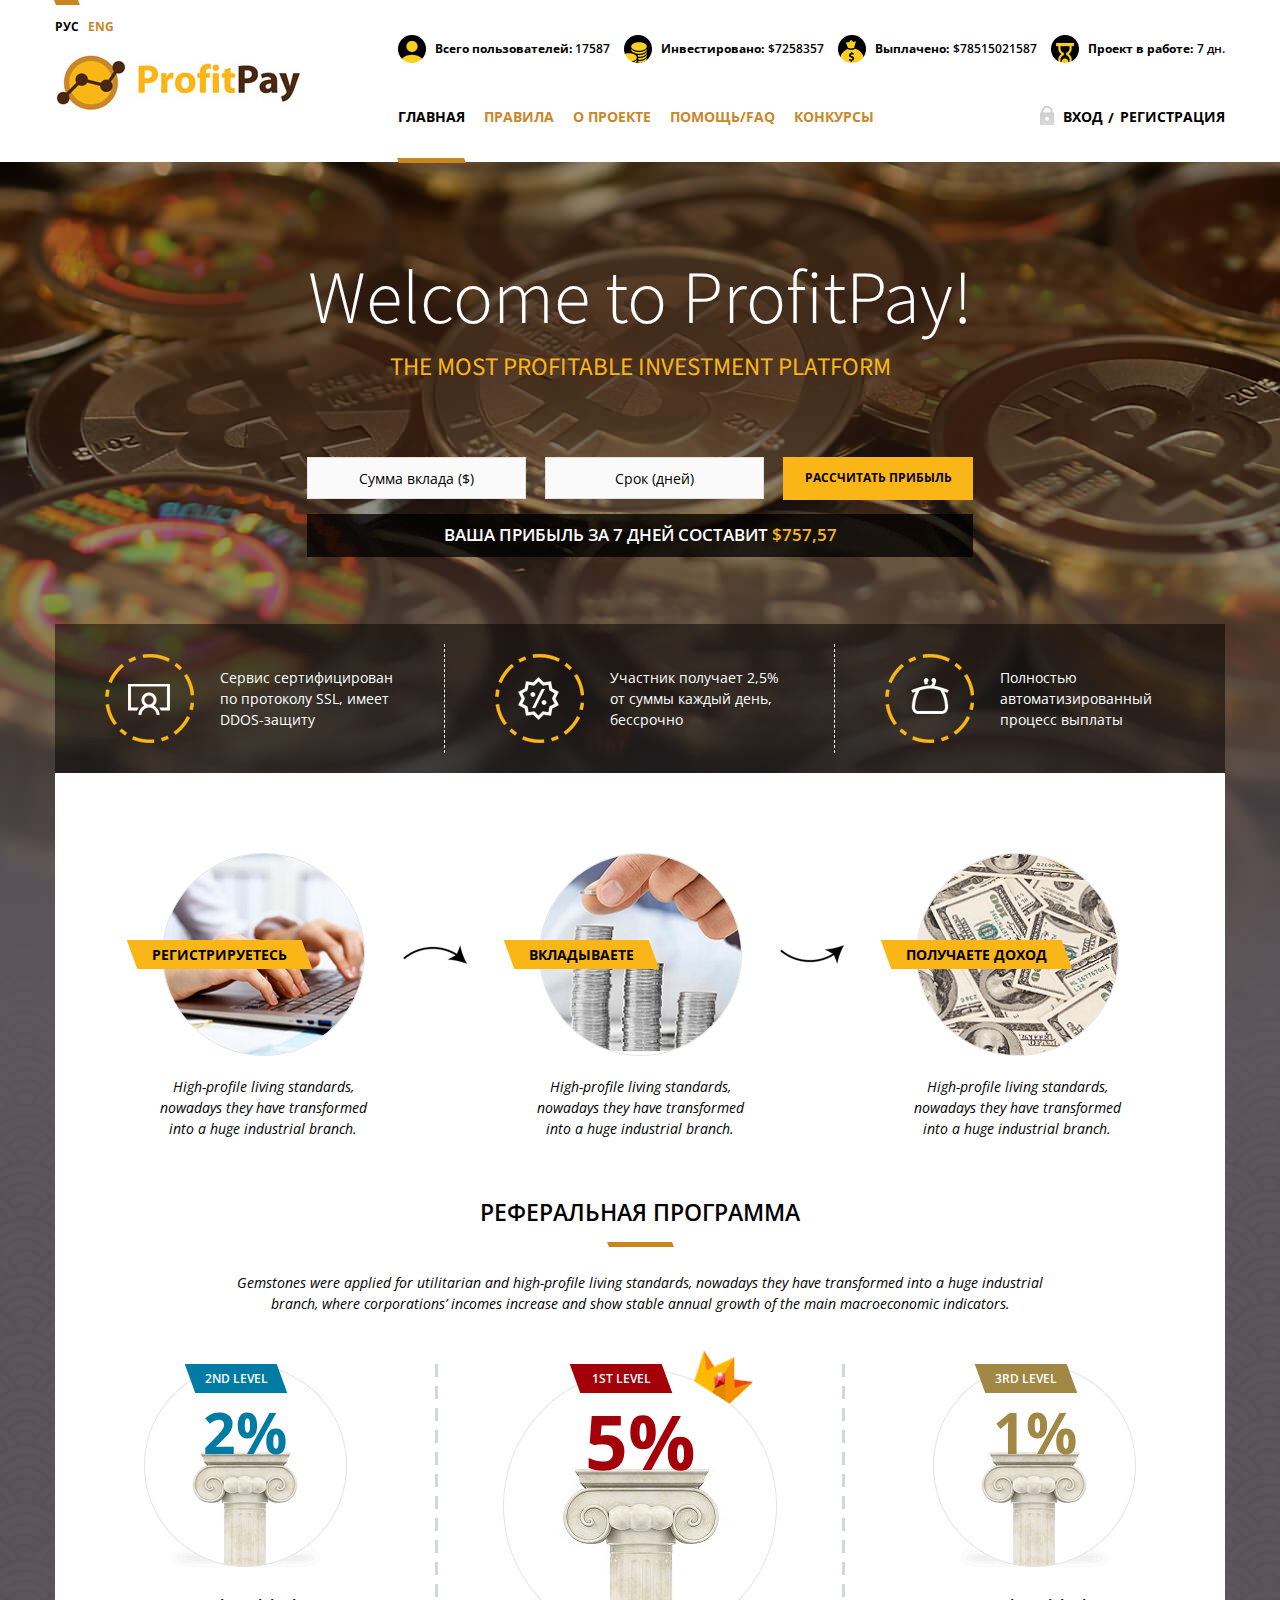
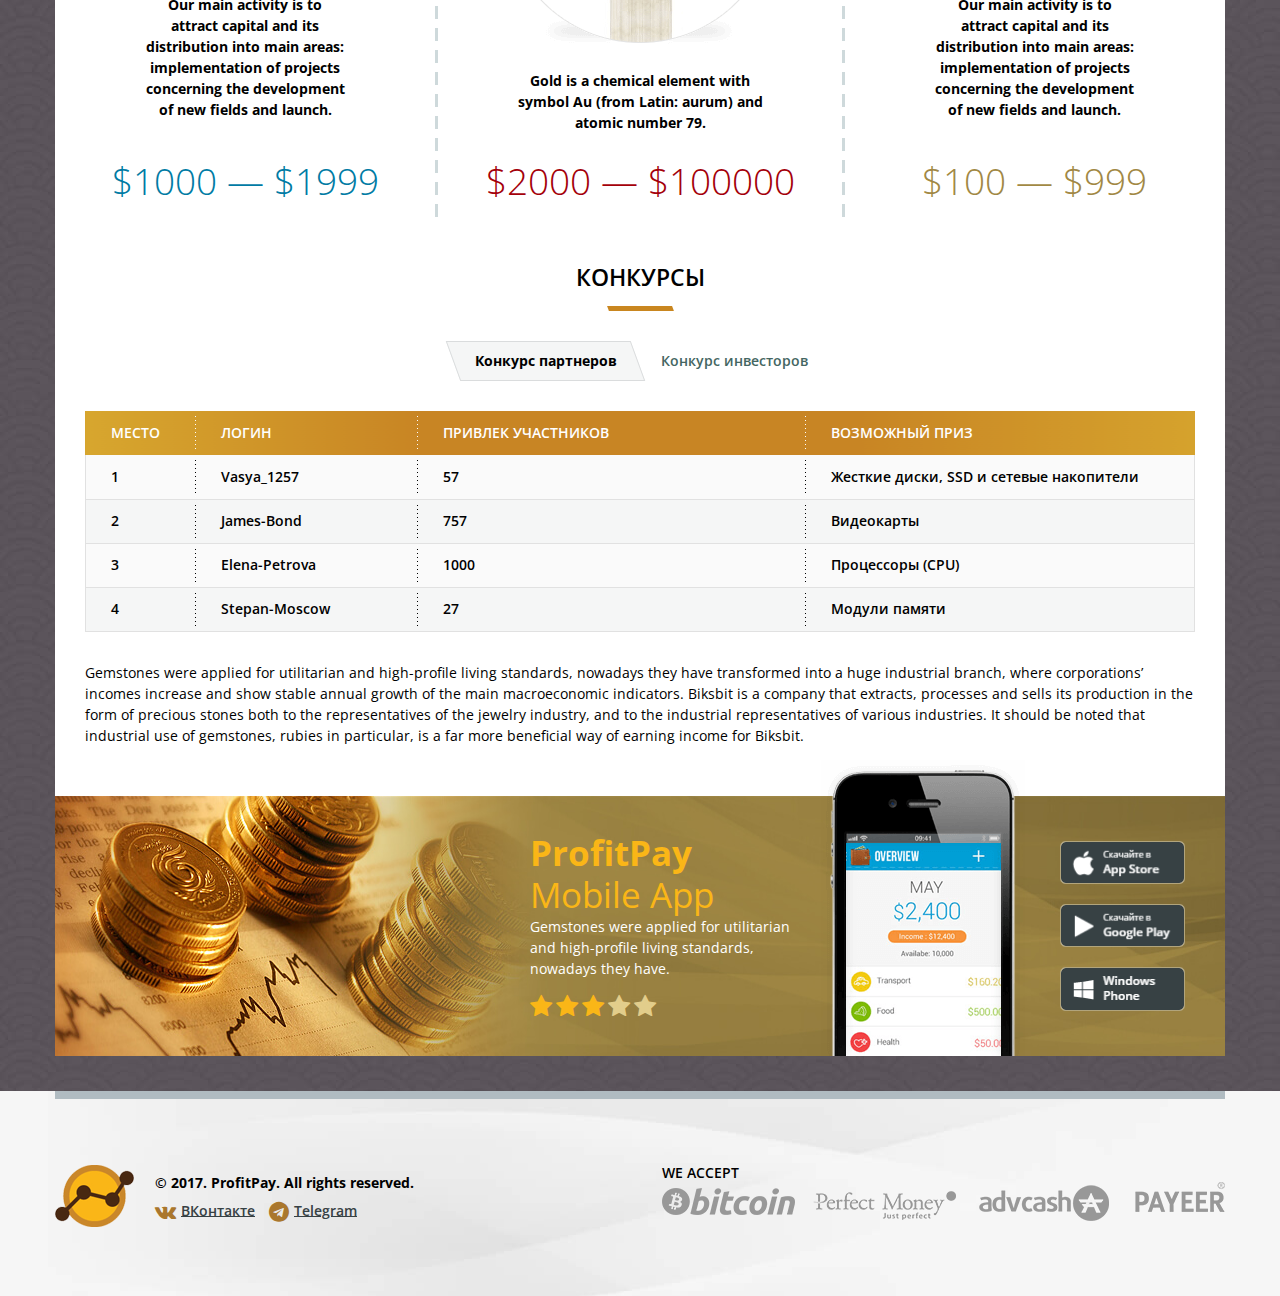
<file: index.html>
<!DOCTYPE html>
<html lang="ru">
<head>
    <meta charset="UTF-8">
    <meta name="viewport" content="width=device-width, initial-scale=1.0">
    <title>Welcome to ProfitPay! The most profitable investment platform</title>
    <link rel="stylesheet" href="css/custom-styles.css">
</head>
<body>

<div class="wrapper main-page">

    <div class="mobile-nav"></div>

    <header role="banner">

        <div class="wrapper-inner">

            <div class="local">
                <a href="#" class="active">рус</a>
                <a href="#">eng</a>
            </div>

            <a href="index.html" class="logo-header">
                <img src="source/images/logo-header.jpg" alt="logo">
            </a>

            <div class="header-info">

                <div class="header-top">
                    <div class="item">
                        <span class="title">Всего пользователей: </span>
                        <span class="value">17587</span>
                    </div>
                    <div class="item">
                        <span class="title">Инвестировано:</span>
                        <span class="value">$7258357 </span>
                    </div>
                    <div class="item">
                        <span class="title">Выплачено:</span>
                        <span class="value">$78515021587</span>
                    </div>
                    <div class="item">
                        <span class="title">Проект в работе:</span>
                        <span class="value">7 дн.</span>
                    </div>
                </div>

                <div class="header-bottom">

                    <nav>
                        <ul>
                            <li><a href="index.html" class="active">Главная</a></li>
                            <li><a href="index.html">Правила</a></li>
                            <li><a href="index.html">О проекте</a></li>
                            <li><a href="index.html">Помощь/FAQ</a></li>
                            <li><a href="index.html">Конкурсы</a></li>
                        </ul>
                    </nav>

                    <div class="sign">
                        <a href="#" class="sign-in">Вход</a>
                        <a href="#" class="sign-up">Регистрация</a>
                    </div>

                </div>

            </div>

            <div class="burger">
                <div class="burger-top"></div>
                <div class="burger-center"></div>
                <div class="burger-bottom"></div>
            </div>

        </div>

    </header>

    <div class="wrapper-inner">

        <h1>Welcome to ProfitPay!
            <span>The most profitable investment platform</span>
        </h1>

        <div class="calculate-profit">

            <form action="#" class="form-calculate-profit">
                <label><input type="text" placeholder="Сумма вклада ($)"></label>
                <label><input type="text" placeholder="Срок (дней)"></label>
                <button type="submit">Рассчитать прибыль</button>

                <div class="result-profit">

                    Ваша Прибыль за <span class="days">7</span> дней<br> составит <span class="money">$757,57</span>

                </div>

            </form>

        </div>

        <ul class="advantages">

            <li>
                <div class="image-wrap">
                    <img src="source/images/advantage-1.png" alt="advantage">
                </div>
                <span>Сервис сертифицирован по протоколу SSL, имеет DDOS-защиту</span>
            </li>

            <li>
                <div class="image-wrap">
                    <img src="source/images/advantage-2.png" alt="advantage">
                </div>
                <span>Участник получает 2,5% от суммы каждый день, бессрочно</span>
            </li>

            <li>
                <div class="image-wrap">
                    <img src="source/images/advantage-3.png" alt="advantage">
                </div>
                <span>Полностью автоматизированный процесс выплаты</span>
            </li>

        </ul>

        <ul class="steps">

            <li>
                <div class="image-wrap">
                    <img src="source/images/step-1.jpg" alt="img">
                </div>
                <div class="title">
                    <span>Регистрируетесь</span>
                </div>
                <p>
                    High-profile living standards, nowadays they have transformed into a huge industrial branch.
                </p>
            </li>

            <li>
                <div class="image-wrap">
                    <img src="source/images/step-2.jpg" alt="img">
                </div>
                <div class="title">
                    <span>Вкладываете</span>
                </div>
                <p>
                    High-profile living standards, nowadays they have transformed into a huge industrial branch.
                </p>
            </li>

            <li>
                <div class="image-wrap">
                    <img src="source/images/step-3.jpg" alt="img">
                </div>
                <div class="title">
                    <span>Получаете доход</span>
                </div>
                <p>
                    High-profile living standards, nowadays they have transformed into a huge industrial branch.
                </p>
            </li>

        </ul>

        <div class="referral">

            <h2>реферальная программа</h2>

            <p>
                Gemstones were applied for utilitarian and high-profile living standards, nowadays they have transformed into a huge industrial branch, where corporations’ incomes increase and show stable annual growth of the main macroeconomic indicators.
            </p>

            <div class="level">

                <div class="image-wrap">

                    <div class="title">
                        <span>2ND level</span>
                    </div>

                    <div class="profit">2%</div>

                    <img src="source/images/level.png" alt="img">

                </div>

                <p>
                    Our main activity is to attract capital and its distribution into main areas: implementation of projects concerning the development of new fields and launch.
                </p>

                <div class="cost">$1000 — $1999</div>

            </div>

            <div class="level">

                <div class="image-wrap">

                    <div class="title">
                        <span>1ST level</span>
                    </div>

                    <div class="profit">5%</div>

                    <img src="source/images/level-large.png" alt="img">

                </div>

                <p>
                    Gold is a chemical element with symbol Au (from Latin: aurum) and atomic number 79.
                </p>

                <div class="cost">$2000 — $100000</div>

            </div>

            <div class="level">

                <div class="image-wrap">

                    <div class="title">
                        <span>3RD level</span>
                    </div>

                    <div class="profit">1%</div>

                    <img src="source/images/level.png" alt="img">

                </div>

                <p>
                    Our main activity is to attract capital and its distribution into main areas: implementation of projects concerning the development of new fields and launch.
                </p>

                <div class="cost">$100 — $999</div>

            </div>

        </div>

        <div class="competitions">

            <h2>Конкурсы</h2>

            <div class="custom-tab">

                <div class="custom-tab-controls">
                    <div class="tab-control active"><span>Конкурс партнеров</span></div>
                    <div class="tab-control"><span>Конкурс инвесторов</span></div>
                </div>

                <div class="custom-tab-items">

                    <div class="item active">

                        <div class="custom-table">
                            <div class="custom-table-row">
                                <div class="custom-table-heading">место</div>
                                <div class="custom-table-heading">логин</div>
                                <div class="custom-table-heading">привлек участников</div>
                                <div class="custom-table-heading">возможный приз</div>
                            </div>
                            <div class="custom-table-row">
                                <div class="custom-table-cell">1</div>
                                <div class="custom-table-cell">Vasya_1257</div>
                                <div class="custom-table-cell">57</div>
                                <div class="custom-table-cell">Жесткие диски, SSD и сетевые накопители</div>
                            </div>
                            <div class="custom-table-row">
                                <div class="custom-table-cell">2</div>
                                <div class="custom-table-cell">James-Bond</div>
                                <div class="custom-table-cell">757</div>
                                <div class="custom-table-cell">Видеокарты</div>
                            </div>
                            <div class="custom-table-row">
                                <div class="custom-table-cell">3</div>
                                <div class="custom-table-cell">Elena-Petrova</div>
                                <div class="custom-table-cell">1000</div>
                                <div class="custom-table-cell">Процессоры (CPU)</div>
                            </div>
                            <div class="custom-table-row">
                                <div class="custom-table-cell">4</div>
                                <div class="custom-table-cell">Stepan-Moscow</div>
                                <div class="custom-table-cell">27</div>
                                <div class="custom-table-cell">Модули памяти</div>
                            </div>
                        </div>

                        <p>Gemstones were applied for utilitarian and high-profile living standards, nowadays they have transformed into a huge industrial branch, where corporations’ incomes increase and show stable annual growth of the main macroeconomic indicators. Biksbit is a company that extracts, processes and sells its production in the form of precious stones both to the representatives of the jewelry industry, and to the industrial representatives of various industries. It should be noted that industrial use of gemstones, rubies in particular, is a far more beneficial way of earning income for Biksbit.</p>

                    </div>

                    <div class="item">

                        <div class="custom-table">
                            <div class="custom-table-row">
                                <div class="custom-table-heading">место</div>
                                <div class="custom-table-heading">логин</div>
                                <div class="custom-table-heading">привлек участников</div>
                                <div class="custom-table-heading">возможный приз</div>
                            </div>
                            <div class="custom-table-row">
                                <div class="custom-table-cell">1</div>
                                <div class="custom-table-cell">Sasha_333</div>
                                <div class="custom-table-cell">768</div>
                                <div class="custom-table-cell">Жесткие диски</div>
                            </div>
                            <div class="custom-table-row">
                                <div class="custom-table-cell">2</div>
                                <div class="custom-table-cell">James</div>
                                <div class="custom-table-cell">1</div>
                                <div class="custom-table-cell">Видео</div>
                            </div>
                            <div class="custom-table-row">
                                <div class="custom-table-cell">3</div>
                                <div class="custom-table-cell">Petrovna</div>
                                <div class="custom-table-cell">10</div>
                                <div class="custom-table-cell">GPU</div>
                            </div>
                            <div class="custom-table-row">
                                <div class="custom-table-cell">4</div>
                                <div class="custom-table-cell">Moscow</div>
                                <div class="custom-table-cell">2</div>
                                <div class="custom-table-cell">Модули</div>
                            </div>
                        </div>

                        <p>Gemstones were applied for utilitarian and high-profile living standards, nowadays they have transformed into a huge industrial branch, where corporations’ incomes increase and show stable annual growth of the main macroeconomic indicators.</p>

                    </div>

                </div>

            </div>

        </div>

        <div class="mobile-app">

            <div class="mobile-app-info">

                <h2>ProfitPay <span>Mobile App</span></h2>

                <p>Gemstones were applied for utilitarian and high-profile living standards, nowadays they have.</p>

                <div class="rate">
                    <i class="fa fa-star"></i>
                    <i class="fa fa-star"></i>
                    <i class="fa fa-star"></i>
                    <i class="fa fa-star"></i>
                    <i class="fa fa-star"></i>
                </div>

            </div>

            <div class="mobile-app-links">
                <a href="#"><img src="source/images/link-app-store.png" alt="link"></a>
                <a href="#"><img src="source/images/link-google-play.png" alt="link"></a>
                <a href="#"><img src="source/images/link-windows-phone.png" alt="link"></a>
            </div>

        </div>

    </div>

    <footer role="contentinfo">

        <div class="wrapper-inner">

            <div class="footer-info">

                <a href="index.html" class="logo-footer">
                    <img src="source/images/logo-footer.png" alt="logo">
                </a>

                <span class="copyrights">© 2017. ProfitPay. All rights reserved.</span>

                <div class="footer-contacts">
                    <a href="#"><i class="fa fa-vk"></i>ВКонтакте</a>
                    <a href="#"><i class="fa fa-telegram"></i>Telegram</a>
                </div>

            </div>

            <div class="we-accept">
                <span>WE ACCEPT</span>
                <img src="source/images/payment.png" alt="payment">
            </div>

        </div>

    </footer>

</div>

<div class="window window-reg-1">

    <form action="#">

        <div class="close-window"><i class="fa fa-close"></i></div>

        <div class="title">Регистрация (Шаг 1)</div>

        <label><input type="text" placeholder="Логин"></label>

        <label><input type="text" placeholder="Пароль"></label>

        <label><input type="text" placeholder="Повторите пароль"></label>

        <label><input type="text" placeholder="E-mail"></label>

        <fieldset>
            <input type="checkbox" id="checkbox-reg-1">
            <label for="checkbox-reg-1">Я согласен (согласна) с <a href="#">правилами</a> сайта</label>
        </fieldset>

        <button type="submit">продолжить</button>

    </form>

</div>

<div class="window window-reg-2">

    <form action="#">

        <div class="close-window"><i class="fa fa-close"></i></div>

        <div class="title">Регистрация (Шаг 2)</div>

        <label><input type="text" placeholder="Введите код, высланный на e-mail"></label>

        <button type="submit">Завершить регистрацию</button>

    </form>

</div>

<div class="window window-login">

    <form action="#">

        <div class="close-window"><i class="fa fa-close"></i></div>

        <div class="title">Вход</div>

        <label><input type="text" placeholder="Логин"></label>

        <label><input type="text" placeholder="Пароль"></label>

        <button type="submit">Войти на сайт</button>

        <a href="#" class="forget-pass">Забыли пароль?</a>

    </form>

</div>

<script src="js/jquery-3.2.1.min.js"></script>
<script src="js/slick.js"></script>
<script src="js/custom-scripts.js"></script>
</body>
</html>
</file>
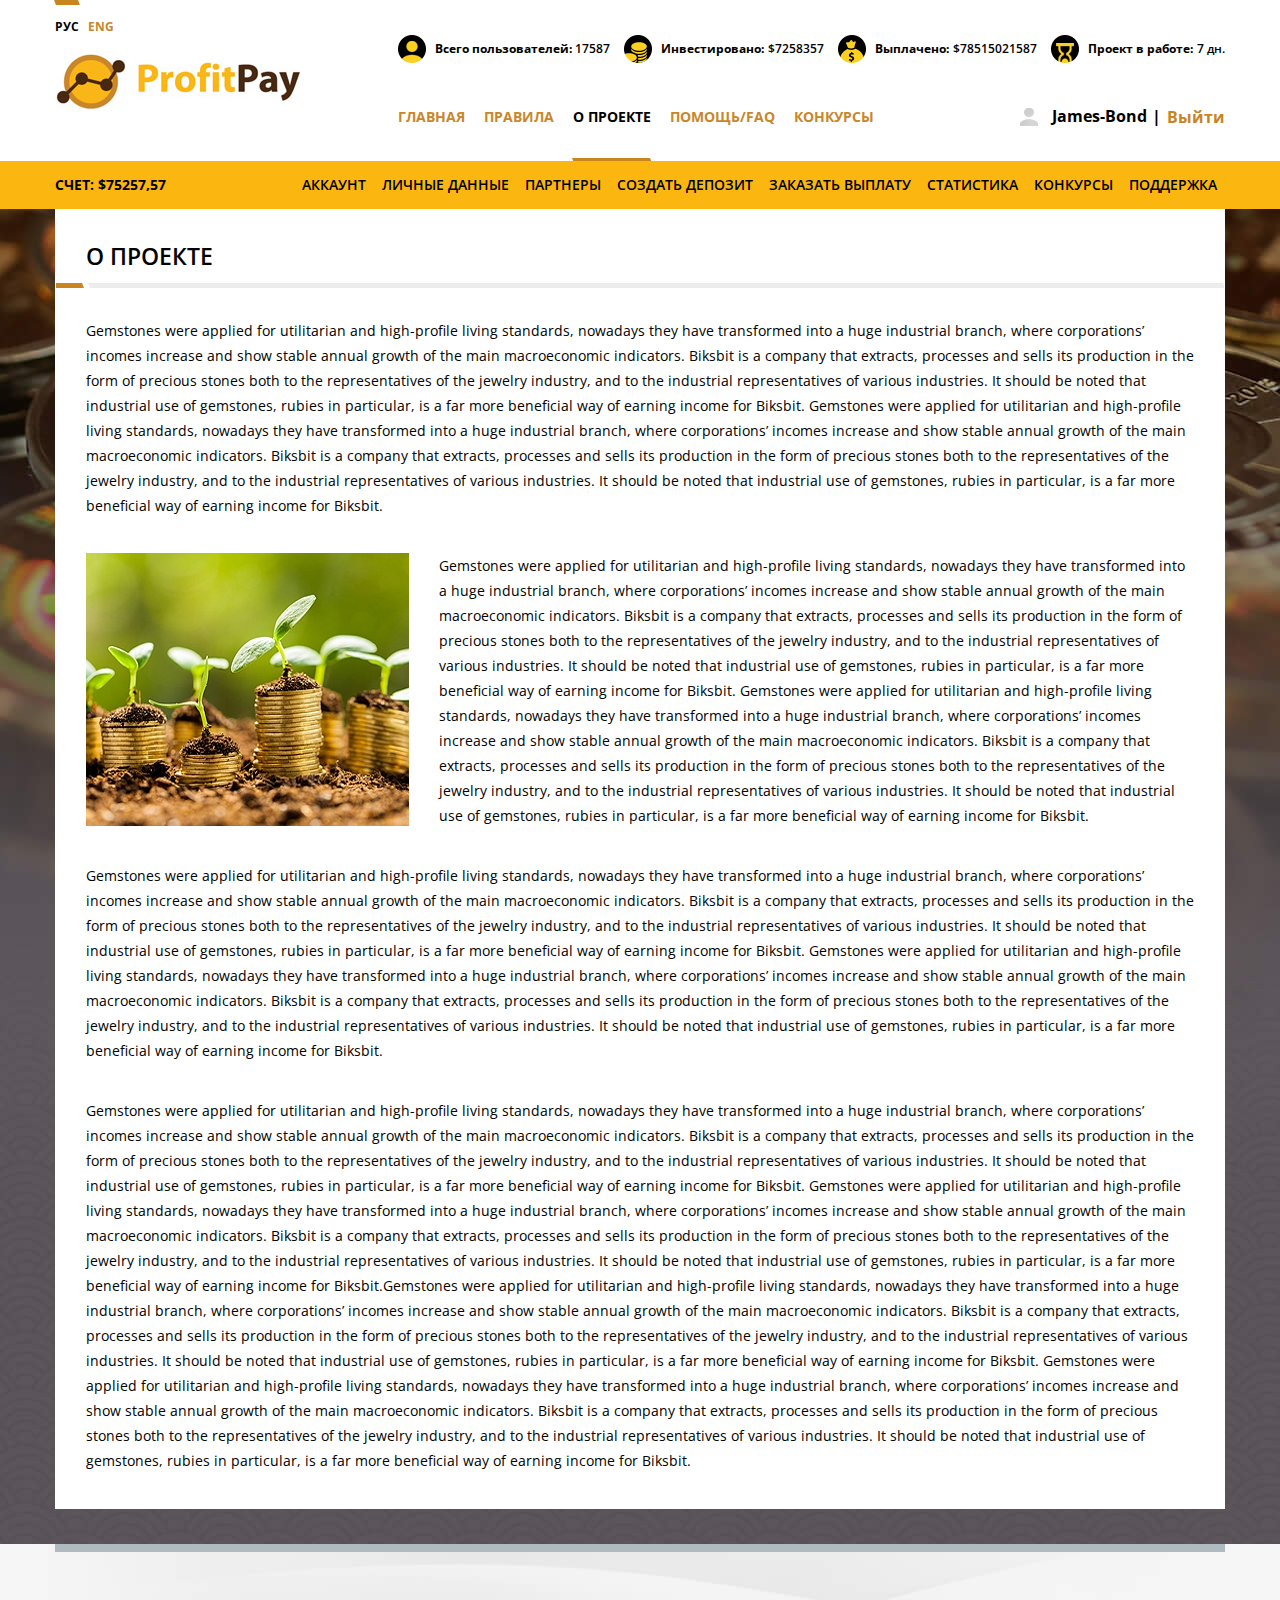
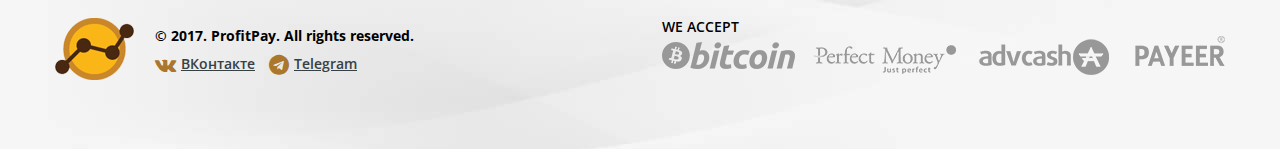
<file: about-project-logined.html>
<!DOCTYPE html>
<html lang="ru">
<head>
    <meta charset="UTF-8">
    <meta name="viewport" content="width=device-width, initial-scale=1.0">
    <title>Welcome to ProfitPay! The most profitable investment platform</title>
    <link rel="stylesheet" href="css/custom-styles.css">
</head>
<body>

<div class="wrapper inner-page">

    <div class="mobile-nav"></div>

    <header role="banner">

        <div class="wrapper-inner">

            <div class="local">
                <a href="#" class="active">рус</a>
                <a href="#">eng</a>
            </div>

            <a href="index.html" class="logo-header">
                <img src="source/images/logo-header.jpg" alt="logo">
            </a>

            <div class="header-info">

                <div class="header-top">
                    <div class="item">
                        <span class="title">Всего пользователей: </span>
                        <span class="value">17587</span>
                    </div>
                    <div class="item">
                        <span class="title">Инвестировано:</span>
                        <span class="value">$7258357 </span>
                    </div>
                    <div class="item">
                        <span class="title">Выплачено:</span>
                        <span class="value">$78515021587</span>
                    </div>
                    <div class="item">
                        <span class="title">Проект в работе:</span>
                        <span class="value">7 дн.</span>
                    </div>
                </div>

                <div class="header-bottom">

                    <nav>
                        <ul>
                            <li><a href="index.html">Главная</a></li>
                            <li><a href="#">Правила</a></li>
                            <li><a href="#" class="active">О проекте</a></li>
                            <li><a href="#">Помощь/FAQ</a></li>
                            <li><a href="#">Конкурсы</a></li>
                        </ul>
                    </nav>

                    <div class="sign-logined">
                        <a href="#" class="name">James-Bond</a>
                        <a href="#" class="logout">Выйти</a>
                    </div>

                </div>

            </div>

            <div class="burger">
                <div class="burger-top"></div>
                <div class="burger-center"></div>
                <div class="burger-bottom"></div>
            </div>

        </div>

        <div class="account-bar">

            <div class="wrapper-inner">

                <i class="fa fa-id-card-o account-burger"></i>

                <div class="account-money">Счет: $<span>75257,57</span></div>

                <ul class="account-nav">
                    <li><a href="#">Аккаунт</a></li>
                    <li><a href="#">Личные данные</a></li>
                    <li><a href="#">партнеры</a></li>
                    <li><a href="#">Создать депозит</a></li>
                    <li><a href="#">заказать выплату</a></li>
                    <li><a href="#">Статистика</a></li>
                    <li><a href="#">Конкурсы</a></li>
                    <li><a href="#">Поддержка</a></li>
                </ul>

            </div>

        </div>

    </header>

    <div class="wrapper-inner">

        <main>

            <h1>О проекте</h1>

            <p>Gemstones were applied for utilitarian and high-profile living standards, nowadays they have transformed into a huge industrial branch, where corporations’ incomes increase and show stable annual growth of the main macroeconomic indicators. Biksbit is a company that extracts, processes and sells its production in the form of precious stones both to the representatives of the jewelry industry, and to the industrial representatives of various industries. It should be noted that industrial use of gemstones, rubies in particular, is a far more beneficial way of earning income for Biksbit. Gemstones were applied for utilitarian and high-profile living standards, nowadays they have transformed into a huge industrial branch, where corporations’ incomes increase and show stable annual growth of the main macroeconomic indicators. Biksbit is a company that extracts, processes and sells its production in the form of precious stones both to the representatives of the jewelry industry, and to the industrial representatives of various industries. It should be noted that industrial use of gemstones, rubies in particular, is a far more beneficial way of earning income for Biksbit.</p>

            <img src="source/images/image-article.jpg" alt="img">

            <p>Gemstones were applied for utilitarian and high-profile living standards, nowadays they have transformed into a huge industrial branch, where corporations’ incomes increase and show stable annual growth of the main macroeconomic indicators. Biksbit is a company that extracts, processes and sells its production in the form of precious stones both to the representatives of the jewelry industry, and to the industrial representatives of various industries. It should be noted that industrial use of gemstones, rubies in particular, is a far more beneficial way of earning income for Biksbit. Gemstones were applied for utilitarian and high-profile living standards, nowadays they have transformed into a huge industrial branch, where corporations’ incomes increase and show stable annual growth of the main macroeconomic indicators. Biksbit is a company that extracts, processes and sells its production in the form of precious stones both to the representatives of the jewelry industry, and to the industrial representatives of various industries. It should be noted that industrial use of gemstones, rubies in particular, is a far more beneficial way of earning income for Biksbit.</p>

            <p>Gemstones were applied for utilitarian and high-profile living standards, nowadays they have transformed into a huge industrial branch, where corporations’ incomes increase and show stable annual growth of the main macroeconomic indicators. Biksbit is a company that extracts, processes and sells its production in the form of precious stones both to the representatives of the jewelry industry, and to the industrial representatives of various industries. It should be noted that industrial use of gemstones, rubies in particular, is a far more beneficial way of earning income for Biksbit. Gemstones were applied for utilitarian and high-profile living standards, nowadays they have transformed into a huge industrial branch, where corporations’ incomes increase and show stable annual growth of the main macroeconomic indicators. Biksbit is a company that extracts, processes and sells its production in the form of precious stones both to the representatives of the jewelry industry, and to the industrial representatives of various industries. It should be noted that industrial use of gemstones, rubies in particular, is a far more beneficial way of earning income for Biksbit.</p>

            <p>Gemstones were applied for utilitarian and high-profile living standards, nowadays they have transformed into a huge industrial branch, where corporations’ incomes increase and show stable annual growth of the main macroeconomic indicators. Biksbit is a company that extracts, processes and sells its production in the form of precious stones both to the representatives of the jewelry industry, and to the industrial representatives of various industries. It should be noted that industrial use of gemstones, rubies in particular, is a far more beneficial way of earning income for Biksbit. Gemstones were applied for utilitarian and high-profile living standards, nowadays they have transformed into a huge industrial branch, where corporations’ incomes increase and show stable annual growth of the main macroeconomic indicators. Biksbit is a company that extracts, processes and sells its production in the form of precious stones both to the representatives of the jewelry industry, and to the industrial representatives of various industries. It should be noted that industrial use of gemstones, rubies in particular, is a far more beneficial way of earning income for Biksbit.Gemstones were applied for utilitarian and high-profile living standards, nowadays they have transformed into a huge industrial branch, where corporations’ incomes increase and show stable annual growth of the main macroeconomic indicators. Biksbit is a company that extracts, processes and sells its production in the form of precious stones both to the representatives of the jewelry industry, and to the industrial representatives of various industries. It should be noted that industrial use of gemstones, rubies in particular, is a far more beneficial way of earning income for Biksbit. Gemstones were applied for utilitarian and high-profile living standards, nowadays they have transformed into a huge industrial branch, where corporations’ incomes increase and show stable annual growth of the main macroeconomic indicators. Biksbit is a company that extracts, processes and sells its production in the form of precious stones both to the representatives of the jewelry industry, and to the industrial representatives of various industries. It should be noted that industrial use of gemstones, rubies in particular, is a far more beneficial way of earning income for Biksbit.</p>

        </main>

    </div>

    <footer role="contentinfo">

        <div class="wrapper-inner">

            <div class="footer-info">

                <a href="index.html" class="logo-footer">
                    <img src="source/images/logo-footer.png" alt="logo">
                </a>

                <span class="copyrights">© 2017. ProfitPay. All rights reserved.</span>

                <div class="footer-contacts">
                    <a href="#"><i class="fa fa-vk"></i>ВКонтакте</a>
                    <a href="#"><i class="fa fa-telegram"></i>Telegram</a>
                </div>

            </div>

            <div class="we-accept">
                <span>WE ACCEPT</span>
                <img src="source/images/payment.png" alt="payment">
            </div>

        </div>

    </footer>

</div>

<script src="js/jquery-3.2.1.min.js"></script>
<script src="js/slick.js"></script>
<script src="js/custom-scripts.js"></script>
</body>
</html>
</file>
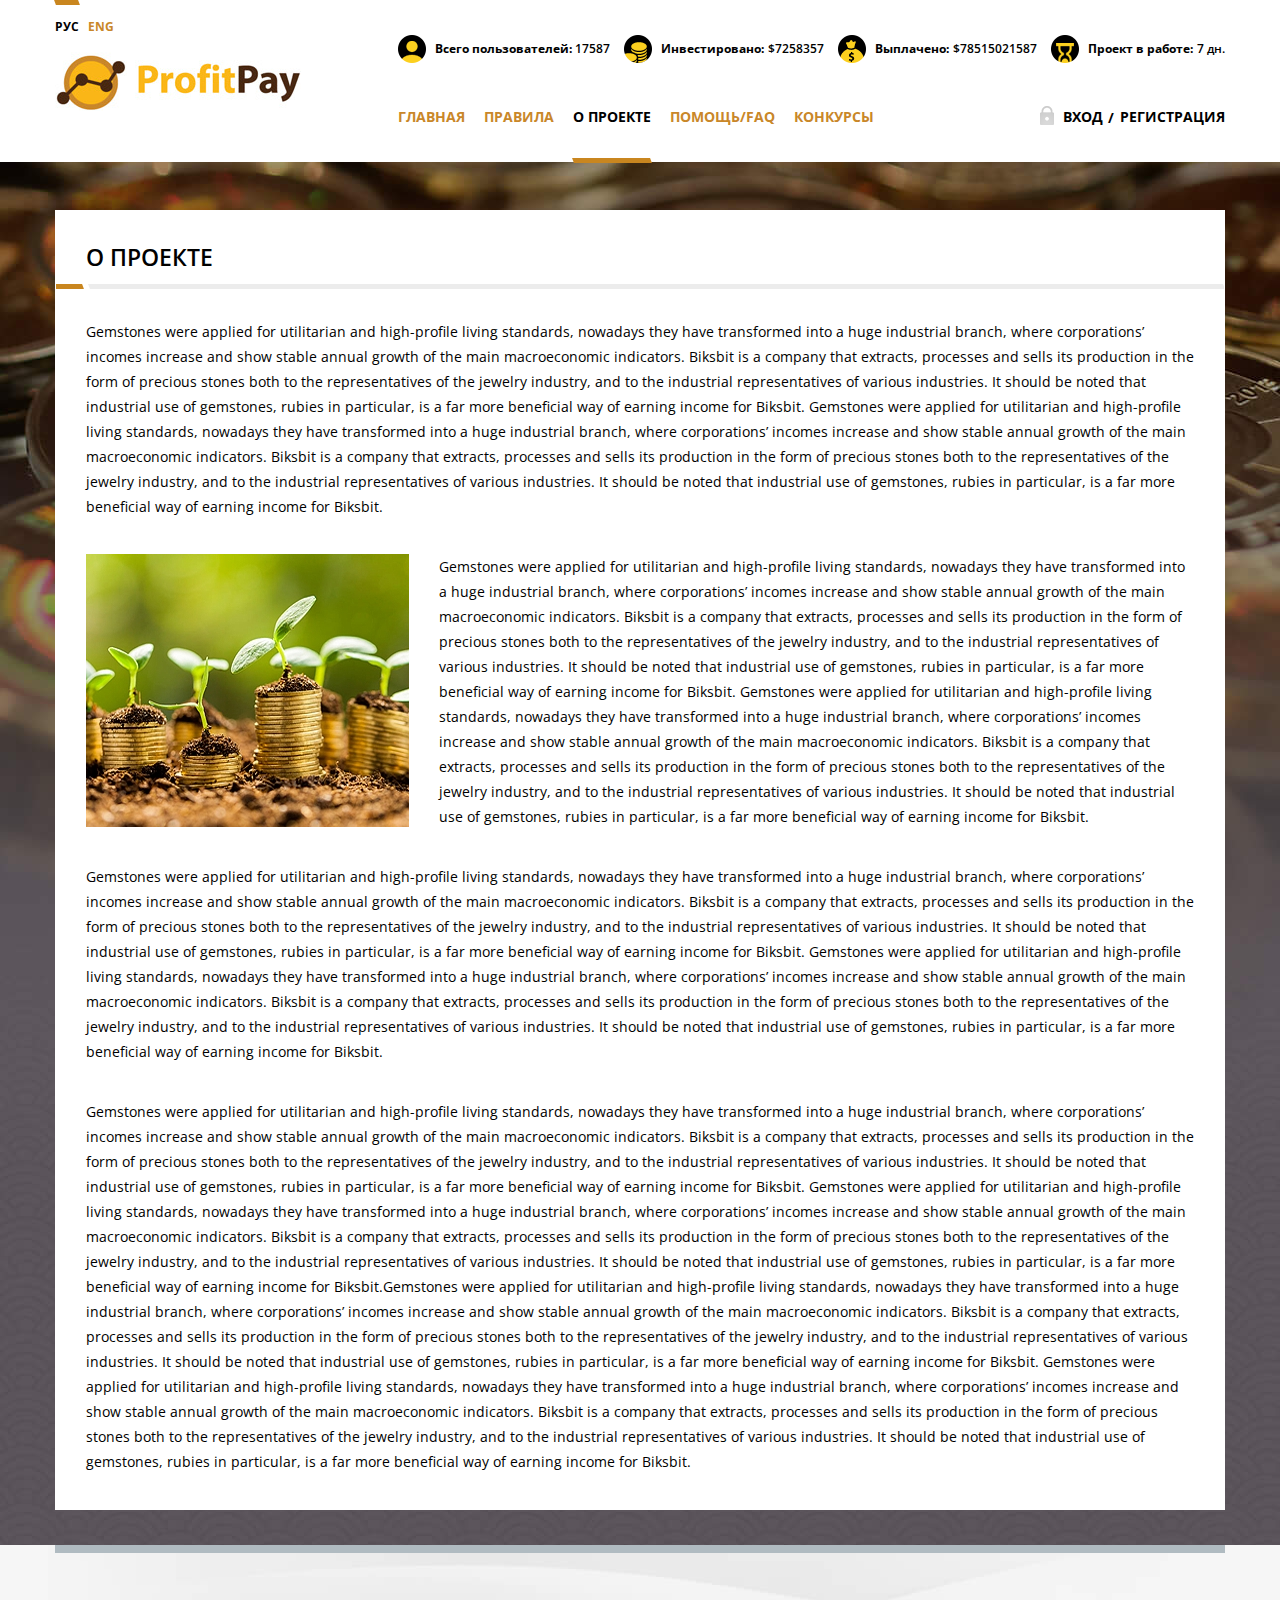
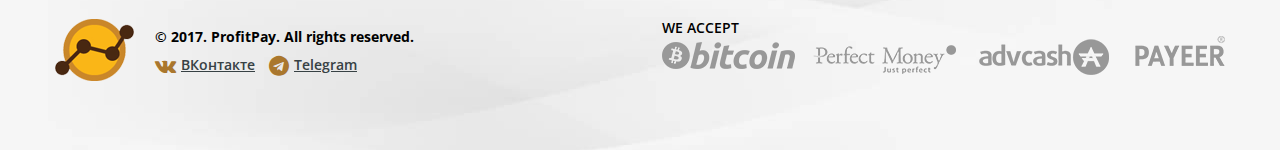
<file: about-project.html>
<!DOCTYPE html>
<html lang="ru">
<head>
    <meta charset="UTF-8">
    <meta name="viewport" content="width=device-width, initial-scale=1.0">
    <title>Welcome to ProfitPay! The most profitable investment platform</title>
    <link rel="stylesheet" href="css/custom-styles.css">
</head>
<body>

<div class="wrapper inner-page">

    <div class="mobile-nav"></div>

    <header role="banner">

        <div class="wrapper-inner">

            <div class="local">
                <a href="#" class="active">рус</a>
                <a href="#">eng</a>
            </div>

            <a href="index.html" class="logo-header">
                <img src="source/images/logo-header.jpg" alt="logo">
            </a>

            <div class="header-info">

                <div class="header-top">
                    <div class="item">
                        <span class="title">Всего пользователей: </span>
                        <span class="value">17587</span>
                    </div>
                    <div class="item">
                        <span class="title">Инвестировано:</span>
                        <span class="value">$7258357 </span>
                    </div>
                    <div class="item">
                        <span class="title">Выплачено:</span>
                        <span class="value">$78515021587</span>
                    </div>
                    <div class="item">
                        <span class="title">Проект в работе:</span>
                        <span class="value">7 дн.</span>
                    </div>
                </div>

                <div class="header-bottom">

                    <nav>
                        <ul>
                            <li><a href="index.html">Главная</a></li>
                            <li><a href="#">Правила</a></li>
                            <li><a href="#" class="active">О проекте</a></li>
                            <li><a href="#">Помощь/FAQ</a></li>
                            <li><a href="#">Конкурсы</a></li>
                        </ul>
                    </nav>

                    <div class="sign">
                        <a href="#" class="sign-in">Вход</a>
                        <a href="#" class="sign-up">Регистрация</a>
                    </div>

                </div>

            </div>

            <div class="burger">
                <div class="burger-top"></div>
                <div class="burger-center"></div>
                <div class="burger-bottom"></div>
            </div>

        </div>

    </header>

    <div class="wrapper-inner">

        <main>

            <h1>О проекте</h1>

            <p>Gemstones were applied for utilitarian and high-profile living standards, nowadays they have transformed into a huge industrial branch, where corporations’ incomes increase and show stable annual growth of the main macroeconomic indicators. Biksbit is a company that extracts, processes and sells its production in the form of precious stones both to the representatives of the jewelry industry, and to the industrial representatives of various industries. It should be noted that industrial use of gemstones, rubies in particular, is a far more beneficial way of earning income for Biksbit. Gemstones were applied for utilitarian and high-profile living standards, nowadays they have transformed into a huge industrial branch, where corporations’ incomes increase and show stable annual growth of the main macroeconomic indicators. Biksbit is a company that extracts, processes and sells its production in the form of precious stones both to the representatives of the jewelry industry, and to the industrial representatives of various industries. It should be noted that industrial use of gemstones, rubies in particular, is a far more beneficial way of earning income for Biksbit.</p>

            <img src="source/images/image-article.jpg" alt="img">

            <p>Gemstones were applied for utilitarian and high-profile living standards, nowadays they have transformed into a huge industrial branch, where corporations’ incomes increase and show stable annual growth of the main macroeconomic indicators. Biksbit is a company that extracts, processes and sells its production in the form of precious stones both to the representatives of the jewelry industry, and to the industrial representatives of various industries. It should be noted that industrial use of gemstones, rubies in particular, is a far more beneficial way of earning income for Biksbit. Gemstones were applied for utilitarian and high-profile living standards, nowadays they have transformed into a huge industrial branch, where corporations’ incomes increase and show stable annual growth of the main macroeconomic indicators. Biksbit is a company that extracts, processes and sells its production in the form of precious stones both to the representatives of the jewelry industry, and to the industrial representatives of various industries. It should be noted that industrial use of gemstones, rubies in particular, is a far more beneficial way of earning income for Biksbit.</p>

            <p>Gemstones were applied for utilitarian and high-profile living standards, nowadays they have transformed into a huge industrial branch, where corporations’ incomes increase and show stable annual growth of the main macroeconomic indicators. Biksbit is a company that extracts, processes and sells its production in the form of precious stones both to the representatives of the jewelry industry, and to the industrial representatives of various industries. It should be noted that industrial use of gemstones, rubies in particular, is a far more beneficial way of earning income for Biksbit. Gemstones were applied for utilitarian and high-profile living standards, nowadays they have transformed into a huge industrial branch, where corporations’ incomes increase and show stable annual growth of the main macroeconomic indicators. Biksbit is a company that extracts, processes and sells its production in the form of precious stones both to the representatives of the jewelry industry, and to the industrial representatives of various industries. It should be noted that industrial use of gemstones, rubies in particular, is a far more beneficial way of earning income for Biksbit.</p>

            <p>Gemstones were applied for utilitarian and high-profile living standards, nowadays they have transformed into a huge industrial branch, where corporations’ incomes increase and show stable annual growth of the main macroeconomic indicators. Biksbit is a company that extracts, processes and sells its production in the form of precious stones both to the representatives of the jewelry industry, and to the industrial representatives of various industries. It should be noted that industrial use of gemstones, rubies in particular, is a far more beneficial way of earning income for Biksbit. Gemstones were applied for utilitarian and high-profile living standards, nowadays they have transformed into a huge industrial branch, where corporations’ incomes increase and show stable annual growth of the main macroeconomic indicators. Biksbit is a company that extracts, processes and sells its production in the form of precious stones both to the representatives of the jewelry industry, and to the industrial representatives of various industries. It should be noted that industrial use of gemstones, rubies in particular, is a far more beneficial way of earning income for Biksbit.Gemstones were applied for utilitarian and high-profile living standards, nowadays they have transformed into a huge industrial branch, where corporations’ incomes increase and show stable annual growth of the main macroeconomic indicators. Biksbit is a company that extracts, processes and sells its production in the form of precious stones both to the representatives of the jewelry industry, and to the industrial representatives of various industries. It should be noted that industrial use of gemstones, rubies in particular, is a far more beneficial way of earning income for Biksbit. Gemstones were applied for utilitarian and high-profile living standards, nowadays they have transformed into a huge industrial branch, where corporations’ incomes increase and show stable annual growth of the main macroeconomic indicators. Biksbit is a company that extracts, processes and sells its production in the form of precious stones both to the representatives of the jewelry industry, and to the industrial representatives of various industries. It should be noted that industrial use of gemstones, rubies in particular, is a far more beneficial way of earning income for Biksbit.</p>

        </main>

    </div>

    <footer role="contentinfo">

        <div class="wrapper-inner">

            <div class="footer-info">

                <a href="index.html" class="logo-footer">
                    <img src="source/images/logo-footer.png" alt="logo">
                </a>

                <span class="copyrights">© 2017. ProfitPay. All rights reserved.</span>

                <div class="footer-contacts">
                    <a href="#"><i class="fa fa-vk"></i>ВКонтакте</a>
                    <a href="#"><i class="fa fa-telegram"></i>Telegram</a>
                </div>

            </div>

            <div class="we-accept">
                <span>WE ACCEPT</span>
                <img src="source/images/payment.png" alt="payment">
            </div>

        </div>

    </footer>

</div>

<div class="window window-reg-1">

    <form action="#">

        <div class="close-window"><i class="fa fa-close"></i></div>

        <div class="title">Регистрация (Шаг 1)</div>

        <label><input type="text" placeholder="Логин"></label>

        <label><input type="text" placeholder="Пароль"></label>

        <label><input type="text" placeholder="Повторите пароль"></label>

        <label><input type="text" placeholder="E-mail"></label>

        <fieldset>
            <input type="checkbox" id="checkbox-reg-1">
            <label for="checkbox-reg-1">Я согласен (согласна) с <a href="#">правилами</a> сайта</label>
        </fieldset>

        <button type="submit">продолжить</button>

    </form>

</div>

<div class="window window-reg-2">

    <form action="#">

        <div class="close-window"><i class="fa fa-close"></i></div>

        <div class="title">Регистрация (Шаг 2)</div>

        <label><input type="text" placeholder="Введите код, высланный на e-mail"></label>

        <button type="submit">Завершить регистрацию</button>

    </form>

</div>

<div class="window window-login">

    <form action="#">

        <div class="close-window"><i class="fa fa-close"></i></div>

        <div class="title">Вход</div>

        <label><input type="text" placeholder="Логин"></label>

        <label><input type="text" placeholder="Пароль"></label>

        <button type="submit">Войти на сайт</button>

        <a href="#" class="forget-pass">Забыли пароль?</a>

    </form>

</div>

<script src="js/jquery-3.2.1.min.js"></script>
<script src="js/slick.js"></script>
<script src="js/custom-scripts.js"></script>
</body>
</html>
</file>
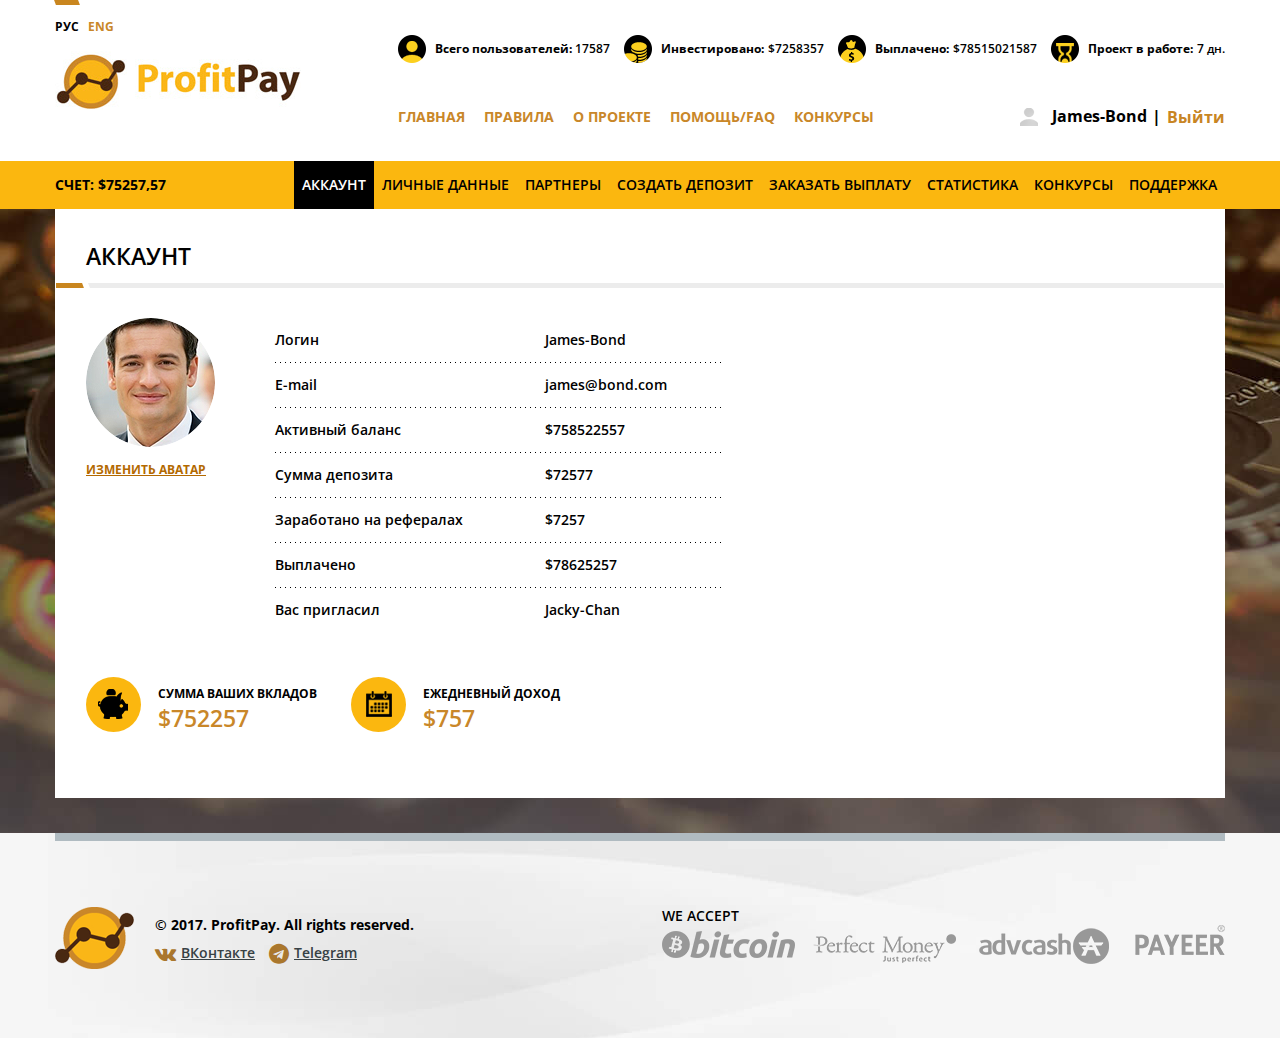
<file: account.html>
<!DOCTYPE html>
<html lang="ru">
<head>
    <meta charset="UTF-8">
    <meta name="viewport" content="width=device-width, initial-scale=1.0">
    <title>Welcome to ProfitPay! The most profitable investment platform</title>
    <link rel="stylesheet" href="css/custom-styles.css">
</head>
<body>

<div class="wrapper inner-page">

    <div class="mobile-nav"></div>

    <header role="banner">

        <div class="wrapper-inner">

            <div class="local">
                <a href="#" class="active">рус</a>
                <a href="#">eng</a>
            </div>

            <a href="index.html" class="logo-header">
                <img src="source/images/logo-header.jpg" alt="logo">
            </a>

            <div class="header-info">

                <div class="header-top">
                    <div class="item">
                        <span class="title">Всего пользователей: </span>
                        <span class="value">17587</span>
                    </div>
                    <div class="item">
                        <span class="title">Инвестировано:</span>
                        <span class="value">$7258357 </span>
                    </div>
                    <div class="item">
                        <span class="title">Выплачено:</span>
                        <span class="value">$78515021587</span>
                    </div>
                    <div class="item">
                        <span class="title">Проект в работе:</span>
                        <span class="value">7 дн.</span>
                    </div>
                </div>

                <div class="header-bottom">

                    <nav>
                        <ul>
                            <li><a href="index.html">Главная</a></li>
                            <li><a href="#">Правила</a></li>
                            <li><a href="#">О проекте</a></li>
                            <li><a href="#">Помощь/FAQ</a></li>
                            <li><a href="#">Конкурсы</a></li>
                        </ul>
                    </nav>

                    <div class="sign-logined">
                        <a href="#" class="name">James-Bond</a>
                        <a href="#" class="logout">Выйти</a>
                    </div>

                </div>

            </div>

            <div class="burger">
                <div class="burger-top"></div>
                <div class="burger-center"></div>
                <div class="burger-bottom"></div>
            </div>

        </div>

        <div class="account-bar">

            <div class="wrapper-inner">

                <i class="fa fa-id-card-o account-burger"></i>

                <div class="account-money">Счет: $<span>75257,57</span></div>

                <ul class="account-nav">
                    <li><a href="#" class="active">Аккаунт</a></li>
                    <li><a href="#">Личные данные</a></li>
                    <li><a href="#">партнеры</a></li>
                    <li><a href="#">Создать депозит</a></li>
                    <li><a href="#">заказать выплату</a></li>
                    <li><a href="#">Статистика</a></li>
                    <li><a href="#">Конкурсы</a></li>
                    <li><a href="#">Поддержка</a></li>
                </ul>

            </div>

        </div>

    </header>

    <div class="wrapper-inner">

        <main>

            <div class="account-data">

                <h1>Аккаунт</h1>

                <div class="account-image">

                    <div class="image-wrap">
                        <img src="source/images/image-avatar.png" alt="avatar">
                    </div>

                    <a href="#" class="change-avatar">Изменить аватар</a>

                </div>

                <ul class="account-info">

                    <li>
                        <div class="title">Логин</div>
                        <div class="value">James-Bond</div>
                    </li>

                    <li>
                        <div class="title">E-mail</div>
                        <div class="value">james@bond.com</div>
                    </li>

                    <li>
                        <div class="title">Активный баланс</div>
                        <div class="value">$758522557</div>
                    </li>

                    <li>
                        <div class="title">Сумма депозита</div>
                        <div class="value">$72577</div>
                    </li>

                    <li>
                        <div class="title">Заработано на рефералах</div>
                        <div class="value">$7257</div>
                    </li>

                    <li>
                        <div class="title">Выплачено</div>
                        <div class="value">$78625257</div>
                    </li>

                    <li>
                        <div class="title">Вас пригласил</div>
                        <div class="value">Jacky-Chan</div>
                    </li>

                </ul>

                <ul class="account-info-money">

                    <li>сумма ваших вкладов<span>$752257</span></li>

                    <li>ежедневный доход<span>$757</span></li>

                </ul>

            </div>

        </main>

    </div>

    <footer role="contentinfo">

        <div class="wrapper-inner">

            <div class="footer-info">

                <a href="index.html" class="logo-footer">
                    <img src="source/images/logo-footer.png" alt="logo">
                </a>

                <span class="copyrights">© 2017. ProfitPay. All rights reserved.</span>

                <div class="footer-contacts">
                    <a href="#"><i class="fa fa-vk"></i>ВКонтакте</a>
                    <a href="#"><i class="fa fa-telegram"></i>Telegram</a>
                </div>

            </div>

            <div class="we-accept">
                <span>WE ACCEPT</span>
                <img src="source/images/payment.png" alt="payment">
            </div>

        </div>

    </footer>

</div>

<script src="js/jquery-3.2.1.min.js"></script>
<script src="js/slick.js"></script>
<script src="js/custom-scripts.js"></script>
</body>
</html>
</file>
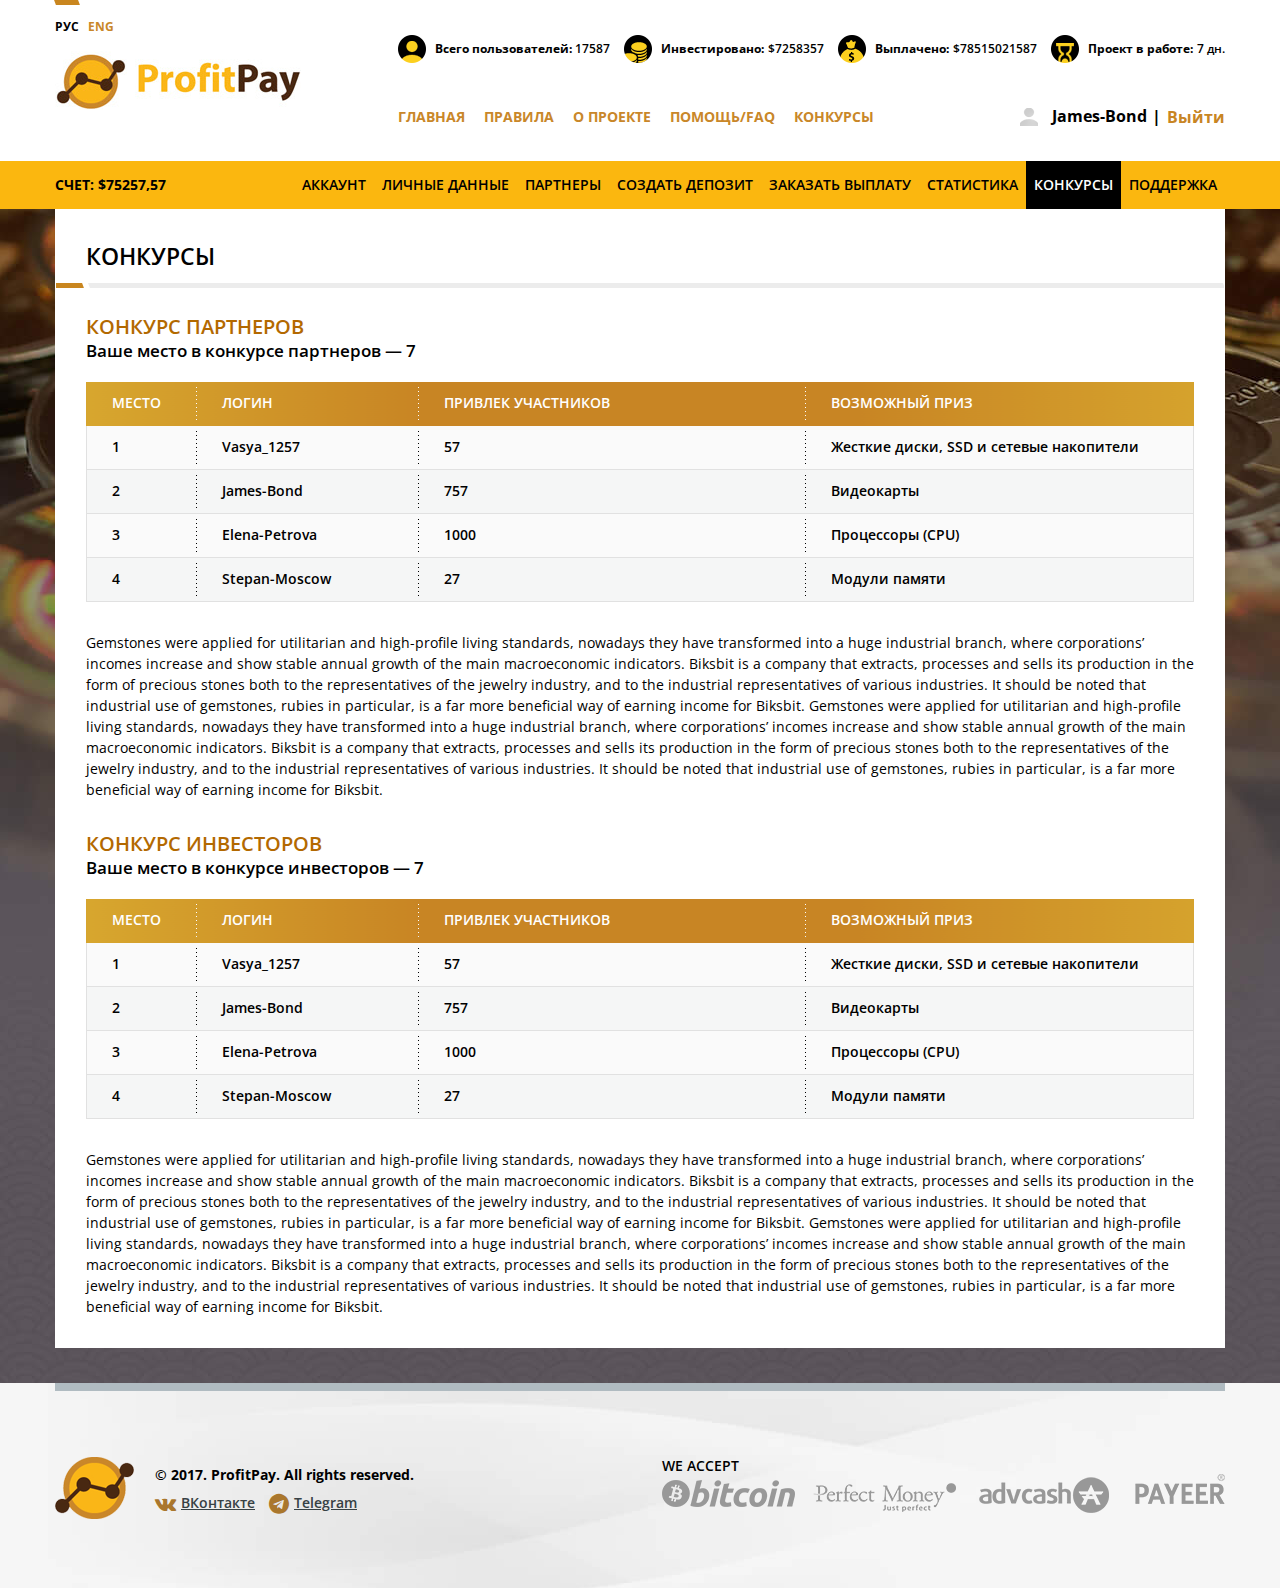
<file: competitions-logined.html>
<!DOCTYPE html>
<html lang="ru">
<head>
    <meta charset="UTF-8">
    <meta name="viewport" content="width=device-width, initial-scale=1.0">
    <title>Welcome to ProfitPay! The most profitable investment platform</title>
    <link rel="stylesheet" href="css/custom-styles.css">
</head>
<body>

<div class="wrapper inner-page">

    <div class="mobile-nav"></div>

    <header role="banner">

        <div class="wrapper-inner">

            <div class="local">
                <a href="#" class="active">рус</a>
                <a href="#">eng</a>
            </div>

            <a href="index.html" class="logo-header">
                <img src="source/images/logo-header.jpg" alt="logo">
            </a>

            <div class="header-info">

                <div class="header-top">
                    <div class="item">
                        <span class="title">Всего пользователей: </span>
                        <span class="value">17587</span>
                    </div>
                    <div class="item">
                        <span class="title">Инвестировано:</span>
                        <span class="value">$7258357 </span>
                    </div>
                    <div class="item">
                        <span class="title">Выплачено:</span>
                        <span class="value">$78515021587</span>
                    </div>
                    <div class="item">
                        <span class="title">Проект в работе:</span>
                        <span class="value">7 дн.</span>
                    </div>
                </div>

                <div class="header-bottom">

                    <nav>
                        <ul>
                            <li><a href="index.html">Главная</a></li>
                            <li><a href="#">Правила</a></li>
                            <li><a href="#">О проекте</a></li>
                            <li><a href="#">Помощь/FAQ</a></li>
                            <li><a href="#">Конкурсы</a></li>
                        </ul>
                    </nav>

                    <div class="sign-logined">
                        <a href="#" class="name">James-Bond</a>
                        <a href="#" class="logout">Выйти</a>
                    </div>

                </div>

            </div>

            <div class="burger">
                <div class="burger-top"></div>
                <div class="burger-center"></div>
                <div class="burger-bottom"></div>
            </div>

        </div>

        <div class="account-bar">

            <div class="wrapper-inner">

                <i class="fa fa-id-card-o account-burger"></i>

                <div class="account-money">Счет: $<span>75257,57</span></div>

                <ul class="account-nav">
                    <li><a href="#">Аккаунт</a></li>
                    <li><a href="#">Личные данные</a></li>
                    <li><a href="#">партнеры</a></li>
                    <li><a href="#">Создать депозит</a></li>
                    <li><a href="#">заказать выплату</a></li>
                    <li><a href="#">Статистика</a></li>
                    <li><a href="#" class="active">Конкурсы</a></li>
                    <li><a href="#">Поддержка</a></li>
                </ul>

            </div>

        </div>

    </header>

    <div class="wrapper-inner">

        <main>

            <div class="competitions">

                <h1>Конкурсы</h1>

                <h2>Конкурс партнеров</h2>

                <div class="your-rate">Ваше место в конкурсе партнеров — <span>7</span></div>

                <div class="custom-table">
                    <div class="custom-table-row">
                        <div class="custom-table-heading">место</div>
                        <div class="custom-table-heading">логин</div>
                        <div class="custom-table-heading">привлек участников</div>
                        <div class="custom-table-heading">возможный приз</div>
                    </div>
                    <div class="custom-table-row">
                        <div class="custom-table-cell">1</div>
                        <div class="custom-table-cell">Vasya_1257</div>
                        <div class="custom-table-cell">57</div>
                        <div class="custom-table-cell">Жесткие диски, SSD и сетевые накопители</div>
                    </div>
                    <div class="custom-table-row">
                        <div class="custom-table-cell">2</div>
                        <div class="custom-table-cell">James-Bond</div>
                        <div class="custom-table-cell">757</div>
                        <div class="custom-table-cell">Видеокарты</div>
                    </div>
                    <div class="custom-table-row">
                        <div class="custom-table-cell">3</div>
                        <div class="custom-table-cell">Elena-Petrova</div>
                        <div class="custom-table-cell">1000</div>
                        <div class="custom-table-cell">Процессоры (CPU)</div>
                    </div>
                    <div class="custom-table-row">
                        <div class="custom-table-cell">4</div>
                        <div class="custom-table-cell">Stepan-Moscow</div>
                        <div class="custom-table-cell">27</div>
                        <div class="custom-table-cell">Модули памяти</div>
                    </div>
                </div>

                <p>Gemstones were applied for utilitarian and high-profile living standards, nowadays they have transformed into a huge industrial branch, where corporations’ incomes increase and show stable annual growth of the main macroeconomic indicators. Biksbit is a company that extracts, processes and sells its production in the form of precious stones both to the representatives of the jewelry industry, and to the industrial representatives of various industries. It should be noted that industrial use of gemstones, rubies in particular, is a far more beneficial way of earning income for Biksbit. Gemstones were applied for utilitarian and high-profile living standards, nowadays they have transformed into a huge industrial branch, where corporations’ incomes increase and show stable annual growth of the main macroeconomic indicators. Biksbit is a company that extracts, processes and sells its production in the form of precious stones both to the representatives of the jewelry industry, and to the industrial representatives of various industries. It should be noted that industrial use of gemstones, rubies in particular, is a far more beneficial way of earning income for Biksbit.</p>

                <h2>Конкурс инвесторов</h2>

                <div class="your-rate">Ваше место в конкурсе инвесторов — <span>7</span></div>

                <div class="custom-table">
                    <div class="custom-table-row">
                        <div class="custom-table-heading">место</div>
                        <div class="custom-table-heading">логин</div>
                        <div class="custom-table-heading">привлек участников</div>
                        <div class="custom-table-heading">возможный приз</div>
                    </div>
                    <div class="custom-table-row">
                        <div class="custom-table-cell">1</div>
                        <div class="custom-table-cell">Vasya_1257</div>
                        <div class="custom-table-cell">57</div>
                        <div class="custom-table-cell">Жесткие диски, SSD и сетевые накопители</div>
                    </div>
                    <div class="custom-table-row">
                        <div class="custom-table-cell">2</div>
                        <div class="custom-table-cell">James-Bond</div>
                        <div class="custom-table-cell">757</div>
                        <div class="custom-table-cell">Видеокарты</div>
                    </div>
                    <div class="custom-table-row">
                        <div class="custom-table-cell">3</div>
                        <div class="custom-table-cell">Elena-Petrova</div>
                        <div class="custom-table-cell">1000</div>
                        <div class="custom-table-cell">Процессоры (CPU)</div>
                    </div>
                    <div class="custom-table-row">
                        <div class="custom-table-cell">4</div>
                        <div class="custom-table-cell">Stepan-Moscow</div>
                        <div class="custom-table-cell">27</div>
                        <div class="custom-table-cell">Модули памяти</div>
                    </div>
                </div>

                <p>Gemstones were applied for utilitarian and high-profile living standards, nowadays they have transformed into a huge industrial branch, where corporations’ incomes increase and show stable annual growth of the main macroeconomic indicators. Biksbit is a company that extracts, processes and sells its production in the form of precious stones both to the representatives of the jewelry industry, and to the industrial representatives of various industries. It should be noted that industrial use of gemstones, rubies in particular, is a far more beneficial way of earning income for Biksbit. Gemstones were applied for utilitarian and high-profile living standards, nowadays they have transformed into a huge industrial branch, where corporations’ incomes increase and show stable annual growth of the main macroeconomic indicators. Biksbit is a company that extracts, processes and sells its production in the form of precious stones both to the representatives of the jewelry industry, and to the industrial representatives of various industries. It should be noted that industrial use of gemstones, rubies in particular, is a far more beneficial way of earning income for Biksbit.</p>

            </div>

        </main>

    </div>

    <footer role="contentinfo">

        <div class="wrapper-inner">

            <div class="footer-info">

                <a href="index.html" class="logo-footer">
                    <img src="source/images/logo-footer.png" alt="logo">
                </a>

                <span class="copyrights">© 2017. ProfitPay. All rights reserved.</span>

                <div class="footer-contacts">
                    <a href="#"><i class="fa fa-vk"></i>ВКонтакте</a>
                    <a href="#"><i class="fa fa-telegram"></i>Telegram</a>
                </div>

            </div>

            <div class="we-accept">
                <span>WE ACCEPT</span>
                <img src="source/images/payment.png" alt="payment">
            </div>

        </div>

    </footer>

</div>

<script src="js/jquery-3.2.1.min.js"></script>
<script src="js/slick.js"></script>
<script src="js/custom-scripts.js"></script>
</body>
</html>
</file>
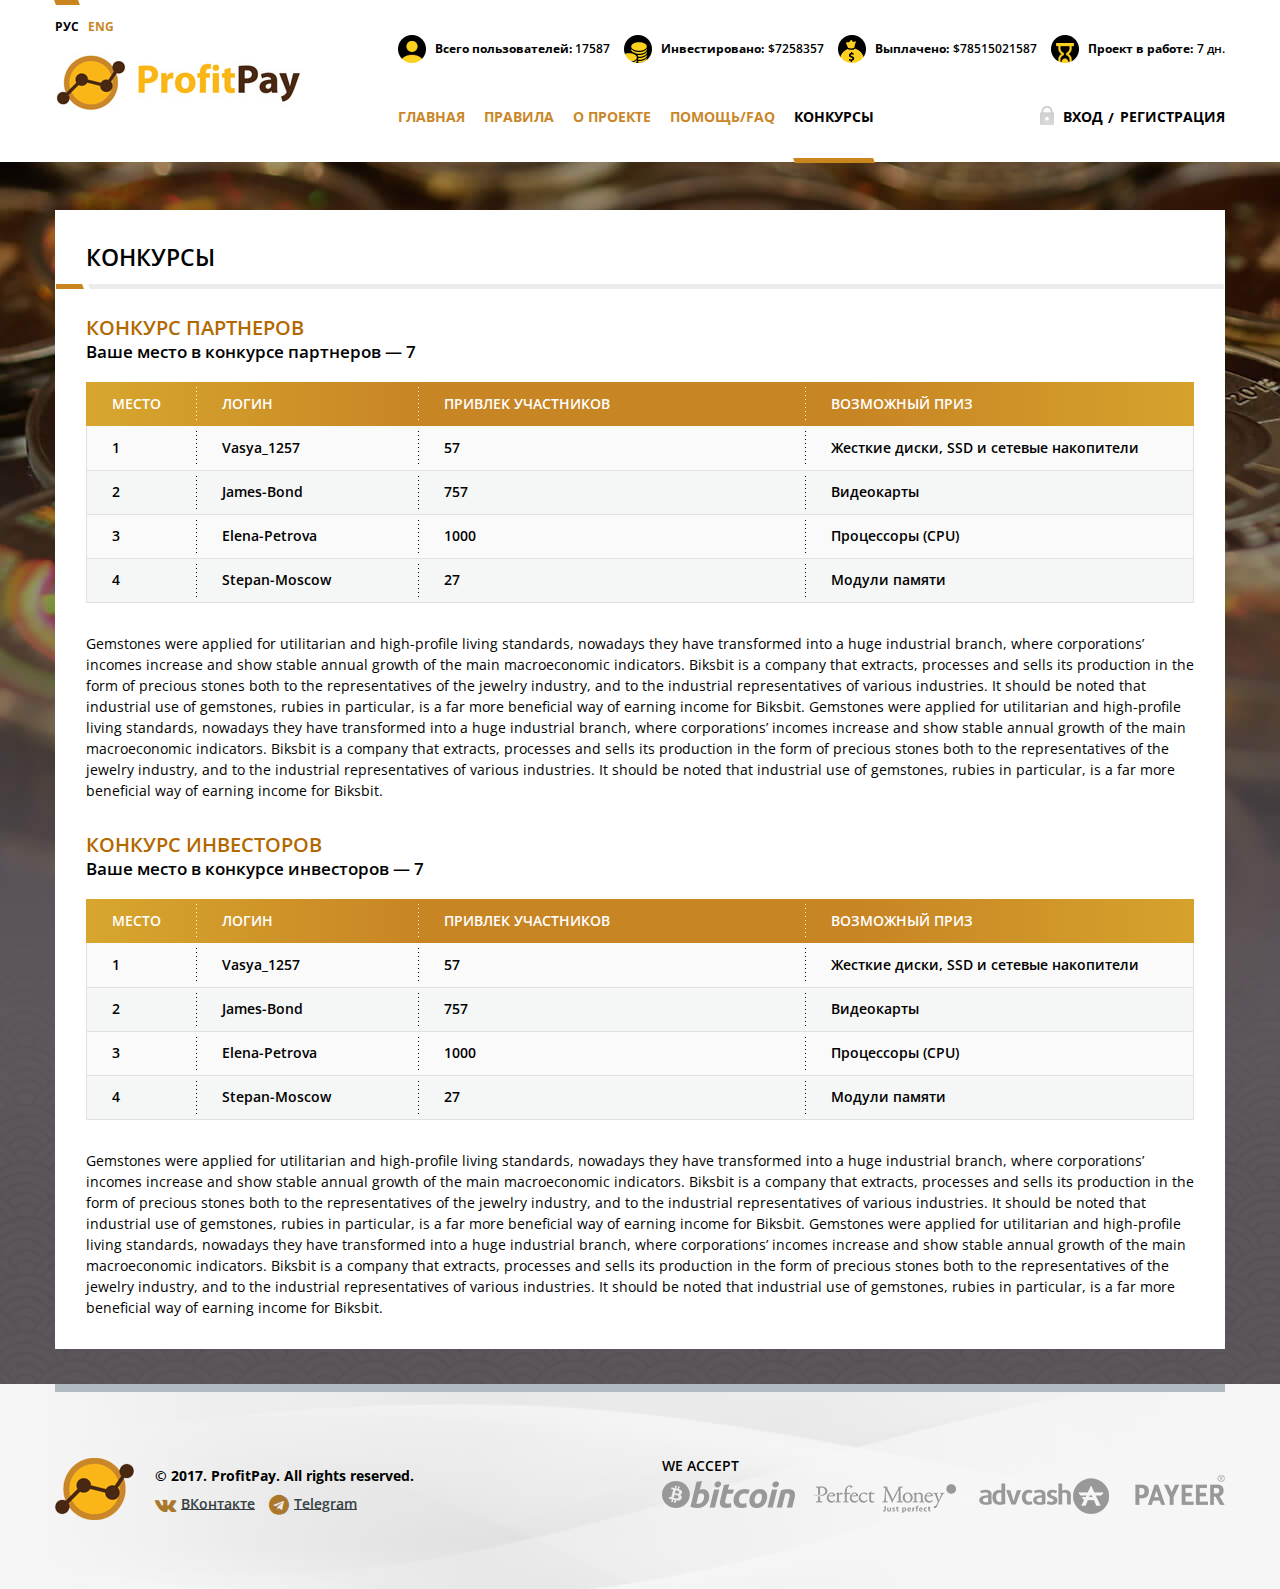
<file: competitions.html>
<!DOCTYPE html>
<html lang="ru">
<head>
    <meta charset="UTF-8">
    <meta name="viewport" content="width=device-width, initial-scale=1.0">
    <title>Welcome to ProfitPay! The most profitable investment platform</title>
    <link rel="stylesheet" href="css/custom-styles.css">
</head>
<body>

<div class="wrapper inner-page">

    <div class="mobile-nav"></div>

    <header role="banner">

        <div class="wrapper-inner">

            <div class="local">
                <a href="#" class="active">рус</a>
                <a href="#">eng</a>
            </div>

            <a href="index.html" class="logo-header">
                <img src="source/images/logo-header.jpg" alt="logo">
            </a>

            <div class="header-info">

                <div class="header-top">
                    <div class="item">
                        <span class="title">Всего пользователей: </span>
                        <span class="value">17587</span>
                    </div>
                    <div class="item">
                        <span class="title">Инвестировано:</span>
                        <span class="value">$7258357 </span>
                    </div>
                    <div class="item">
                        <span class="title">Выплачено:</span>
                        <span class="value">$78515021587</span>
                    </div>
                    <div class="item">
                        <span class="title">Проект в работе:</span>
                        <span class="value">7 дн.</span>
                    </div>
                </div>

                <div class="header-bottom">

                    <nav>
                        <ul>
                            <li><a href="index.html">Главная</a></li>
                            <li><a href="index.html">Правила</a></li>
                            <li><a href="index.html">О проекте</a></li>
                            <li><a href="index.html">Помощь/FAQ</a></li>
                            <li><a href="index.html" class="active">Конкурсы</a></li>
                        </ul>
                    </nav>

                    <div class="sign">
                        <a href="#" class="sign-in">Вход</a>
                        <a href="#" class="sign-up">Регистрация</a>
                    </div>

                </div>

            </div>

            <div class="burger">
                <div class="burger-top"></div>
                <div class="burger-center"></div>
                <div class="burger-bottom"></div>
            </div>

        </div>

    </header>

    <div class="wrapper-inner">

        <main>

            <div class="competitions">

                <h1>Конкурсы</h1>

                <h2>Конкурс партнеров</h2>

                <div class="your-rate">Ваше место в конкурсе партнеров — <span>7</span></div>

                <div class="custom-table">
                    <div class="custom-table-row">
                        <div class="custom-table-heading">место</div>
                        <div class="custom-table-heading">логин</div>
                        <div class="custom-table-heading">привлек участников</div>
                        <div class="custom-table-heading">возможный приз</div>
                    </div>
                    <div class="custom-table-row">
                        <div class="custom-table-cell">1</div>
                        <div class="custom-table-cell">Vasya_1257</div>
                        <div class="custom-table-cell">57</div>
                        <div class="custom-table-cell">Жесткие диски, SSD и сетевые накопители</div>
                    </div>
                    <div class="custom-table-row">
                        <div class="custom-table-cell">2</div>
                        <div class="custom-table-cell">James-Bond</div>
                        <div class="custom-table-cell">757</div>
                        <div class="custom-table-cell">Видеокарты</div>
                    </div>
                    <div class="custom-table-row">
                        <div class="custom-table-cell">3</div>
                        <div class="custom-table-cell">Elena-Petrova</div>
                        <div class="custom-table-cell">1000</div>
                        <div class="custom-table-cell">Процессоры (CPU)</div>
                    </div>
                    <div class="custom-table-row">
                        <div class="custom-table-cell">4</div>
                        <div class="custom-table-cell">Stepan-Moscow</div>
                        <div class="custom-table-cell">27</div>
                        <div class="custom-table-cell">Модули памяти</div>
                    </div>
                </div>

                <p>Gemstones were applied for utilitarian and high-profile living standards, nowadays they have transformed into a huge industrial branch, where corporations’ incomes increase and show stable annual growth of the main macroeconomic indicators. Biksbit is a company that extracts, processes and sells its production in the form of precious stones both to the representatives of the jewelry industry, and to the industrial representatives of various industries. It should be noted that industrial use of gemstones, rubies in particular, is a far more beneficial way of earning income for Biksbit. Gemstones were applied for utilitarian and high-profile living standards, nowadays they have transformed into a huge industrial branch, where corporations’ incomes increase and show stable annual growth of the main macroeconomic indicators. Biksbit is a company that extracts, processes and sells its production in the form of precious stones both to the representatives of the jewelry industry, and to the industrial representatives of various industries. It should be noted that industrial use of gemstones, rubies in particular, is a far more beneficial way of earning income for Biksbit.</p>

                <h2>Конкурс инвесторов</h2>

                <div class="your-rate">Ваше место в конкурсе инвесторов — <span>7</span></div>

                <div class="custom-table">
                    <div class="custom-table-row">
                        <div class="custom-table-heading">место</div>
                        <div class="custom-table-heading">логин</div>
                        <div class="custom-table-heading">привлек участников</div>
                        <div class="custom-table-heading">возможный приз</div>
                    </div>
                    <div class="custom-table-row">
                        <div class="custom-table-cell">1</div>
                        <div class="custom-table-cell">Vasya_1257</div>
                        <div class="custom-table-cell">57</div>
                        <div class="custom-table-cell">Жесткие диски, SSD и сетевые накопители</div>
                    </div>
                    <div class="custom-table-row">
                        <div class="custom-table-cell">2</div>
                        <div class="custom-table-cell">James-Bond</div>
                        <div class="custom-table-cell">757</div>
                        <div class="custom-table-cell">Видеокарты</div>
                    </div>
                    <div class="custom-table-row">
                        <div class="custom-table-cell">3</div>
                        <div class="custom-table-cell">Elena-Petrova</div>
                        <div class="custom-table-cell">1000</div>
                        <div class="custom-table-cell">Процессоры (CPU)</div>
                    </div>
                    <div class="custom-table-row">
                        <div class="custom-table-cell">4</div>
                        <div class="custom-table-cell">Stepan-Moscow</div>
                        <div class="custom-table-cell">27</div>
                        <div class="custom-table-cell">Модули памяти</div>
                    </div>
                </div>

                <p>Gemstones were applied for utilitarian and high-profile living standards, nowadays they have transformed into a huge industrial branch, where corporations’ incomes increase and show stable annual growth of the main macroeconomic indicators. Biksbit is a company that extracts, processes and sells its production in the form of precious stones both to the representatives of the jewelry industry, and to the industrial representatives of various industries. It should be noted that industrial use of gemstones, rubies in particular, is a far more beneficial way of earning income for Biksbit. Gemstones were applied for utilitarian and high-profile living standards, nowadays they have transformed into a huge industrial branch, where corporations’ incomes increase and show stable annual growth of the main macroeconomic indicators. Biksbit is a company that extracts, processes and sells its production in the form of precious stones both to the representatives of the jewelry industry, and to the industrial representatives of various industries. It should be noted that industrial use of gemstones, rubies in particular, is a far more beneficial way of earning income for Biksbit.</p>

            </div>

        </main>

    </div>

    <footer role="contentinfo">

        <div class="wrapper-inner">

            <div class="footer-info">

                <a href="index.html" class="logo-footer">
                    <img src="source/images/logo-footer.png" alt="logo">
                </a>

                <span class="copyrights">© 2017. ProfitPay. All rights reserved.</span>

                <div class="footer-contacts">
                    <a href="#"><i class="fa fa-vk"></i>ВКонтакте</a>
                    <a href="#"><i class="fa fa-telegram"></i>Telegram</a>
                </div>

            </div>

            <div class="we-accept">
                <span>WE ACCEPT</span>
                <img src="source/images/payment.png" alt="payment">
            </div>

        </div>

    </footer>

</div>

<div class="window window-reg-1">

    <form action="#">

        <div class="close-window"><i class="fa fa-close"></i></div>

        <div class="title">Регистрация (Шаг 1)</div>

        <label><input type="text" placeholder="Логин"></label>

        <label><input type="text" placeholder="Пароль"></label>

        <label><input type="text" placeholder="Повторите пароль"></label>

        <label><input type="text" placeholder="E-mail"></label>

        <fieldset>
            <input type="checkbox" id="checkbox-reg-1">
            <label for="checkbox-reg-1">Я согласен (согласна) с <a href="#">правилами</a> сайта</label>
        </fieldset>

        <button type="submit">продолжить</button>

    </form>

</div>

<div class="window window-reg-2">

    <form action="#">

        <div class="close-window"><i class="fa fa-close"></i></div>

        <div class="title">Регистрация (Шаг 2)</div>

        <label><input type="text" placeholder="Введите код, высланный на e-mail"></label>

        <button type="submit">Завершить регистрацию</button>

    </form>

</div>

<div class="window window-login">

    <form action="#">

        <div class="close-window"><i class="fa fa-close"></i></div>

        <div class="title">Вход</div>

        <label><input type="text" placeholder="Логин"></label>

        <label><input type="text" placeholder="Пароль"></label>

        <button type="submit">Войти на сайт</button>

        <a href="#" class="forget-pass">Забыли пароль?</a>

    </form>

</div>

<script src="js/jquery-3.2.1.min.js"></script>
<script src="js/slick.js"></script>
<script src="js/custom-scripts.js"></script>
</body>
</html>
</file>
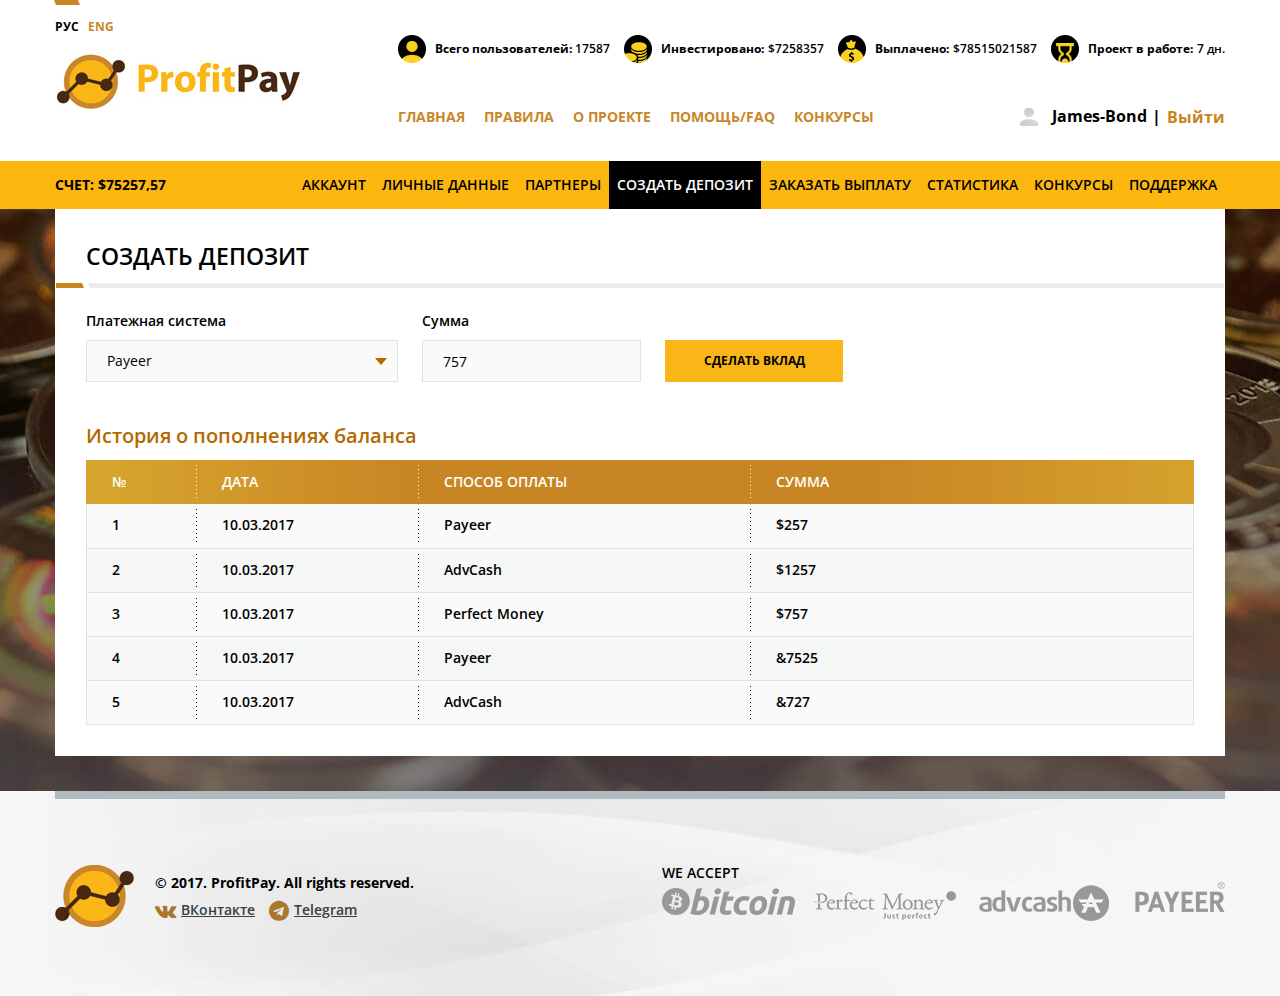
<file: deposit.html>
<!DOCTYPE html>
<html lang="ru">
<head>
    <meta charset="UTF-8">
    <meta name="viewport" content="width=device-width, initial-scale=1.0">
    <title>Welcome to ProfitPay! The most profitable investment platform</title>
    <link rel="stylesheet" href="css/custom-styles.css">
</head>
<body>

<div class="wrapper inner-page">

    <div class="mobile-nav"></div>

    <header role="banner">

        <div class="wrapper-inner">

            <div class="local">
                <a href="#" class="active">рус</a>
                <a href="#">eng</a>
            </div>

            <a href="index.html" class="logo-header">
                <img src="source/images/logo-header.jpg" alt="logo">
            </a>

            <div class="header-info">

                <div class="header-top">
                    <div class="item">
                        <span class="title">Всего пользователей: </span>
                        <span class="value">17587</span>
                    </div>
                    <div class="item">
                        <span class="title">Инвестировано:</span>
                        <span class="value">$7258357 </span>
                    </div>
                    <div class="item">
                        <span class="title">Выплачено:</span>
                        <span class="value">$78515021587</span>
                    </div>
                    <div class="item">
                        <span class="title">Проект в работе:</span>
                        <span class="value">7 дн.</span>
                    </div>
                </div>

                <div class="header-bottom">

                    <nav>
                        <ul>
                            <li><a href="index.html">Главная</a></li>
                            <li><a href="#">Правила</a></li>
                            <li><a href="#">О проекте</a></li>
                            <li><a href="#">Помощь/FAQ</a></li>
                            <li><a href="#">Конкурсы</a></li>
                        </ul>
                    </nav>

                    <div class="sign-logined">
                        <a href="#" class="name">James-Bond</a>
                        <a href="#" class="logout">Выйти</a>
                    </div>

                </div>

            </div>

            <div class="burger">
                <div class="burger-top"></div>
                <div class="burger-center"></div>
                <div class="burger-bottom"></div>
            </div>

        </div>

        <div class="account-bar">

            <div class="wrapper-inner">

                <i class="fa fa-id-card-o account-burger"></i>

                <div class="account-money">Счет: $<span>75257,57</span></div>

                <ul class="account-nav">
                    <li><a href="#">Аккаунт</a></li>
                    <li><a href="#">Личные данные</a></li>
                    <li><a href="#">партнеры</a></li>
                    <li><a href="#" class="active">Создать депозит</a></li>
                    <li><a href="#">заказать выплату</a></li>
                    <li><a href="#">Статистика</a></li>
                    <li><a href="#">Конкурсы</a></li>
                    <li><a href="#">Поддержка</a></li>
                </ul>

            </div>

        </div>

    </header>

    <div class="wrapper-inner">

        <main>

            <div class="deposit">

                <h1>Создать депозит</h1>

                <form action="#" class="form-make-deposit">

                    <fieldset>

                        <div class="custom-select-label">Платежная система</div>

                        <div class="custom-select">

                            <div class="current-value">Payeer</div>
                            
                            <ul>
                                <li>AdvCash</li>
                                <li>Perfect Money</li>
                            </ul>

                            <label><input type="text"></label>

                        </div>

                    </fieldset>

                    <fieldset>

                        <label for="deposit-summa">Сумма</label>
                        <input type="text" id="deposit-summa" placeholder="757">

                    </fieldset>

                    <button type="submit">сделать вклад</button>

                </form>

                <div class="custom-table-caption">История о пополнениях баланса</div>
                <div class="custom-table">

                    <div class="custom-table-row">
                        <div class="custom-table-heading">№</div>
                        <div class="custom-table-heading">Дата</div>
                        <div class="custom-table-heading">Способ оплаты</div>
                        <div class="custom-table-heading">Сумма</div>
                    </div>
                    <div class="custom-table-row">
                        <div class="custom-table-cell">1</div>
                        <div class="custom-table-cell">10.03.2017</div>
                        <div class="custom-table-cell">Payeer</div>
                        <div class="custom-table-cell">$257</div>
                    </div>
                    <div class="custom-table-row">
                        <div class="custom-table-cell">2</div>
                        <div class="custom-table-cell">10.03.2017</div>
                        <div class="custom-table-cell">AdvCash</div>
                        <div class="custom-table-cell">$1257</div>
                    </div>
                    <div class="custom-table-row">
                        <div class="custom-table-cell">3</div>
                        <div class="custom-table-cell">10.03.2017</div>
                        <div class="custom-table-cell">Perfect Money</div>
                        <div class="custom-table-cell">$757</div>
                    </div>
                    <div class="custom-table-row">
                        <div class="custom-table-cell">4</div>
                        <div class="custom-table-cell">10.03.2017</div>
                        <div class="custom-table-cell">Payeer</div>
                        <div class="custom-table-cell">&7525</div>
                    </div>
                    <div class="custom-table-row">
                        <div class="custom-table-cell">5</div>
                        <div class="custom-table-cell">10.03.2017</div>
                        <div class="custom-table-cell">AdvCash</div>
                        <div class="custom-table-cell">&727</div>
                    </div>
                </div>

            </div>

        </main>

    </div>

    <footer role="contentinfo">

        <div class="wrapper-inner">

            <div class="footer-info">

                <a href="index.html" class="logo-footer">
                    <img src="source/images/logo-footer.png" alt="logo">
                </a>

                <span class="copyrights">© 2017. ProfitPay. All rights reserved.</span>

                <div class="footer-contacts">
                    <a href="#"><i class="fa fa-vk"></i>ВКонтакте</a>
                    <a href="#"><i class="fa fa-telegram"></i>Telegram</a>
                </div>

            </div>

            <div class="we-accept">
                <span>WE ACCEPT</span>
                <img src="source/images/payment.png" alt="payment">
            </div>

        </div>

    </footer>

</div>

<script src="js/jquery-3.2.1.min.js"></script>
<script src="js/slick.js"></script>
<script src="js/custom-scripts.js"></script>
</body>
</html>
</file>
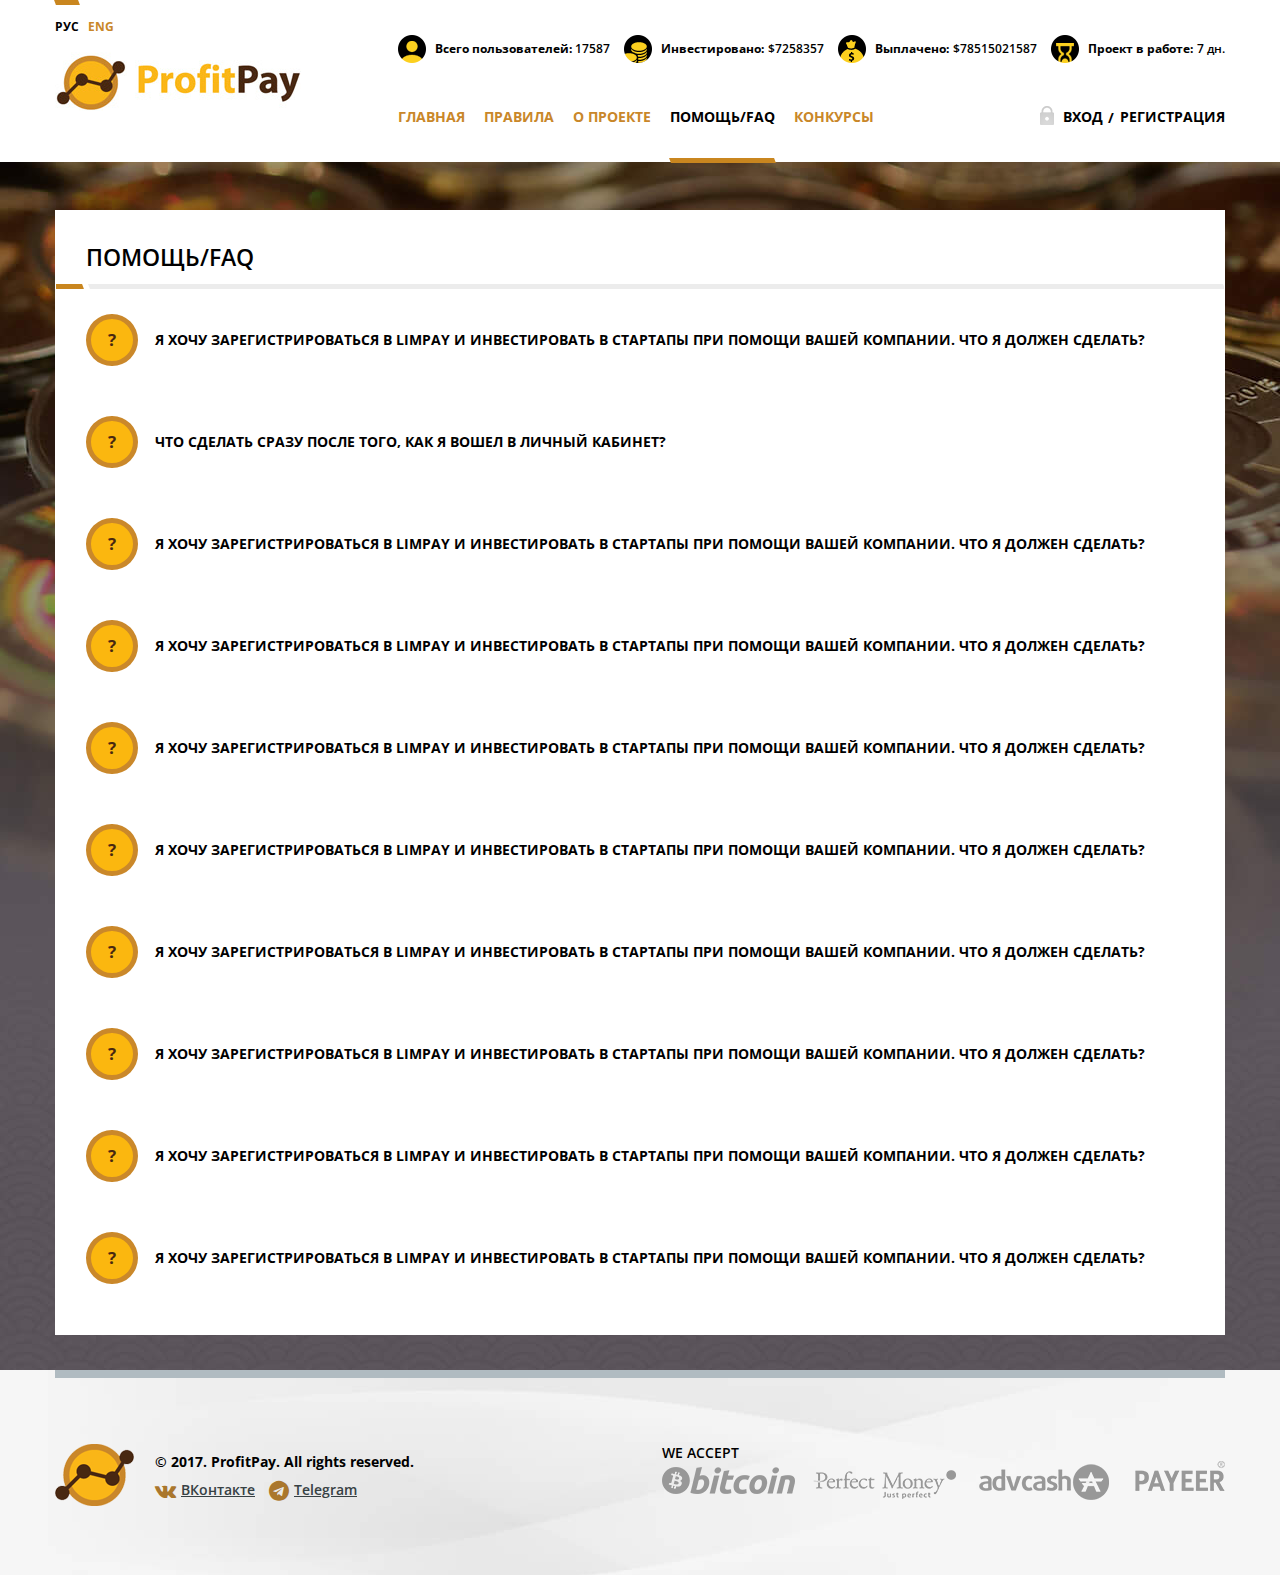
<file: faq.html>
<!DOCTYPE html>
<html lang="ru">
<head>
    <meta charset="UTF-8">
    <meta name="viewport" content="width=device-width, initial-scale=1.0">
    <title>Welcome to ProfitPay! The most profitable investment platform</title>
    <link rel="stylesheet" href="css/custom-styles.css">
</head>
<body>

<div class="wrapper inner-page">

    <div class="mobile-nav"></div>

    <header role="banner">

        <div class="wrapper-inner">

            <div class="local">
                <a href="#" class="active">рус</a>
                <a href="#">eng</a>
            </div>

            <a href="index.html" class="logo-header">
                <img src="source/images/logo-header.jpg" alt="logo">
            </a>

            <div class="header-info">

                <div class="header-top">
                    <div class="item">
                        <span class="title">Всего пользователей: </span>
                        <span class="value">17587</span>
                    </div>
                    <div class="item">
                        <span class="title">Инвестировано:</span>
                        <span class="value">$7258357 </span>
                    </div>
                    <div class="item">
                        <span class="title">Выплачено:</span>
                        <span class="value">$78515021587</span>
                    </div>
                    <div class="item">
                        <span class="title">Проект в работе:</span>
                        <span class="value">7 дн.</span>
                    </div>
                </div>

                <div class="header-bottom">

                    <nav>
                        <ul>
                            <li><a href="index.html">Главная</a></li>
                            <li><a href="#">Правила</a></li>
                            <li><a href="#">О проекте</a></li>
                            <li><a href="#" class="active">Помощь/FAQ</a></li>
                            <li><a href="#">Конкурсы</a></li>
                        </ul>
                    </nav>

                    <div class="sign">
                        <a href="#" class="sign-in">Вход</a>
                        <a href="#" class="sign-up">Регистрация</a>
                    </div>

                </div>

            </div>

            <div class="burger">
                <div class="burger-top"></div>
                <div class="burger-center"></div>
                <div class="burger-bottom"></div>
            </div>

        </div>

    </header>

    <div class="wrapper-inner">

        <main>

            <div class="faq">

                <h1>Помощь/FAQ</h1>

                <div class="faq-item">

                    <div class="faq-item-header"><span>Я ХОЧУ ЗАРЕГИСТРИРОВАТЬСЯ В LIMPAY И ИНВЕСТИРОВАТЬ В СТАРТАПЫ ПРИ ПОМОЩИ ВАШЕЙ КОМПАНИИ. ЧТО Я ДОЛЖЕН СДЕЛАТЬ?</span></div>

                    <div class="faq-item-data">
                        Для участия в системе инвестирования стартапов limpay вам необходимо пройти простую процедуру регистрации на сайте. Регистрация в системе бесплатная и займет всего несколько минут. После этого вы станете официальным участником и сможете совершать предусмотренные правилами операции. Для участия в системе инвестирования стартапов limpay вам необходимо пройти простую процедуру регистрации на сайте. Регистрация в системе бесплатная и займет всего несколько минут
                    </div>

                </div>

                <div class="faq-item">

                    <div class="faq-item-header"><span>ЧТО СДЕЛАТЬ СРАЗУ ПОСЛЕ ТОГО, КАК Я ВОШЕЛ В ЛИЧНЫЙ КАБИНЕТ?</span></div>

                    <div class="faq-item-data">Для участия в системе инвестирования стартапов limpay вам необходимо пройти простую процедуру регистрации на сайте. Регистрация в системе бесплатная и займет всего несколько минут. После этого вы станете официальным участником и сможете совершать предусмотренные правилами операции. Для участия в системе инвестирования стартапов limpay вам необходимо пройти простую процедуру регистрации на сайте. Регистрация в системе бесплатная и займет всего несколько минут.</div>

                </div>

                <div class="faq-item">

                    <div class="faq-item-header"><span>Я ХОЧУ ЗАРЕГИСТРИРОВАТЬСЯ В LIMPAY И ИНВЕСТИРОВАТЬ В СТАРТАПЫ ПРИ ПОМОЩИ ВАШЕЙ КОМПАНИИ. ЧТО Я ДОЛЖЕН СДЕЛАТЬ?</span></div>

                    <div class="faq-item-data">
                        Для участия в системе инвестирования стартапов limpay вам необходимо пройти простую процедуру регистрации на сайте. Регистрация в системе бесплатная и займет всего несколько минут. После этого вы станете официальным участником и сможете совершать предусмотренные правилами операции. Для участия в системе инвестирования стартапов limpay вам необходимо пройти простую процедуру регистрации на сайте. Регистрация в системе бесплатная и займет всего несколько минут
                    </div>

                </div>

                <div class="faq-item">

                    <div class="faq-item-header"><span>Я ХОЧУ ЗАРЕГИСТРИРОВАТЬСЯ В LIMPAY И ИНВЕСТИРОВАТЬ В СТАРТАПЫ ПРИ ПОМОЩИ ВАШЕЙ КОМПАНИИ. ЧТО Я ДОЛЖЕН СДЕЛАТЬ?</span></div>

                    <div class="faq-item-data">
                        Для участия в системе инвестирования стартапов limpay вам необходимо пройти простую процедуру регистрации на сайте. Регистрация в системе бесплатная и займет всего несколько минут. После этого вы станете официальным участником и сможете совершать предусмотренные правилами операции. Для участия в системе инвестирования стартапов limpay вам необходимо пройти простую процедуру регистрации на сайте. Регистрация в системе бесплатная и займет всего несколько минут
                    </div>

                </div>

                <div class="faq-item">

                    <div class="faq-item-header"><span>Я ХОЧУ ЗАРЕГИСТРИРОВАТЬСЯ В LIMPAY И ИНВЕСТИРОВАТЬ В СТАРТАПЫ ПРИ ПОМОЩИ ВАШЕЙ КОМПАНИИ. ЧТО Я ДОЛЖЕН СДЕЛАТЬ?</span></div>

                    <div class="faq-item-data">
                        Для участия в системе инвестирования стартапов limpay вам необходимо пройти простую процедуру регистрации на сайте. Регистрация в системе бесплатная и займет всего несколько минут. После этого вы станете официальным участником и сможете совершать предусмотренные правилами операции. Для участия в системе инвестирования стартапов limpay вам необходимо пройти простую процедуру регистрации на сайте. Регистрация в системе бесплатная и займет всего несколько минут
                    </div>

                </div>

                <div class="faq-item">

                    <div class="faq-item-header"><span>Я ХОЧУ ЗАРЕГИСТРИРОВАТЬСЯ В LIMPAY И ИНВЕСТИРОВАТЬ В СТАРТАПЫ ПРИ ПОМОЩИ ВАШЕЙ КОМПАНИИ. ЧТО Я ДОЛЖЕН СДЕЛАТЬ?</span></div>

                    <div class="faq-item-data">
                        Для участия в системе инвестирования стартапов limpay вам необходимо пройти простую процедуру регистрации на сайте. Регистрация в системе бесплатная и займет всего несколько минут. После этого вы станете официальным участником и сможете совершать предусмотренные правилами операции. Для участия в системе инвестирования стартапов limpay вам необходимо пройти простую процедуру регистрации на сайте. Регистрация в системе бесплатная и займет всего несколько минут
                    </div>

                </div>

                <div class="faq-item">

                    <div class="faq-item-header"><span>Я ХОЧУ ЗАРЕГИСТРИРОВАТЬСЯ В LIMPAY И ИНВЕСТИРОВАТЬ В СТАРТАПЫ ПРИ ПОМОЩИ ВАШЕЙ КОМПАНИИ. ЧТО Я ДОЛЖЕН СДЕЛАТЬ?</span></div>

                    <div class="faq-item-data">
                        Для участия в системе инвестирования стартапов limpay вам необходимо пройти простую процедуру регистрации на сайте. Регистрация в системе бесплатная и займет всего несколько минут. После этого вы станете официальным участником и сможете совершать предусмотренные правилами операции. Для участия в системе инвестирования стартапов limpay вам необходимо пройти простую процедуру регистрации на сайте. Регистрация в системе бесплатная и займет всего несколько минут
                    </div>

                </div>

                <div class="faq-item">

                    <div class="faq-item-header"><span>Я ХОЧУ ЗАРЕГИСТРИРОВАТЬСЯ В LIMPAY И ИНВЕСТИРОВАТЬ В СТАРТАПЫ ПРИ ПОМОЩИ ВАШЕЙ КОМПАНИИ. ЧТО Я ДОЛЖЕН СДЕЛАТЬ?</span></div>

                    <div class="faq-item-data">
                        Для участия в системе инвестирования стартапов limpay вам необходимо пройти простую процедуру регистрации на сайте. Регистрация в системе бесплатная и займет всего несколько минут. После этого вы станете официальным участником и сможете совершать предусмотренные правилами операции. Для участия в системе инвестирования стартапов limpay вам необходимо пройти простую процедуру регистрации на сайте. Регистрация в системе бесплатная и займет всего несколько минут
                    </div>

                </div>

                <div class="faq-item">

                    <div class="faq-item-header"><span>Я ХОЧУ ЗАРЕГИСТРИРОВАТЬСЯ В LIMPAY И ИНВЕСТИРОВАТЬ В СТАРТАПЫ ПРИ ПОМОЩИ ВАШЕЙ КОМПАНИИ. ЧТО Я ДОЛЖЕН СДЕЛАТЬ?</span></div>

                    <div class="faq-item-data">
                        Для участия в системе инвестирования стартапов limpay вам необходимо пройти простую процедуру регистрации на сайте. Регистрация в системе бесплатная и займет всего несколько минут. После этого вы станете официальным участником и сможете совершать предусмотренные правилами операции. Для участия в системе инвестирования стартапов limpay вам необходимо пройти простую процедуру регистрации на сайте. Регистрация в системе бесплатная и займет всего несколько минут
                    </div>

                </div>

                <div class="faq-item">

                    <div class="faq-item-header"><span>Я ХОЧУ ЗАРЕГИСТРИРОВАТЬСЯ В LIMPAY И ИНВЕСТИРОВАТЬ В СТАРТАПЫ ПРИ ПОМОЩИ ВАШЕЙ КОМПАНИИ. ЧТО Я ДОЛЖЕН СДЕЛАТЬ?</span></div>

                    <div class="faq-item-data">
                        Для участия в системе инвестирования стартапов limpay вам необходимо пройти простую процедуру регистрации на сайте. Регистрация в системе бесплатная и займет всего несколько минут. После этого вы станете официальным участником и сможете совершать предусмотренные правилами операции. Для участия в системе инвестирования стартапов limpay вам необходимо пройти простую процедуру регистрации на сайте. Регистрация в системе бесплатная и займет всего несколько минут
                    </div>

                </div>

            </div>

        </main>

    </div>

    <footer role="contentinfo">

        <div class="wrapper-inner">

            <div class="footer-info">

                <a href="index.html" class="logo-footer">
                    <img src="source/images/logo-footer.png" alt="logo">
                </a>

                <span class="copyrights">© 2017. ProfitPay. All rights reserved.</span>

                <div class="footer-contacts">
                    <a href="#"><i class="fa fa-vk"></i>ВКонтакте</a>
                    <a href="#"><i class="fa fa-telegram"></i>Telegram</a>
                </div>

            </div>

            <div class="we-accept">
                <span>WE ACCEPT</span>
                <img src="source/images/payment.png" alt="payment">
            </div>

        </div>

    </footer>

</div>

<div class="window window-reg-1">

    <form action="#">

        <div class="close-window"><i class="fa fa-close"></i></div>

        <div class="title">Регистрация (Шаг 1)</div>

        <label><input type="text" placeholder="Логин"></label>

        <label><input type="text" placeholder="Пароль"></label>

        <label><input type="text" placeholder="Повторите пароль"></label>

        <label><input type="text" placeholder="E-mail"></label>

        <fieldset>
            <input type="checkbox" id="checkbox-reg-1">
            <label for="checkbox-reg-1">Я согласен (согласна) с <a href="#">правилами</a> сайта</label>
        </fieldset>

        <button type="submit">продолжить</button>

    </form>

</div>

<div class="window window-reg-2">

    <form action="#">

        <div class="close-window"><i class="fa fa-close"></i></div>

        <div class="title">Регистрация (Шаг 2)</div>

        <label><input type="text" placeholder="Введите код, высланный на e-mail"></label>

        <button type="submit">Завершить регистрацию</button>

    </form>

</div>

<div class="window window-login">

    <form action="#">

        <div class="close-window"><i class="fa fa-close"></i></div>

        <div class="title">Вход</div>

        <label><input type="text" placeholder="Логин"></label>

        <label><input type="text" placeholder="Пароль"></label>

        <button type="submit">Войти на сайт</button>

        <a href="#" class="forget-pass">Забыли пароль?</a>

    </form>

</div>

<script src="js/jquery-3.2.1.min.js"></script>
<script src="js/slick.js"></script>
<script src="js/custom-scripts.js"></script>
</body>
</html>
</file>
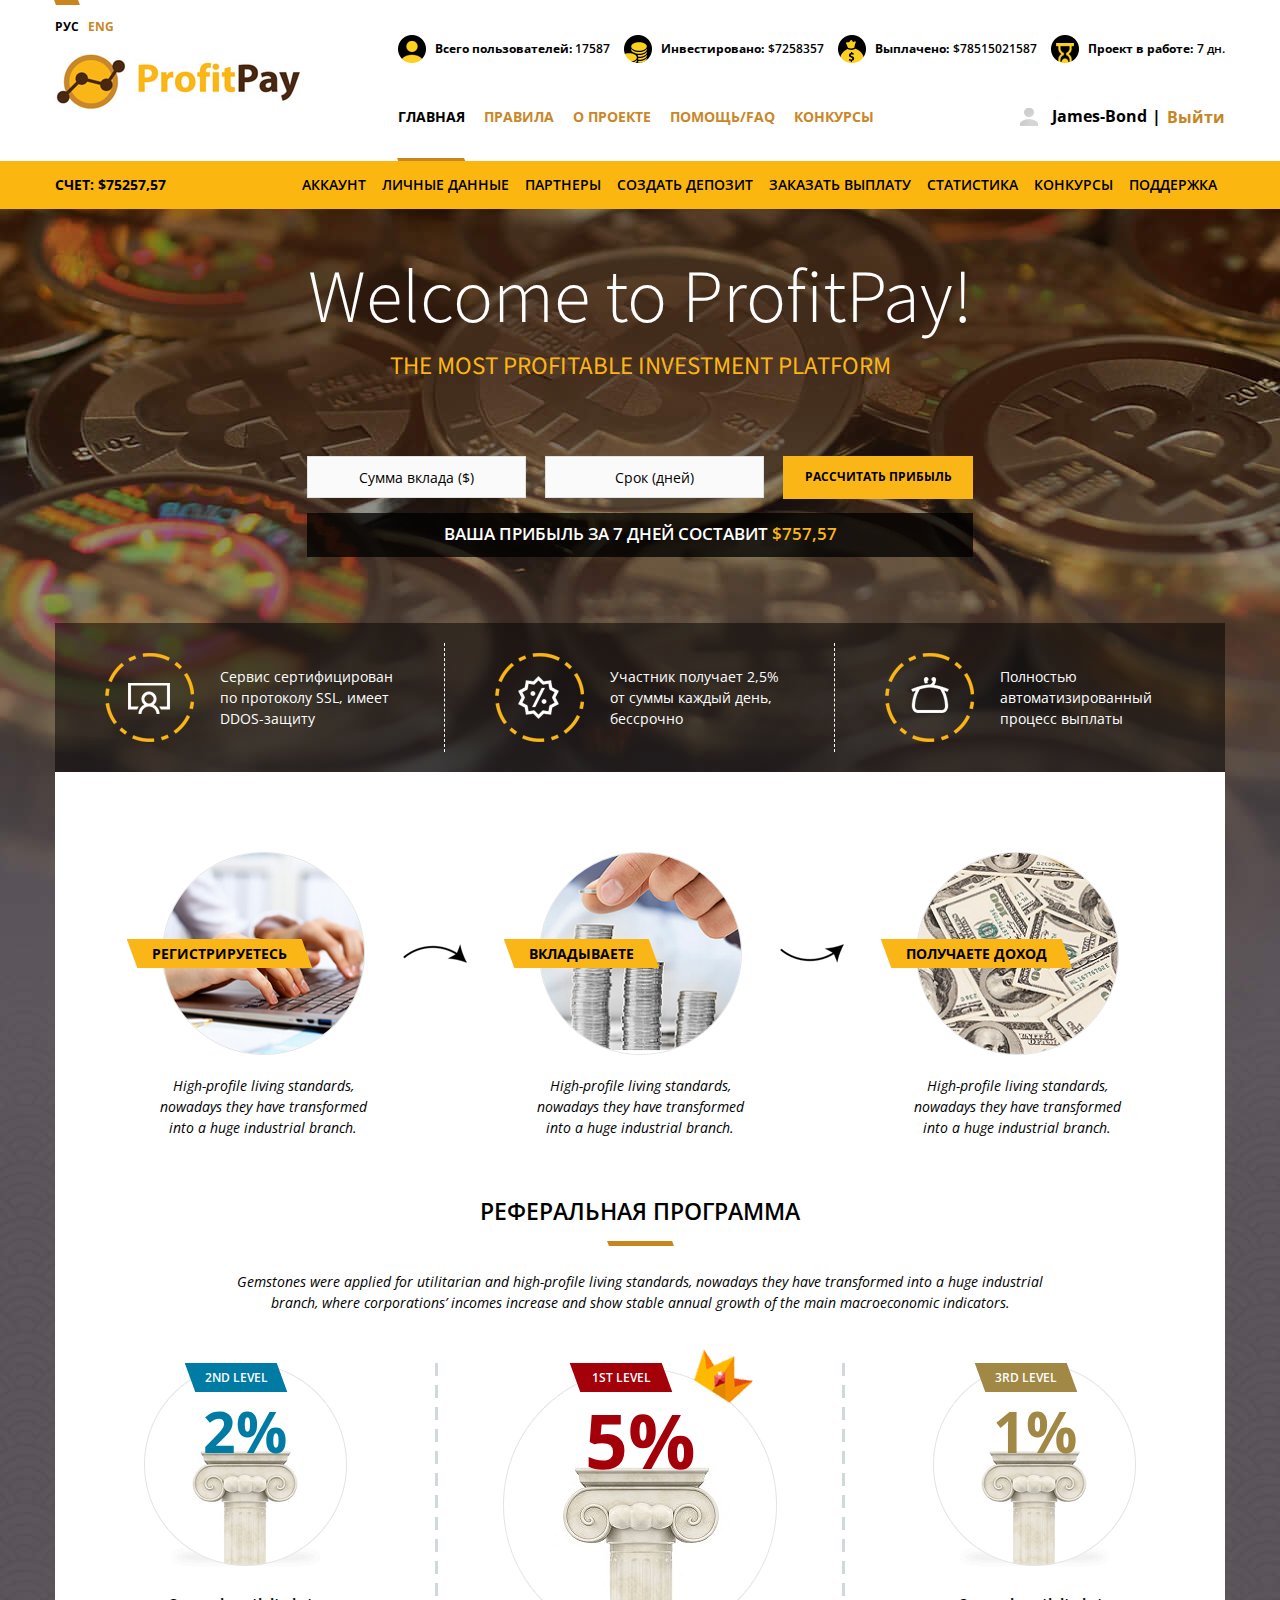
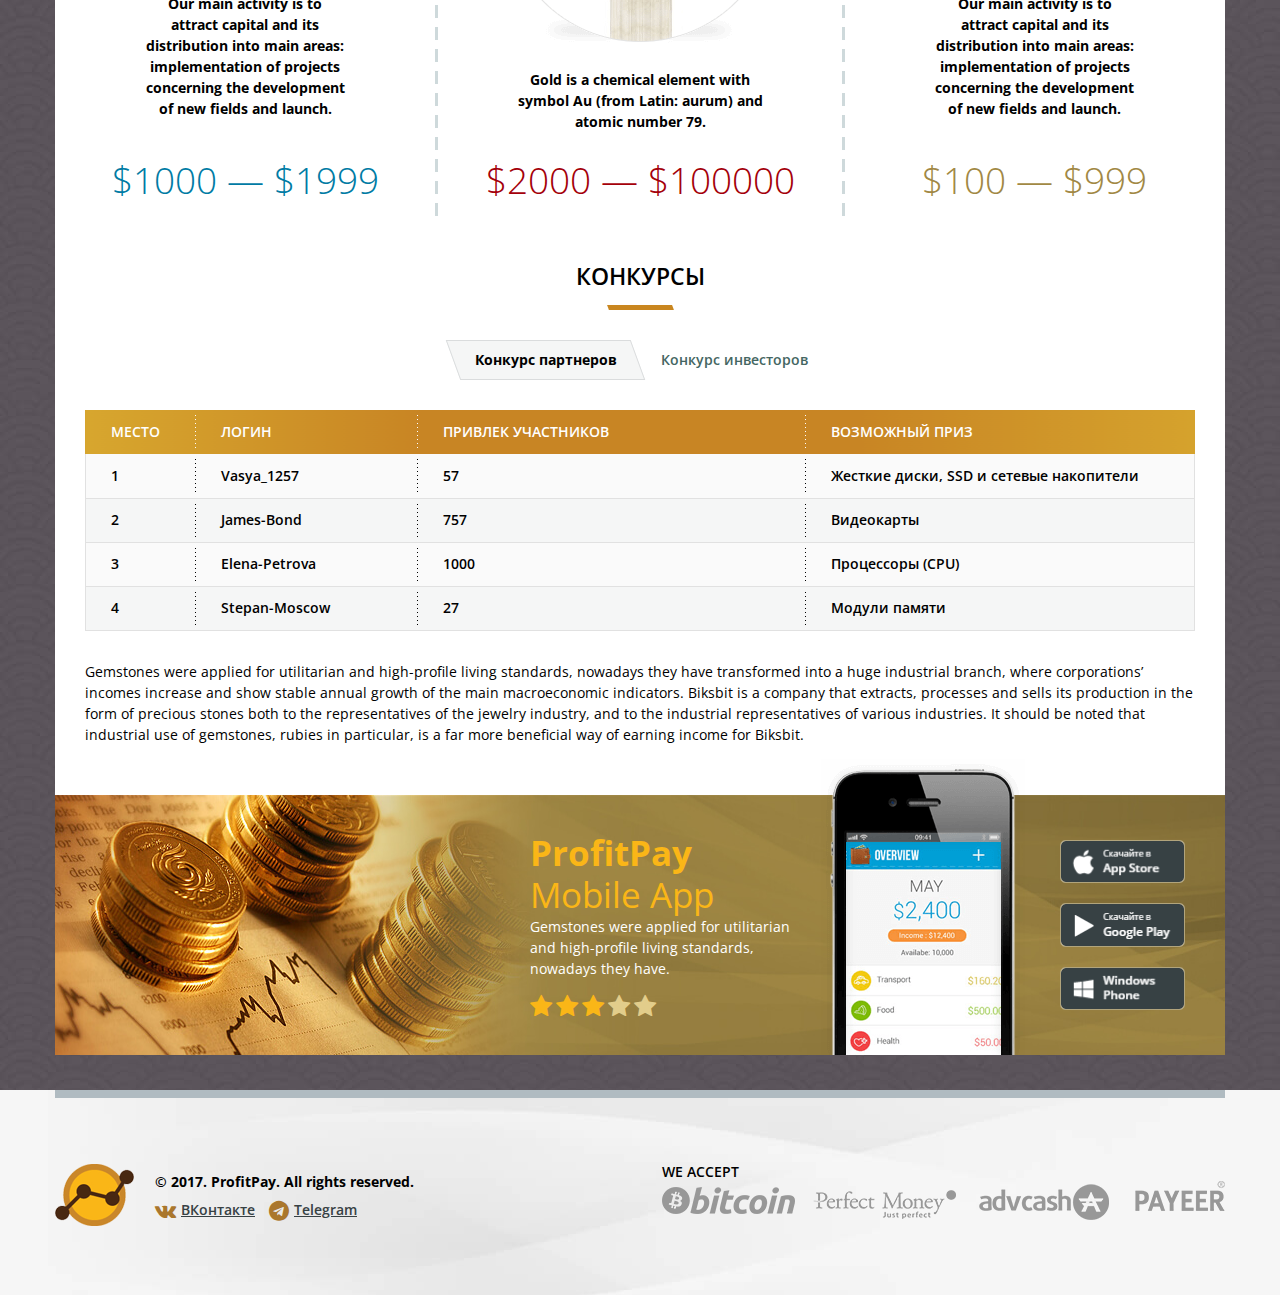
<file: index-logined.html>
<!DOCTYPE html>
<html lang="ru">
<head>
    <meta charset="UTF-8">
    <meta name="viewport" content="width=device-width, initial-scale=1.0">
    <title>Welcome to ProfitPay! The most profitable investment platform</title>
    <link rel="stylesheet" href="css/custom-styles.css">
</head>
<body>

<div class="wrapper main-page">

    <div class="mobile-nav"></div>

    <header role="banner">

        <div class="wrapper-inner">

            <div class="local">
                <a href="#" class="active">рус</a>
                <a href="#">eng</a>
            </div>

            <a href="index.html" class="logo-header">
                <img src="source/images/logo-header.jpg" alt="logo">
            </a>

            <div class="header-info">

                <div class="header-top">
                    <div class="item">
                        <span class="title">Всего пользователей: </span>
                        <span class="value">17587</span>
                    </div>
                    <div class="item">
                        <span class="title">Инвестировано:</span>
                        <span class="value">$7258357 </span>
                    </div>
                    <div class="item">
                        <span class="title">Выплачено:</span>
                        <span class="value">$78515021587</span>
                    </div>
                    <div class="item">
                        <span class="title">Проект в работе:</span>
                        <span class="value">7 дн.</span>
                    </div>
                </div>

                <div class="header-bottom">

                    <nav>
                        <ul>
                            <li><a href="index.html" class="active">Главная</a></li>
                            <li><a href="index.html">Правила</a></li>
                            <li><a href="index.html">О проекте</a></li>
                            <li><a href="index.html">Помощь/FAQ</a></li>
                            <li><a href="index.html">Конкурсы</a></li>
                        </ul>
                    </nav>

                    <div class="sign-logined">
                        <a href="#" class="name">James-Bond</a>
                        <a href="#" class="logout">Выйти</a>
                    </div>

                </div>

            </div>

            <div class="burger">
                <div class="burger-top"></div>
                <div class="burger-center"></div>
                <div class="burger-bottom"></div>
            </div>

        </div>

        <div class="account-bar">

            <div class="wrapper-inner">

                <i class="fa fa-id-card-o account-burger"></i>

                <div class="account-money">Счет: $<span>75257,57</span></div>

                <ul class="account-nav">
                    <li><a href="#">Аккаунт</a></li>
                    <li><a href="#">Личные данные</a></li>
                    <li><a href="#">партнеры</a></li>
                    <li><a href="#">Создать депозит</a></li>
                    <li><a href="#">заказать выплату</a></li>
                    <li><a href="#">Статистика</a></li>
                    <li><a href="#">Конкурсы</a></li>
                    <li><a href="#">Поддержка</a></li>
                </ul>

            </div>

        </div>

    </header>

    <div class="wrapper-inner">

        <h1>Welcome to ProfitPay!
            <span>The most profitable investment platform</span>
        </h1>

        <div class="calculate-profit">

            <form action="#" class="form-calculate-profit">
                <label><input type="text" placeholder="Сумма вклада ($)"></label>
                <label><input type="text" placeholder="Срок (дней)"></label>
                <button type="submit">Рассчитать прибыль</button>

                <div class="result-profit">

                    Ваша Прибыль за <span class="days">7</span> дней<br> составит <span class="money">$757,57</span>

                </div>

            </form>

        </div>

        <ul class="advantages">

            <li>
                <div class="image-wrap">
                    <img src="source/images/advantage-1.png" alt="advantage">
                </div>
                <span>Сервис сертифицирован по протоколу SSL, имеет DDOS-защиту</span>
            </li>

            <li>
                <div class="image-wrap">
                    <img src="source/images/advantage-2.png" alt="advantage">
                </div>
                <span>Участник получает 2,5% от суммы каждый день, бессрочно</span>
            </li>

            <li>
                <div class="image-wrap">
                    <img src="source/images/advantage-3.png" alt="advantage">
                </div>
                <span>Полностью автоматизированный процесс выплаты</span>
            </li>

        </ul>

        <ul class="steps">

            <li>
                <div class="image-wrap">
                    <img src="source/images/step-1.jpg" alt="img">
                </div>
                <div class="title">
                    <span>Регистрируетесь</span>
                </div>
                <p>
                    High-profile living standards, nowadays they have transformed into a huge industrial branch.
                </p>
            </li>

            <li>
                <div class="image-wrap">
                    <img src="source/images/step-2.jpg" alt="img">
                </div>
                <div class="title">
                    <span>Вкладываете</span>
                </div>
                <p>
                    High-profile living standards, nowadays they have transformed into a huge industrial branch.
                </p>
            </li>

            <li>
                <div class="image-wrap">
                    <img src="source/images/step-3.jpg" alt="img">
                </div>
                <div class="title">
                    <span>Получаете доход</span>
                </div>
                <p>
                    High-profile living standards, nowadays they have transformed into a huge industrial branch.
                </p>
            </li>

        </ul>

        <div class="referral">

            <h2>реферальная программа</h2>

            <p>
                Gemstones were applied for utilitarian and high-profile living standards, nowadays they have transformed into a huge industrial branch, where corporations’ incomes increase and show stable annual growth of the main macroeconomic indicators.
            </p>

            <div class="level">

                <div class="image-wrap">

                    <div class="title">
                        <span>2ND level</span>
                    </div>

                    <div class="profit">2%</div>

                    <img src="source/images/level.png" alt="img">

                </div>

                <p>
                    Our main activity is to attract capital and its distribution into main areas: implementation of projects concerning the development of new fields and launch.
                </p>

                <div class="cost">$1000 — $1999</div>

            </div>

            <div class="level">

                <div class="image-wrap">

                    <div class="title">
                        <span>1ST level</span>
                    </div>

                    <div class="profit">5%</div>

                    <img src="source/images/level-large.png" alt="img">

                </div>

                <p>
                    Gold is a chemical element with symbol Au (from Latin: aurum) and atomic number 79.
                </p>

                <div class="cost">$2000 — $100000</div>

            </div>

            <div class="level">

                <div class="image-wrap">

                    <div class="title">
                        <span>3RD level</span>
                    </div>

                    <div class="profit">1%</div>

                    <img src="source/images/level.png" alt="img">

                </div>

                <p>
                    Our main activity is to attract capital and its distribution into main areas: implementation of projects concerning the development of new fields and launch.
                </p>

                <div class="cost">$100 — $999</div>

            </div>

        </div>

        <div class="competitions">

            <h2>Конкурсы</h2>

            <div class="custom-tab">

                <div class="custom-tab-controls">
                    <div class="tab-control active"><span>Конкурс партнеров</span></div>
                    <div class="tab-control"><span>Конкурс инвесторов</span></div>
                </div>

                <div class="custom-tab-items">

                    <div class="item active">

                        <div class="custom-table">
                            <div class="custom-table-row">
                                <div class="custom-table-heading">место</div>
                                <div class="custom-table-heading">логин</div>
                                <div class="custom-table-heading">привлек участников</div>
                                <div class="custom-table-heading">возможный приз</div>
                            </div>
                            <div class="custom-table-row">
                                <div class="custom-table-cell">1</div>
                                <div class="custom-table-cell">Vasya_1257</div>
                                <div class="custom-table-cell">57</div>
                                <div class="custom-table-cell">Жесткие диски, SSD и сетевые накопители</div>
                            </div>
                            <div class="custom-table-row">
                                <div class="custom-table-cell">2</div>
                                <div class="custom-table-cell">James-Bond</div>
                                <div class="custom-table-cell">757</div>
                                <div class="custom-table-cell">Видеокарты</div>
                            </div>
                            <div class="custom-table-row">
                                <div class="custom-table-cell">3</div>
                                <div class="custom-table-cell">Elena-Petrova</div>
                                <div class="custom-table-cell">1000</div>
                                <div class="custom-table-cell">Процессоры (CPU)</div>
                            </div>
                            <div class="custom-table-row">
                                <div class="custom-table-cell">4</div>
                                <div class="custom-table-cell">Stepan-Moscow</div>
                                <div class="custom-table-cell">27</div>
                                <div class="custom-table-cell">Модули памяти</div>
                            </div>
                        </div>

                        <p>Gemstones were applied for utilitarian and high-profile living standards, nowadays they have transformed into a huge industrial branch, where corporations’ incomes increase and show stable annual growth of the main macroeconomic indicators. Biksbit is a company that extracts, processes and sells its production in the form of precious stones both to the representatives of the jewelry industry, and to the industrial representatives of various industries. It should be noted that industrial use of gemstones, rubies in particular, is a far more beneficial way of earning income for Biksbit.</p>

                    </div>

                    <div class="item">

                        <div class="custom-table">
                            <div class="custom-table-row">
                                <div class="custom-table-heading">место</div>
                                <div class="custom-table-heading">логин</div>
                                <div class="custom-table-heading">привлек участников</div>
                                <div class="custom-table-heading">возможный приз</div>
                            </div>
                            <div class="custom-table-row">
                                <div class="custom-table-cell">1</div>
                                <div class="custom-table-cell">Sasha_333</div>
                                <div class="custom-table-cell">768</div>
                                <div class="custom-table-cell">Жесткие диски</div>
                            </div>
                            <div class="custom-table-row">
                                <div class="custom-table-cell">2</div>
                                <div class="custom-table-cell">James</div>
                                <div class="custom-table-cell">1</div>
                                <div class="custom-table-cell">Видео</div>
                            </div>
                            <div class="custom-table-row">
                                <div class="custom-table-cell">3</div>
                                <div class="custom-table-cell">Petrovna</div>
                                <div class="custom-table-cell">10</div>
                                <div class="custom-table-cell">GPU</div>
                            </div>
                            <div class="custom-table-row">
                                <div class="custom-table-cell">4</div>
                                <div class="custom-table-cell">Moscow</div>
                                <div class="custom-table-cell">2</div>
                                <div class="custom-table-cell">Модули</div>
                            </div>
                        </div>

                        <p>Gemstones were applied for utilitarian and high-profile living standards, nowadays they have transformed into a huge industrial branch, where corporations’ incomes increase and show stable annual growth of the main macroeconomic indicators.</p>

                    </div>

                </div>

            </div>

        </div>

        <div class="mobile-app">

            <div class="mobile-app-info">

                <h2>ProfitPay <span>Mobile App</span></h2>

                <p>Gemstones were applied for utilitarian and high-profile living standards, nowadays they have.</p>

                <div class="rate">
                    <i class="fa fa-star"></i>
                    <i class="fa fa-star"></i>
                    <i class="fa fa-star"></i>
                    <i class="fa fa-star"></i>
                    <i class="fa fa-star"></i>
                </div>

            </div>

            <div class="mobile-app-links">
                <a href="#"><img src="source/images/link-app-store.png" alt="link"></a>
                <a href="#"><img src="source/images/link-google-play.png" alt="link"></a>
                <a href="#"><img src="source/images/link-windows-phone.png" alt="link"></a>
            </div>

        </div>

    </div>

    <footer role="contentinfo">

        <div class="wrapper-inner">

            <div class="footer-info">

                <a href="index.html" class="logo-footer">
                    <img src="source/images/logo-footer.png" alt="logo">
                </a>

                <span class="copyrights">© 2017. ProfitPay. All rights reserved.</span>

                <div class="footer-contacts">
                    <a href="#"><i class="fa fa-vk"></i>ВКонтакте</a>
                    <a href="#"><i class="fa fa-telegram"></i>Telegram</a>
                </div>

            </div>

            <div class="we-accept">
                <span>WE ACCEPT</span>
                <img src="source/images/payment.png" alt="payment">
            </div>

        </div>

    </footer>

</div>

<script src="js/jquery-3.2.1.min.js"></script>
<script src="js/slick.js"></script>
<script src="js/custom-scripts.js"></script>
</body>
</html>
</file>
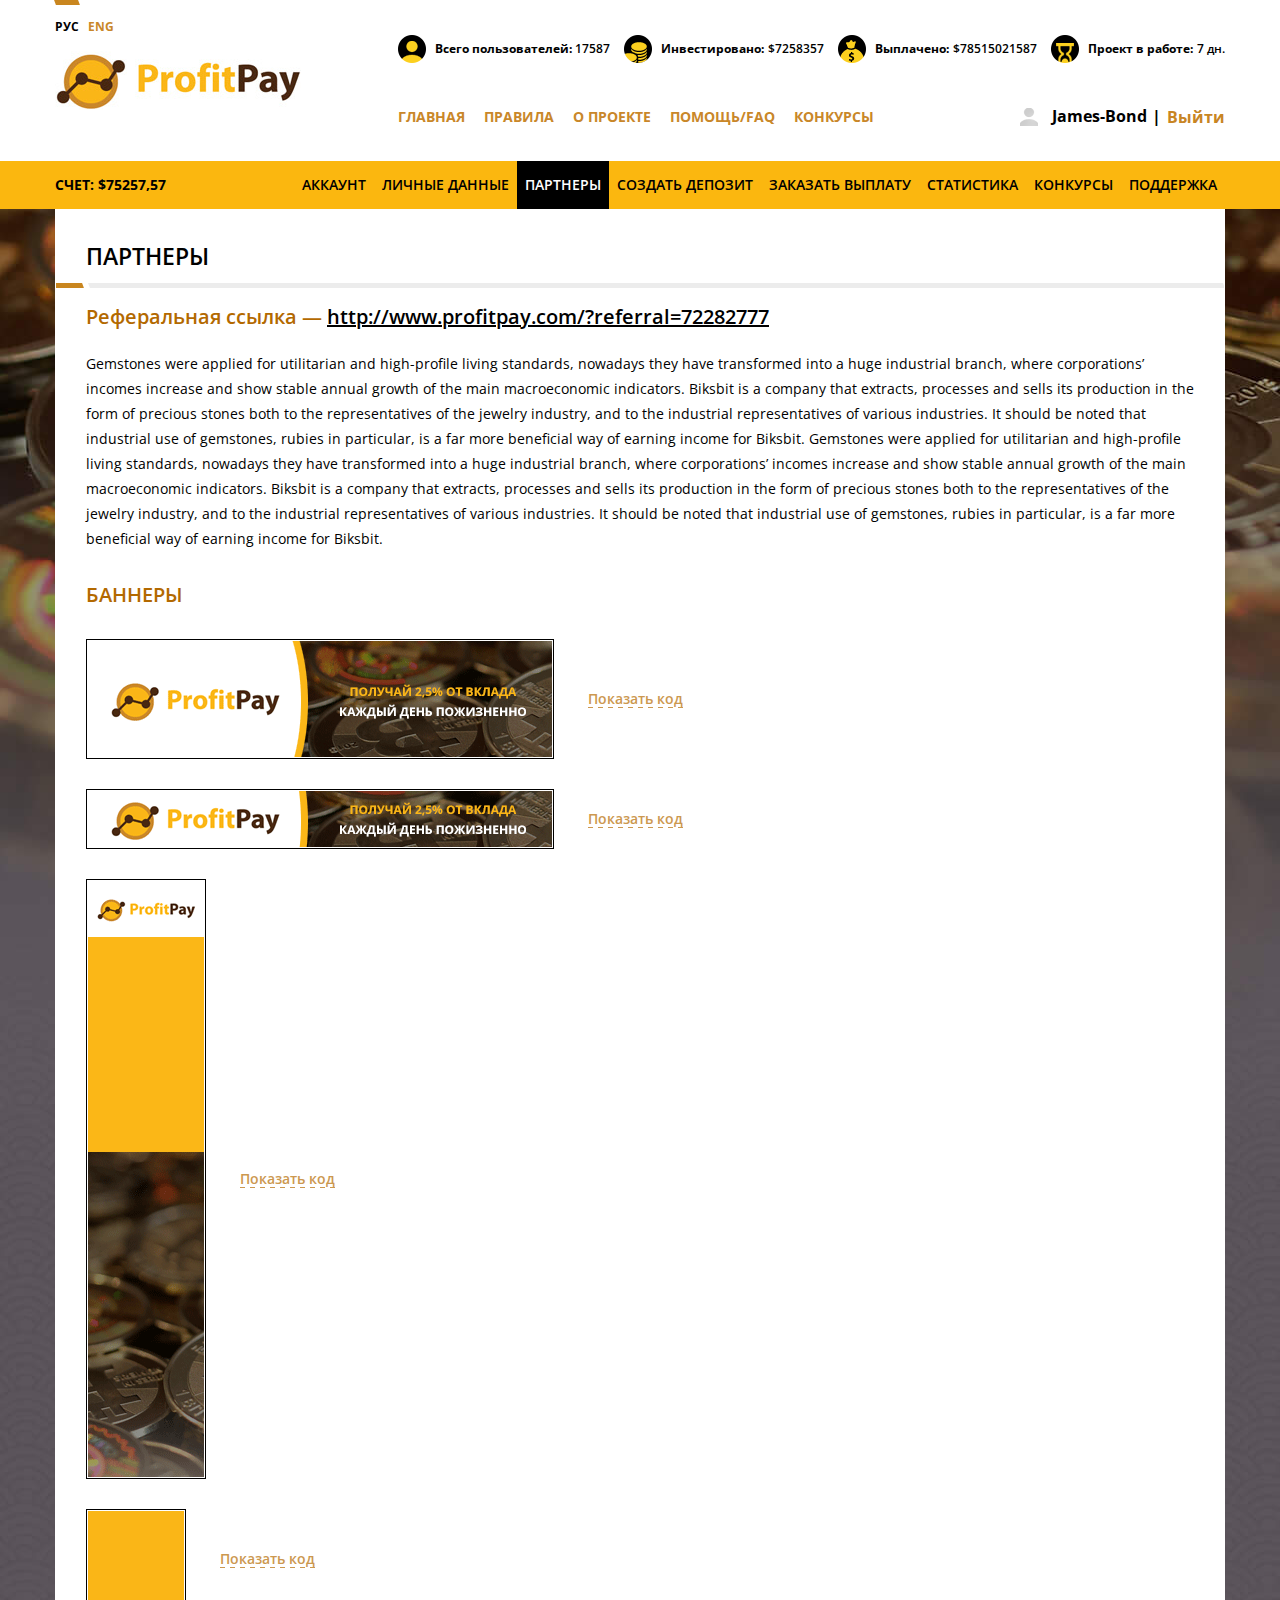
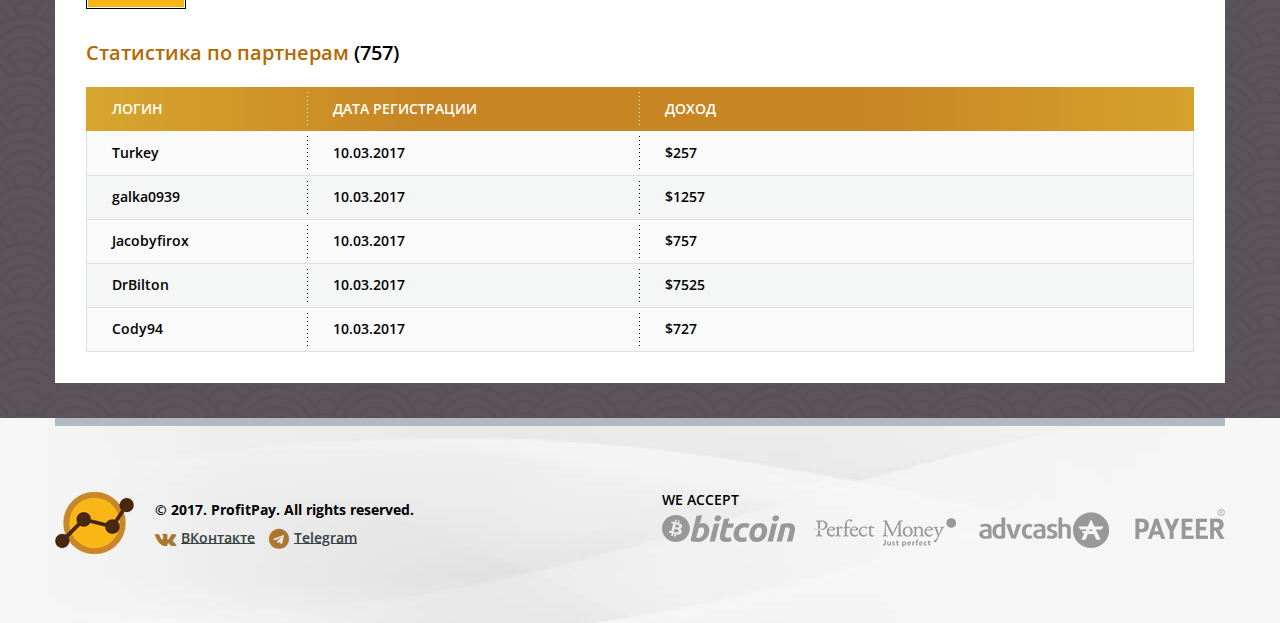
<file: partners.html>
<!DOCTYPE html>
<html lang="ru">
<head>
    <meta charset="UTF-8">
    <meta name="viewport" content="width=device-width, initial-scale=1.0">
    <title>Welcome to ProfitPay! The most profitable investment platform</title>
    <link rel="stylesheet" href="css/custom-styles.css">
</head>
<body>

<div class="wrapper inner-page">

    <div class="mobile-nav"></div>

    <header role="banner">

        <div class="wrapper-inner">

            <div class="local">
                <a href="#" class="active">рус</a>
                <a href="#">eng</a>
            </div>

            <a href="index.html" class="logo-header">
                <img src="source/images/logo-header.jpg" alt="logo">
            </a>

            <div class="header-info">

                <div class="header-top">
                    <div class="item">
                        <span class="title">Всего пользователей: </span>
                        <span class="value">17587</span>
                    </div>
                    <div class="item">
                        <span class="title">Инвестировано:</span>
                        <span class="value">$7258357 </span>
                    </div>
                    <div class="item">
                        <span class="title">Выплачено:</span>
                        <span class="value">$78515021587</span>
                    </div>
                    <div class="item">
                        <span class="title">Проект в работе:</span>
                        <span class="value">7 дн.</span>
                    </div>
                </div>

                <div class="header-bottom">

                    <nav>
                        <ul>
                            <li><a href="index.html">Главная</a></li>
                            <li><a href="#">Правила</a></li>
                            <li><a href="#">О проекте</a></li>
                            <li><a href="#">Помощь/FAQ</a></li>
                            <li><a href="#">Конкурсы</a></li>
                        </ul>
                    </nav>

                    <div class="sign-logined">
                        <a href="#" class="name">James-Bond</a>
                        <a href="#" class="logout">Выйти</a>
                    </div>

                </div>

            </div>

            <div class="burger">
                <div class="burger-top"></div>
                <div class="burger-center"></div>
                <div class="burger-bottom"></div>
            </div>

        </div>

        <div class="account-bar">

            <div class="wrapper-inner">

                <i class="fa fa-id-card-o account-burger"></i>

                <div class="account-money">Счет: $<span>75257,57</span></div>

                <ul class="account-nav">
                    <li><a href="#">Аккаунт</a></li>
                    <li><a href="#">Личные данные</a></li>
                    <li><a href="#" class="active">партнеры</a></li>
                    <li><a href="#">Создать депозит</a></li>
                    <li><a href="#">заказать выплату</a></li>
                    <li><a href="#">Статистика</a></li>
                    <li><a href="#">Конкурсы</a></li>
                    <li><a href="#">Поддержка</a></li>
                </ul>

            </div>

        </div>

    </header>

    <div class="wrapper-inner">

        <main>

            <div class="partners">

                <h1>Партнеры</h1>
                
                <div class="referral-link">Реферальная ссылка — <a href="http://www.profitpay.com/?referral=72282777">http://www.profitpay.com/?referral=72282777</a></div>

                <p>Gemstones were applied for utilitarian and high-profile living standards, nowadays they have transformed into a huge industrial branch, where corporations’ incomes increase and show stable annual growth of the main macroeconomic indicators. Biksbit is a company that extracts, processes and sells its production in the form of precious stones both to the representatives of the jewelry industry, and to the industrial representatives of various industries. It should be noted that industrial use of gemstones, rubies in particular, is a far more beneficial way of earning income for Biksbit. Gemstones were applied for utilitarian and high-profile living standards, nowadays they have transformed into a huge industrial branch, where corporations’ incomes increase and show stable annual growth of the main macroeconomic indicators. Biksbit is a company that extracts, processes and sells its production in the form of precious stones both to the representatives of the jewelry industry, and to the industrial representatives of various industries. It should be noted that industrial use of gemstones, rubies in particular, is a far more beneficial way of earning income for Biksbit.</p>

                <h2>Баннеры</h2>

                <div class="banner">

                    <img src="source/images/468x120.gif" alt="468*120">

                    <span class="show-code">Показать код</span>

                </div>

                <div class="banner">

                    <img src="source/images/468x60.gif" alt="468*60">

                    <span class="show-code">Показать код</span>

                </div>

                <div class="banner">

                    <img src="source/images/120x600.gif" alt="120*600">

                    <span class="show-code">Показать код</span>

                </div>

                <div class="banner">

                    <img src="source/images/100x100.gif" alt="100*100">

                    <span class="show-code">Показать код</span>

                </div>

                <div class="custom-table-caption">Статистика по партнерам <span>(757)</span></div>

                <div class="custom-table">
                    <div class="custom-table-row">
                        <div class="custom-table-heading">Логин</div>
                        <div class="custom-table-heading">дата регистрации</div>
                        <div class="custom-table-heading">Доход</div>
                    </div>
                    <div class="custom-table-row">
                        <div class="custom-table-cell">Turkey</div>
                        <div class="custom-table-cell">10.03.2017</div>
                        <div class="custom-table-cell">$257</div>
                    </div>
                    <div class="custom-table-row">
                        <div class="custom-table-cell">galka0939</div>
                        <div class="custom-table-cell">10.03.2017</div>
                        <div class="custom-table-cell">$1257</div>
                    </div>
                    <div class="custom-table-row">
                        <div class="custom-table-cell">Jacobyfirox</div>
                        <div class="custom-table-cell">10.03.2017</div>
                        <div class="custom-table-cell">$757</div>
                    </div>
                    <div class="custom-table-row">
                        <div class="custom-table-cell">DrBilton</div>
                        <div class="custom-table-cell">10.03.2017</div>
                        <div class="custom-table-cell">$7525</div>
                    </div>
                    <div class="custom-table-row">
                        <div class="custom-table-cell">Cody94</div>
                        <div class="custom-table-cell">10.03.2017</div>
                        <div class="custom-table-cell">$727</div>
                    </div>
                </div>

            </div>

        </main>

    </div>

    <footer role="contentinfo">

        <div class="wrapper-inner">

            <div class="footer-info">

                <a href="index.html" class="logo-footer">
                    <img src="source/images/logo-footer.png" alt="logo">
                </a>

                <span class="copyrights">© 2017. ProfitPay. All rights reserved.</span>

                <div class="footer-contacts">
                    <a href="#"><i class="fa fa-vk"></i>ВКонтакте</a>
                    <a href="#"><i class="fa fa-telegram"></i>Telegram</a>
                </div>

            </div>

            <div class="we-accept">
                <span>WE ACCEPT</span>
                <img src="source/images/payment.png" alt="payment">
            </div>

        </div>

    </footer>

</div>

<div class="window window-code">

    <div class="window-inner">

        <div class="close-window"><i class="fa fa-close"></i></div>

        <code>
            &lt;div class="banner"&gt;
            &lt;img src="source/images/120x600.gif" alt="120*600"&gt;
            &lt;a href="#"&gt;Показать код&lt;/a&gt;
            &lt;/div&gt;
        </code>

        <button>скопировать код</button>

    </div>

</div>

<script src="js/jquery-3.2.1.min.js"></script>
<script src="js/slick.js"></script>
<script src="js/custom-scripts.js"></script>
</body>
</html>
</file>
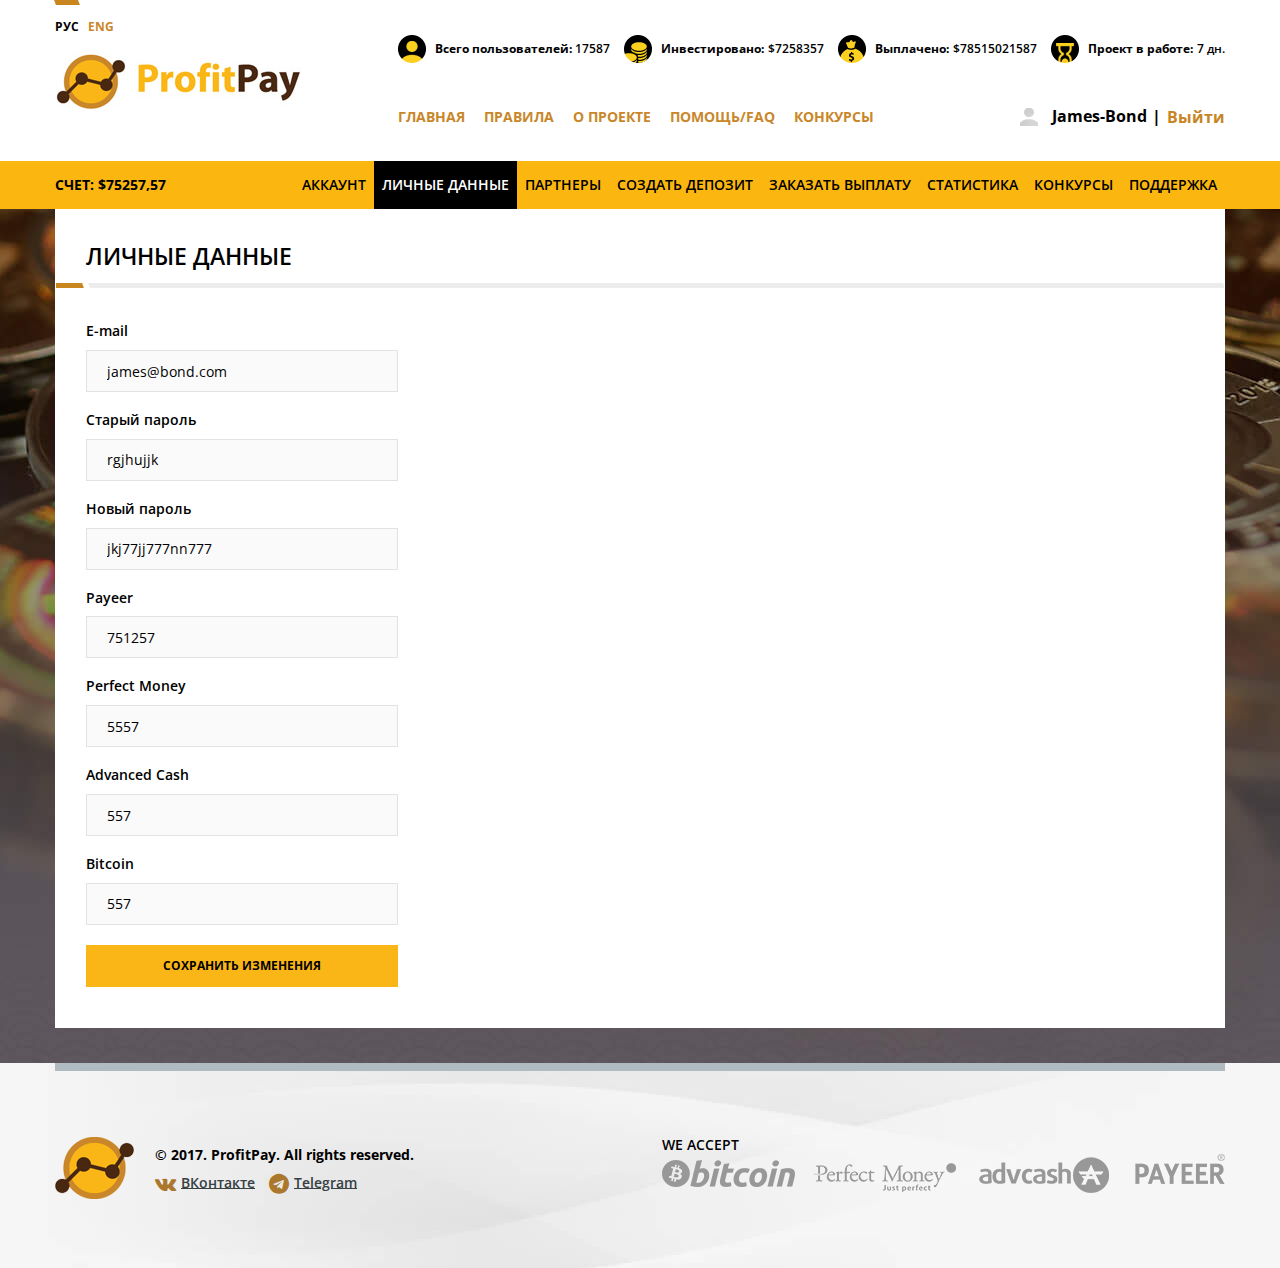
<file: personal.html>
<!DOCTYPE html>
<html lang="ru">
<head>
    <meta charset="UTF-8">
    <meta name="viewport" content="width=device-width, initial-scale=1.0">
    <title>Welcome to ProfitPay! The most profitable investment platform</title>
    <link rel="stylesheet" href="css/custom-styles.css">
</head>
<body>

<div class="wrapper inner-page">

    <div class="mobile-nav"></div>

    <header role="banner">

        <div class="wrapper-inner">

            <div class="local">
                <a href="#" class="active">рус</a>
                <a href="#">eng</a>
            </div>

            <a href="index.html" class="logo-header">
                <img src="source/images/logo-header.jpg" alt="logo">
            </a>

            <div class="header-info">

                <div class="header-top">
                    <div class="item">
                        <span class="title">Всего пользователей: </span>
                        <span class="value">17587</span>
                    </div>
                    <div class="item">
                        <span class="title">Инвестировано:</span>
                        <span class="value">$7258357 </span>
                    </div>
                    <div class="item">
                        <span class="title">Выплачено:</span>
                        <span class="value">$78515021587</span>
                    </div>
                    <div class="item">
                        <span class="title">Проект в работе:</span>
                        <span class="value">7 дн.</span>
                    </div>
                </div>

                <div class="header-bottom">

                    <nav>
                        <ul>
                            <li><a href="index.html">Главная</a></li>
                            <li><a href="#">Правила</a></li>
                            <li><a href="#">О проекте</a></li>
                            <li><a href="#">Помощь/FAQ</a></li>
                            <li><a href="#">Конкурсы</a></li>
                        </ul>
                    </nav>

                    <div class="sign-logined">
                        <a href="#" class="name">James-Bond</a>
                        <a href="#" class="logout">Выйти</a>
                    </div>

                </div>

            </div>

            <div class="burger">
                <div class="burger-top"></div>
                <div class="burger-center"></div>
                <div class="burger-bottom"></div>
            </div>

        </div>

        <div class="account-bar">

            <div class="wrapper-inner">

                <i class="fa fa-id-card-o account-burger"></i>

                <div class="account-money">Счет: $<span>75257,57</span></div>

                <ul class="account-nav">
                    <li><a href="#">Аккаунт</a></li>
                    <li><a href="#" class="active">Личные данные</a></li>
                    <li><a href="#">партнеры</a></li>
                    <li><a href="#">Создать депозит</a></li>
                    <li><a href="#">заказать выплату</a></li>
                    <li><a href="#">Статистика</a></li>
                    <li><a href="#">Конкурсы</a></li>
                    <li><a href="#">Поддержка</a></li>
                </ul>

            </div>

        </div>

    </header>

    <div class="wrapper-inner">

        <main>

            <h1>Личные данные</h1>

            <form action="#" class="form-personal">

                <fieldset>

                    <label for="personal-email">E-mail</label>
                    <input type="text" id="personal-email" placeholder="james@bond.com">

                </fieldset>

                <fieldset>

                    <label for="personal-pass-old">Старый пароль</label>
                    <input type="text" id="personal-pass-old" placeholder="rgjhujjk">

                </fieldset>

                <fieldset>

                    <label for="personal-pass-new">Новый пароль</label>
                    <input type="text" id="personal-pass-new" placeholder="jkj77jj777nn777">

                </fieldset>

                <fieldset>

                    <label for="personal-payeer">Payeer</label>
                    <input type="text" id="personal-payeer" placeholder="751257">

                </fieldset>

                <fieldset>

                    <label for="personal-pm">Perfect Money</label>
                    <input type="text" id="personal-pm" placeholder="5557">

                </fieldset>

                <fieldset>

                    <label for="personal-ac">Advanced Cash</label>
                    <input type="text" id="personal-ac" placeholder="557">

                </fieldset>

                <fieldset>

                    <label for="personal-bitcoin">Bitcoin</label>
                    <input type="text" id="personal-bitcoin" placeholder="557">

                </fieldset>

                <button type="submit">сохранить изменения</button>

            </form>

        </main>

    </div>

    <footer role="contentinfo">

        <div class="wrapper-inner">

            <div class="footer-info">

                <a href="index.html" class="logo-footer">
                    <img src="source/images/logo-footer.png" alt="logo">
                </a>

                <span class="copyrights">© 2017. ProfitPay. All rights reserved.</span>

                <div class="footer-contacts">
                    <a href="#"><i class="fa fa-vk"></i>ВКонтакте</a>
                    <a href="#"><i class="fa fa-telegram"></i>Telegram</a>
                </div>

            </div>

            <div class="we-accept">
                <span>WE ACCEPT</span>
                <img src="source/images/payment.png" alt="payment">
            </div>

        </div>

    </footer>

</div>

<script src="js/jquery-3.2.1.min.js"></script>
<script src="js/slick.js"></script>
<script src="js/custom-scripts.js"></script>
</body>
</html>
</file>
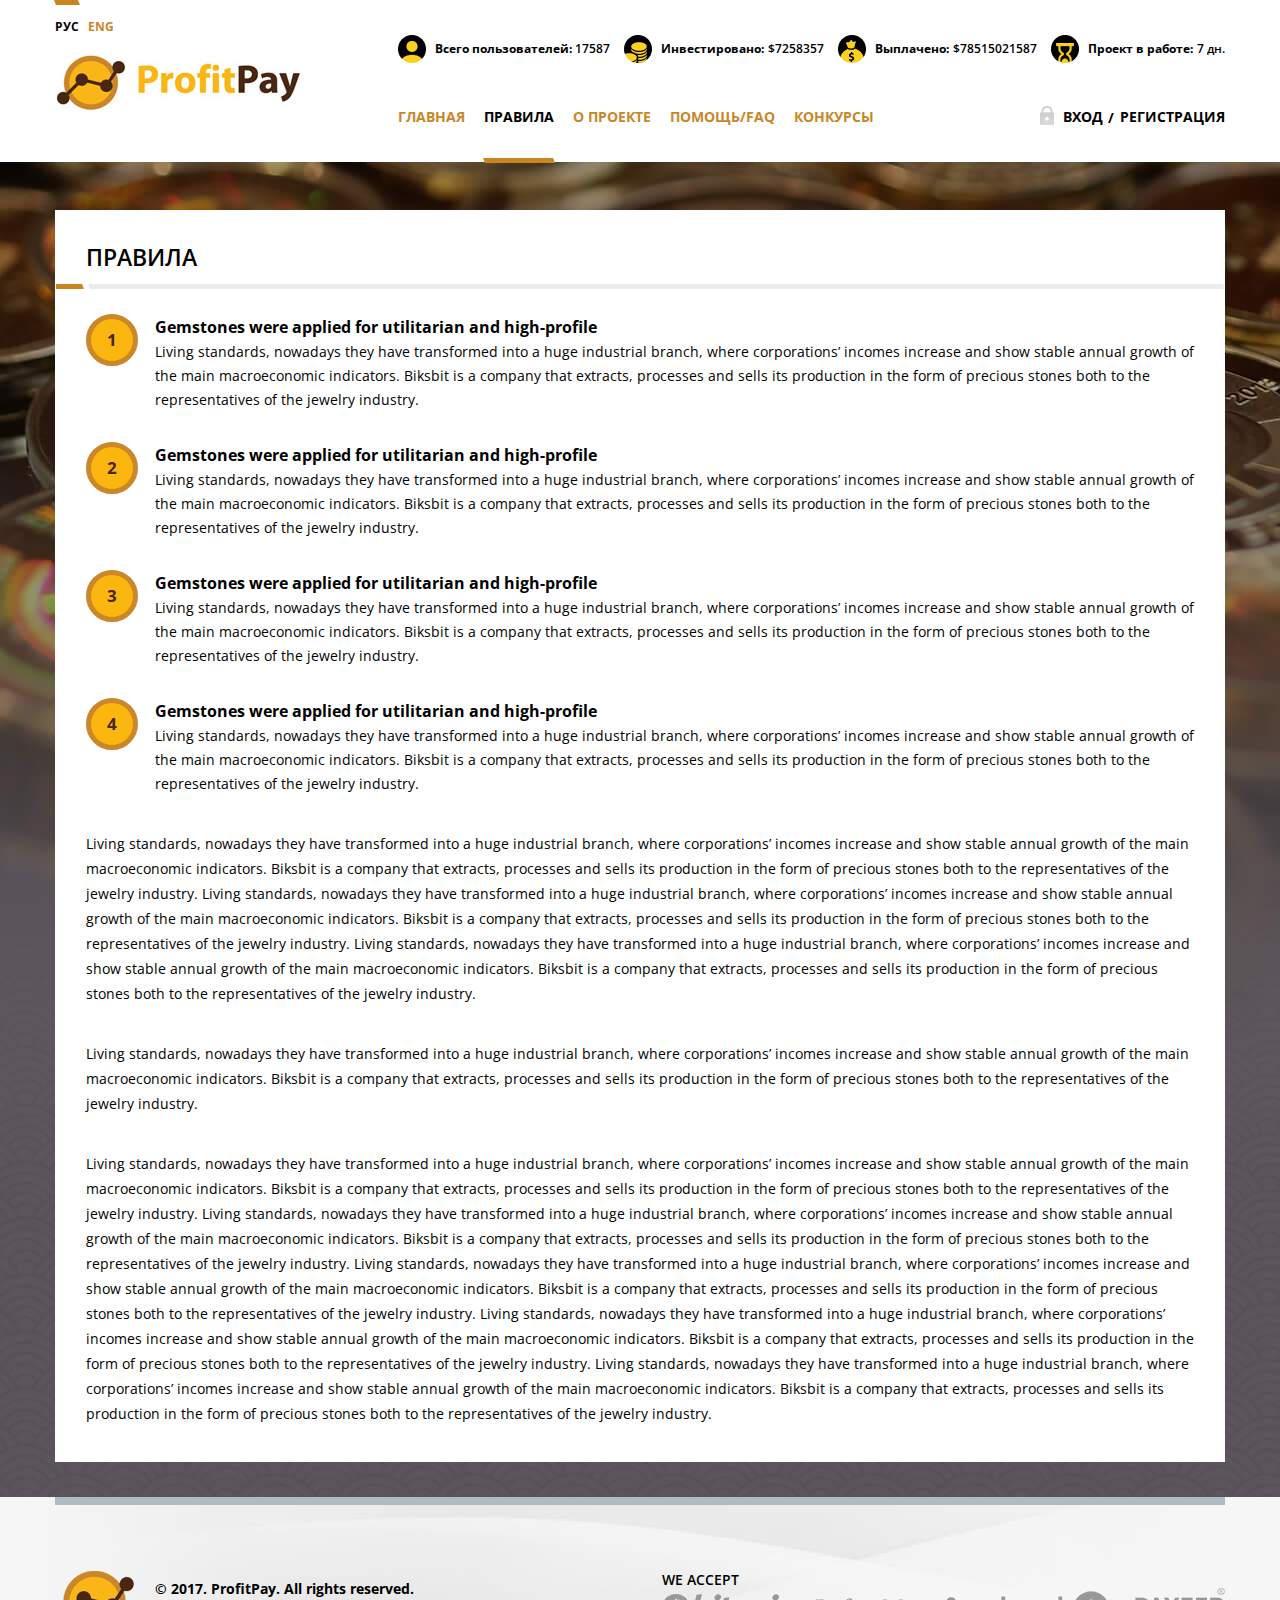
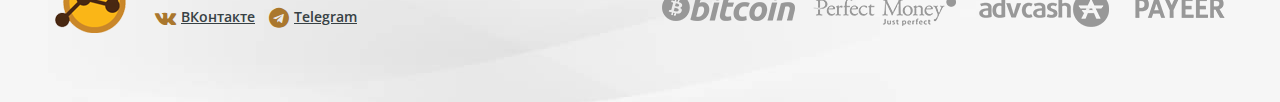
<file: rules.html>
<!DOCTYPE html>
<html lang="ru">
<head>
    <meta charset="UTF-8">
    <meta name="viewport" content="width=device-width, initial-scale=1.0">
    <title>Welcome to ProfitPay! The most profitable investment platform</title>
    <link rel="stylesheet" href="css/custom-styles.css">
</head>
<body>

<div class="wrapper inner-page">

    <div class="mobile-nav"></div>

    <header role="banner">

        <div class="wrapper-inner">

            <div class="local">
                <a href="#" class="active">рус</a>
                <a href="#">eng</a>
            </div>

            <a href="index.html" class="logo-header">
                <img src="source/images/logo-header.jpg" alt="logo">
            </a>

            <div class="header-info">

                <div class="header-top">
                    <div class="item">
                        <span class="title">Всего пользователей: </span>
                        <span class="value">17587</span>
                    </div>
                    <div class="item">
                        <span class="title">Инвестировано:</span>
                        <span class="value">$7258357 </span>
                    </div>
                    <div class="item">
                        <span class="title">Выплачено:</span>
                        <span class="value">$78515021587</span>
                    </div>
                    <div class="item">
                        <span class="title">Проект в работе:</span>
                        <span class="value">7 дн.</span>
                    </div>
                </div>

                <div class="header-bottom">

                    <nav>
                        <ul>
                            <li><a href="index.html">Главная</a></li>
                            <li><a href="#" class="active">Правила</a></li>
                            <li><a href="#">О проекте</a></li>
                            <li><a href="#">Помощь/FAQ</a></li>
                            <li><a href="#">Конкурсы</a></li>
                        </ul>
                    </nav>

                    <div class="sign">
                        <a href="#" class="sign-in">Вход</a>
                        <a href="#" class="sign-up">Регистрация</a>
                    </div>

                </div>

            </div>

            <div class="burger">
                <div class="burger-top"></div>
                <div class="burger-center"></div>
                <div class="burger-bottom"></div>
            </div>

        </div>

    </header>

    <div class="wrapper-inner">

        <main>

            <div class="rules">

                <h1>Правила</h1>

                <ol>

                    <li>
                        <div class="title">Gemstones were applied for utilitarian and high-profile</div>
                        <div class="text">Living standards, nowadays they have transformed into a huge industrial branch, where corporations’ incomes increase and show stable annual growth of the main macroeconomic indicators. Biksbit is a company that extracts, processes and sells its production in the form of precious stones both to the representatives of the jewelry industry.</div>
                    </li>

                    <li>
                        <div class="title">Gemstones were applied for utilitarian and high-profile</div>
                        <div class="text">Living standards, nowadays they have transformed into a huge industrial branch, where corporations’ incomes increase and show stable annual growth of the main macroeconomic indicators. Biksbit is a company that extracts, processes and sells its production in the form of precious stones both to the representatives of the jewelry industry.</div>
                    </li>

                    <li>
                        <div class="title">Gemstones were applied for utilitarian and high-profile</div>
                        <div class="text">Living standards, nowadays they have transformed into a huge industrial branch, where corporations’ incomes increase and show stable annual growth of the main macroeconomic indicators. Biksbit is a company that extracts, processes and sells its production in the form of precious stones both to the representatives of the jewelry industry.</div>
                    </li>

                    <li>
                        <div class="title">Gemstones were applied for utilitarian and high-profile</div>
                        <div class="text">Living standards, nowadays they have transformed into a huge industrial branch, where corporations’ incomes increase and show stable annual growth of the main macroeconomic indicators. Biksbit is a company that extracts, processes and sells its production in the form of precious stones both to the representatives of the jewelry industry.</div>
                    </li>

                </ol>

                <p>Living standards, nowadays they have transformed into a huge industrial branch, where corporations’ incomes increase and show stable annual growth of the main macroeconomic indicators. Biksbit is a company that extracts, processes and sells its production in the form of precious stones both to the representatives of the jewelry industry. Living standards, nowadays they have transformed into a huge industrial branch, where corporations’ incomes increase and show stable annual growth of the main macroeconomic indicators. Biksbit is a company that extracts, processes and sells its production in the form of precious stones both to the representatives of the jewelry industry. Living standards, nowadays they have transformed into a huge industrial branch, where corporations’ incomes increase and show stable annual growth of the main macroeconomic indicators. Biksbit is a company that extracts, processes and sells its production in the form of precious stones both to the representatives of the jewelry industry. </p>

                <p>Living standards, nowadays they have transformed into a huge industrial branch, where corporations’ incomes increase and show stable annual growth of the main macroeconomic indicators. Biksbit is a company that extracts, processes and sells its production in the form of precious stones both to the representatives of the jewelry industry. </p>

                <p>Living standards, nowadays they have transformed into a huge industrial branch, where corporations’ incomes increase and show stable annual growth of the main macroeconomic indicators. Biksbit is a company that extracts, processes and sells its production in the form of precious stones both to the representatives of the jewelry industry. Living standards, nowadays they have transformed into a huge industrial branch, where corporations’ incomes increase and show stable annual growth of the main macroeconomic indicators. Biksbit is a company that extracts, processes and sells its production in the form of precious stones both to the representatives of the jewelry industry. Living standards, nowadays they have transformed into a huge industrial branch, where corporations’ incomes increase and show stable annual growth of the main macroeconomic indicators. Biksbit is a company that extracts, processes and sells its production in the form of precious stones both to the representatives of the jewelry industry. Living standards, nowadays they have transformed into a huge industrial branch, where corporations’ incomes increase and show stable annual growth of the main macroeconomic indicators. Biksbit is a company that extracts, processes and sells its production in the form of precious stones both to the representatives of the jewelry industry. Living standards, nowadays they have transformed into a huge industrial branch, where corporations’ incomes increase and show stable annual growth of the main macroeconomic indicators. Biksbit is a company that extracts, processes and sells its production in the form of precious stones both to the representatives of the jewelry industry. </p>


            </div>

        </main>

    </div>

    <footer role="contentinfo">

        <div class="wrapper-inner">

            <div class="footer-info">

                <a href="index.html" class="logo-footer">
                    <img src="source/images/logo-footer.png" alt="logo">
                </a>

                <span class="copyrights">© 2017. ProfitPay. All rights reserved.</span>

                <div class="footer-contacts">
                    <a href="#"><i class="fa fa-vk"></i>ВКонтакте</a>
                    <a href="#"><i class="fa fa-telegram"></i>Telegram</a>
                </div>

            </div>

            <div class="we-accept">
                <span>WE ACCEPT</span>
                <img src="source/images/payment.png" alt="payment">
            </div>

        </div>

    </footer>

</div>

<div class="window window-reg-1">

    <form action="#">

        <div class="close-window"><i class="fa fa-close"></i></div>

        <div class="title">Регистрация (Шаг 1)</div>

        <label><input type="text" placeholder="Логин"></label>

        <label><input type="text" placeholder="Пароль"></label>

        <label><input type="text" placeholder="Повторите пароль"></label>

        <label><input type="text" placeholder="E-mail"></label>

        <fieldset>
            <input type="checkbox" id="checkbox-reg-1">
            <label for="checkbox-reg-1">Я согласен (согласна) с <a href="#">правилами</a> сайта</label>
        </fieldset>

        <button type="submit">продолжить</button>

    </form>

</div>

<div class="window window-reg-2">

    <form action="#">

        <div class="close-window"><i class="fa fa-close"></i></div>

        <div class="title">Регистрация (Шаг 2)</div>

        <label><input type="text" placeholder="Введите код, высланный на e-mail"></label>

        <button type="submit">Завершить регистрацию</button>

    </form>

</div>

<div class="window window-login">

    <form action="#">

        <div class="close-window"><i class="fa fa-close"></i></div>

        <div class="title">Вход</div>

        <label><input type="text" placeholder="Логин"></label>

        <label><input type="text" placeholder="Пароль"></label>

        <button type="submit">Войти на сайт</button>

        <a href="#" class="forget-pass">Забыли пароль?</a>

    </form>

</div>

<script src="js/jquery-3.2.1.min.js"></script>
<script src="js/slick.js"></script>
<script src="js/custom-scripts.js"></script>
</body>
</html>
</file>
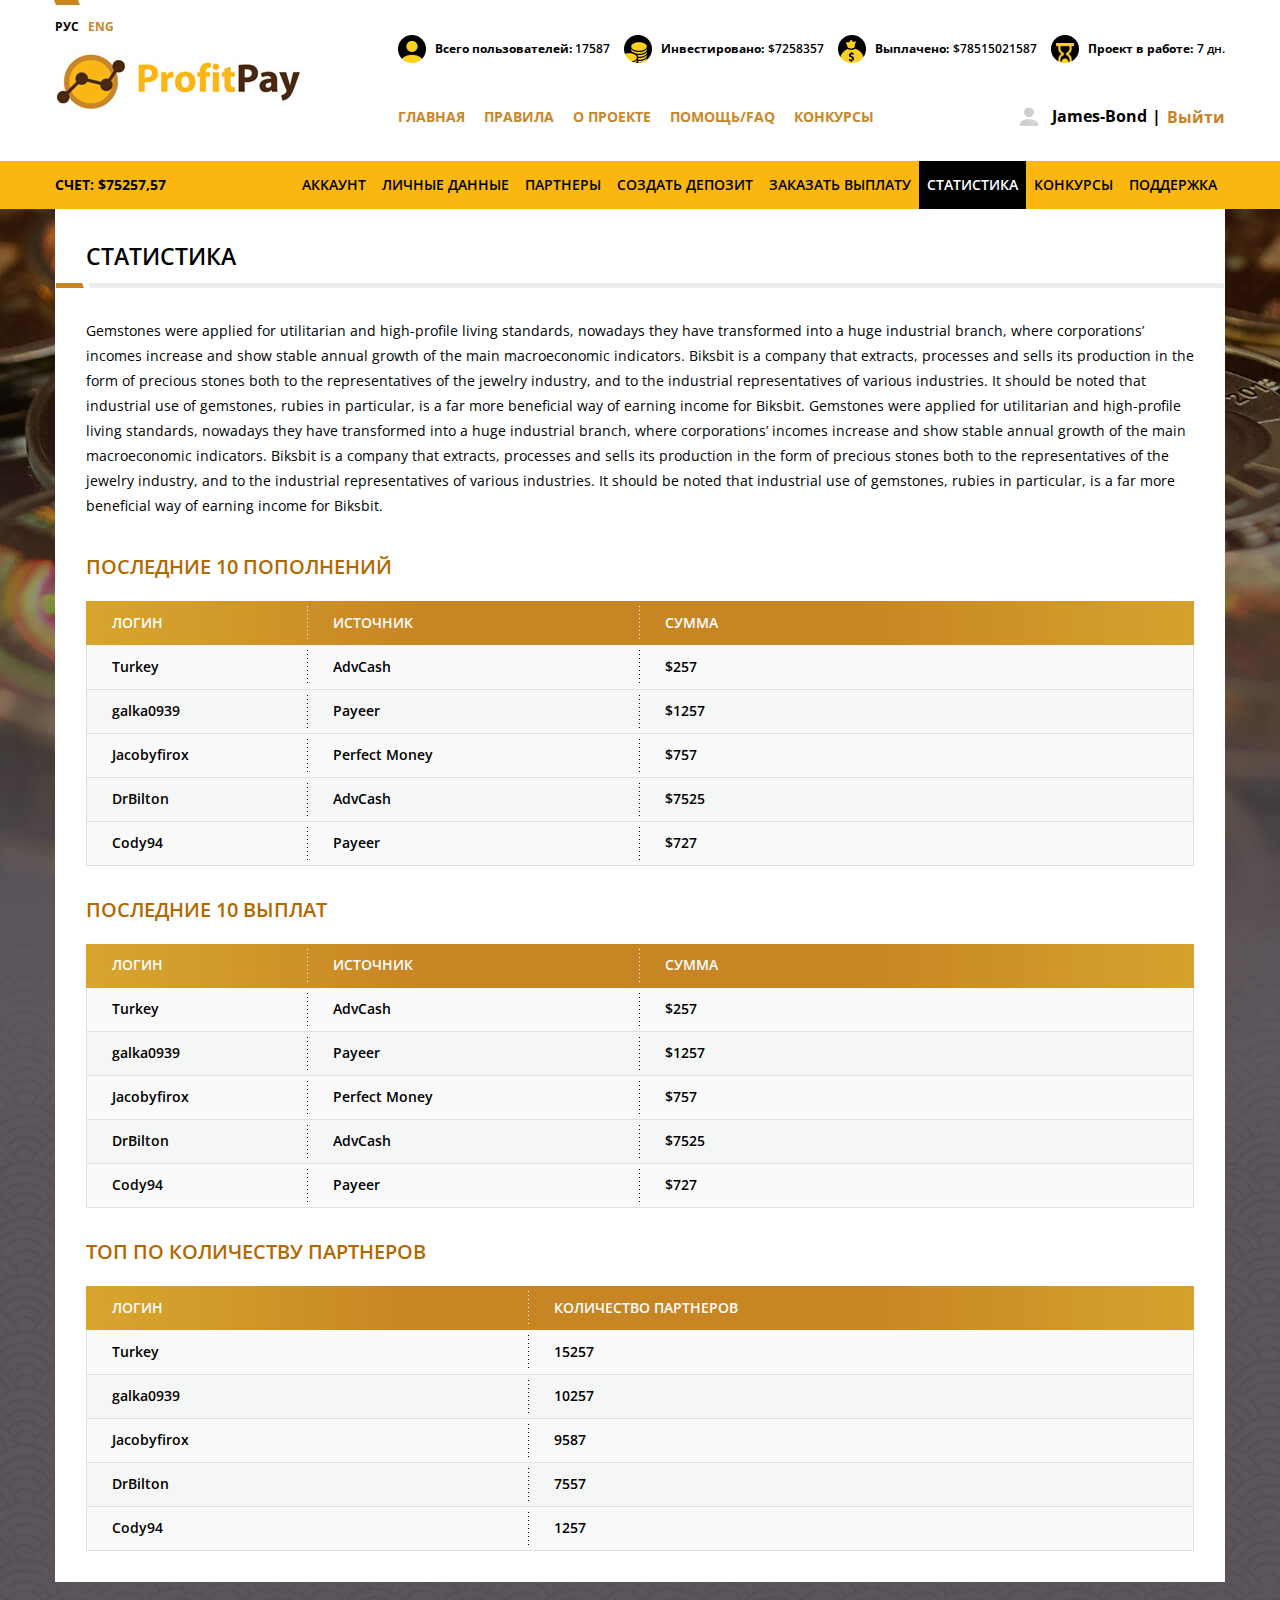
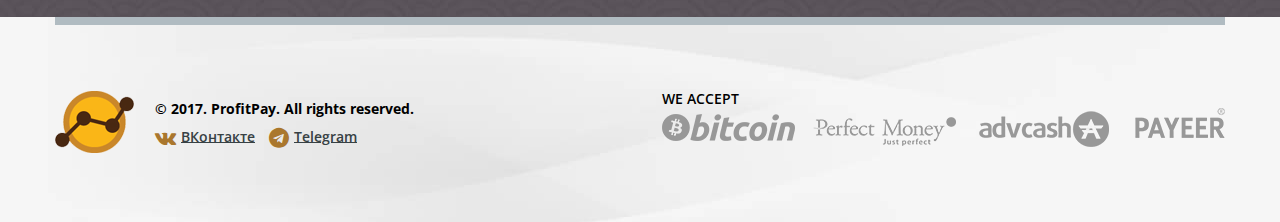
<file: stat.html>
<!DOCTYPE html>
<html lang="ru">
<head>
    <meta charset="UTF-8">
    <meta name="viewport" content="width=device-width, initial-scale=1.0">
    <title>Welcome to ProfitPay! The most profitable investment platform</title>
    <link rel="stylesheet" href="css/custom-styles.css">
</head>
<body>

<div class="wrapper inner-page">

    <div class="mobile-nav"></div>

    <header role="banner">

        <div class="wrapper-inner">

            <div class="local">
                <a href="#" class="active">рус</a>
                <a href="#">eng</a>
            </div>

            <a href="index.html" class="logo-header">
                <img src="source/images/logo-header.jpg" alt="logo">
            </a>

            <div class="header-info">

                <div class="header-top">
                    <div class="item">
                        <span class="title">Всего пользователей: </span>
                        <span class="value">17587</span>
                    </div>
                    <div class="item">
                        <span class="title">Инвестировано:</span>
                        <span class="value">$7258357 </span>
                    </div>
                    <div class="item">
                        <span class="title">Выплачено:</span>
                        <span class="value">$78515021587</span>
                    </div>
                    <div class="item">
                        <span class="title">Проект в работе:</span>
                        <span class="value">7 дн.</span>
                    </div>
                </div>

                <div class="header-bottom">

                    <nav>
                        <ul>
                            <li><a href="index.html">Главная</a></li>
                            <li><a href="#">Правила</a></li>
                            <li><a href="#">О проекте</a></li>
                            <li><a href="#">Помощь/FAQ</a></li>
                            <li><a href="#">Конкурсы</a></li>
                        </ul>
                    </nav>

                    <div class="sign-logined">
                        <a href="#" class="name">James-Bond</a>
                        <a href="#" class="logout">Выйти</a>
                    </div>

                </div>

            </div>

            <div class="burger">
                <div class="burger-top"></div>
                <div class="burger-center"></div>
                <div class="burger-bottom"></div>
            </div>

        </div>

        <div class="account-bar">

            <div class="wrapper-inner">

                <i class="fa fa-id-card-o account-burger"></i>

                <div class="account-money">Счет: $<span>75257,57</span></div>

                <ul class="account-nav">
                    <li><a href="#">Аккаунт</a></li>
                    <li><a href="#">Личные данные</a></li>
                    <li><a href="#">партнеры</a></li>
                    <li><a href="#">Создать депозит</a></li>
                    <li><a href="#">заказать выплату</a></li>
                    <li><a href="#" class="active">Статистика</a></li>
                    <li><a href="#">Конкурсы</a></li>
                    <li><a href="#">Поддержка</a></li>
                </ul>

            </div>

        </div>

    </header>

    <div class="wrapper-inner">

        <main>

            <div class="stat">

                <h1>Статистика</h1>

                <p>Gemstones were applied for utilitarian and high-profile living standards, nowadays they have transformed into a huge industrial branch, where corporations’ incomes increase and show stable annual growth of the main macroeconomic indicators. Biksbit is a company that extracts, processes and sells its production in the form of precious stones both to the representatives of the jewelry industry, and to the industrial representatives of various industries. It should be noted that industrial use of gemstones, rubies in particular, is a far more beneficial way of earning income for Biksbit. Gemstones were applied for utilitarian and high-profile living standards, nowadays they have transformed into a huge industrial branch, where corporations’ incomes increase and show stable annual growth of the main macroeconomic indicators. Biksbit is a company that extracts, processes and sells its production in the form of precious stones both to the representatives of the jewelry industry, and to the industrial representatives of various industries. It should be noted that industrial use of gemstones, rubies in particular, is a far more beneficial way of earning income for Biksbit.</p>

                <h2>Последние 10 пополнений</h2>

                <div class="custom-table">
                    <div class="custom-table-row">
                        <div class="custom-table-heading">Логин</div>
                        <div class="custom-table-heading">Источник</div>
                        <div class="custom-table-heading">Сумма</div>
                    </div>
                    <div class="custom-table-row">
                        <div class="custom-table-cell">Turkey</div>
                        <div class="custom-table-cell">AdvCash</div>
                        <div class="custom-table-cell">$257</div>
                    </div>
                    <div class="custom-table-row">
                        <div class="custom-table-cell">galka0939</div>
                        <div class="custom-table-cell">Payeer</div>
                        <div class="custom-table-cell">$1257</div>
                    </div>
                    <div class="custom-table-row">
                        <div class="custom-table-cell">Jacobyfirox</div>
                        <div class="custom-table-cell">Perfect Money</div>
                        <div class="custom-table-cell">$757</div>
                    </div>
                    <div class="custom-table-row">
                        <div class="custom-table-cell">DrBilton</div>
                        <div class="custom-table-cell">AdvCash</div>
                        <div class="custom-table-cell">$7525</div>
                    </div>
                    <div class="custom-table-row">
                        <div class="custom-table-cell">Cody94</div>
                        <div class="custom-table-cell">Payeer</div>
                        <div class="custom-table-cell">$727</div>
                    </div>
                </div>

                <h2>Последние 10 выплат</h2>

                <div class="custom-table">
                    <div class="custom-table-row">
                        <div class="custom-table-heading">Логин</div>
                        <div class="custom-table-heading">Источник</div>
                        <div class="custom-table-heading">Сумма</div>
                    </div>
                    <div class="custom-table-row">
                        <div class="custom-table-cell">Turkey</div>
                        <div class="custom-table-cell">AdvCash</div>
                        <div class="custom-table-cell">$257</div>
                    </div>
                    <div class="custom-table-row">
                        <div class="custom-table-cell">galka0939</div>
                        <div class="custom-table-cell">Payeer</div>
                        <div class="custom-table-cell">$1257</div>
                    </div>
                    <div class="custom-table-row">
                        <div class="custom-table-cell">Jacobyfirox</div>
                        <div class="custom-table-cell">Perfect Money</div>
                        <div class="custom-table-cell">$757</div>
                    </div>
                    <div class="custom-table-row">
                        <div class="custom-table-cell">DrBilton</div>
                        <div class="custom-table-cell">AdvCash</div>
                        <div class="custom-table-cell">$7525</div>
                    </div>
                    <div class="custom-table-row">
                        <div class="custom-table-cell">Cody94</div>
                        <div class="custom-table-cell">Payeer</div>
                        <div class="custom-table-cell">$727</div>
                    </div>
                </div>

                <h2>ТОП по количеству партнеров</h2>

                <div class="custom-table two-col">
                    <div class="custom-table-row">
                        <div class="custom-table-heading">Логин</div>
                        <div class="custom-table-heading">Количество партнеров</div>
                    </div>
                    <div class="custom-table-row">
                        <div class="custom-table-cell">Turkey</div>
                        <div class="custom-table-cell">15257</div>
                    </div>
                    <div class="custom-table-row">
                        <div class="custom-table-cell">galka0939</div>
                        <div class="custom-table-cell">10257</div>
                    </div>
                    <div class="custom-table-row">
                        <div class="custom-table-cell">Jacobyfirox</div>
                        <div class="custom-table-cell">9587</div>
                    </div>
                    <div class="custom-table-row">
                        <div class="custom-table-cell">DrBilton</div>
                        <div class="custom-table-cell">7557</div>
                    </div>
                    <div class="custom-table-row">
                        <div class="custom-table-cell">Cody94</div>
                        <div class="custom-table-cell">1257</div>
                    </div>
                </div>

            </div>

        </main>

    </div>

    <footer role="contentinfo">

        <div class="wrapper-inner">

            <div class="footer-info">

                <a href="index.html" class="logo-footer">
                    <img src="source/images/logo-footer.png" alt="logo">
                </a>

                <span class="copyrights">© 2017. ProfitPay. All rights reserved.</span>

                <div class="footer-contacts">
                    <a href="#"><i class="fa fa-vk"></i>ВКонтакте</a>
                    <a href="#"><i class="fa fa-telegram"></i>Telegram</a>
                </div>

            </div>

            <div class="we-accept">
                <span>WE ACCEPT</span>
                <img src="source/images/payment.png" alt="payment">
            </div>

        </div>

    </footer>

</div>

<script src="js/jquery-3.2.1.min.js"></script>
<script src="js/slick.js"></script>
<script src="js/custom-scripts.js"></script>
</body>
</html>
</file>
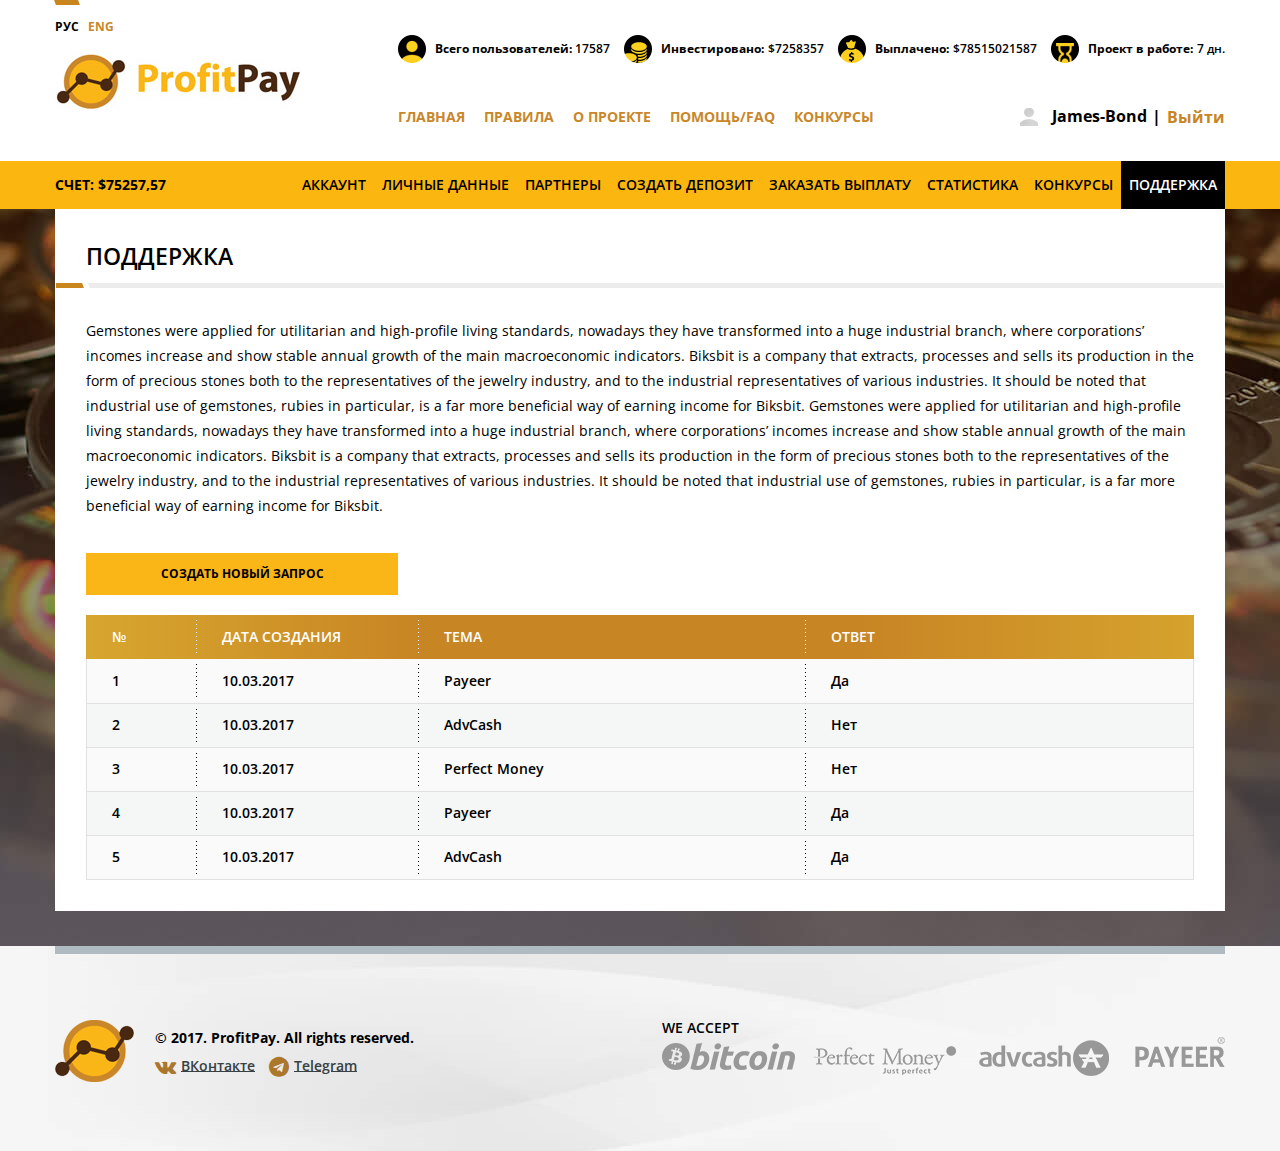
<file: support.html>
<!DOCTYPE html>
<html lang="ru">
<head>
    <meta charset="UTF-8">
    <meta name="viewport" content="width=device-width, initial-scale=1.0">
    <title>Welcome to ProfitPay! The most profitable investment platform</title>
    <link rel="stylesheet" href="css/custom-styles.css">
</head>
<body>

<div class="wrapper inner-page">

    <div class="mobile-nav"></div>

    <header role="banner">

        <div class="wrapper-inner">

            <div class="local">
                <a href="#" class="active">рус</a>
                <a href="#">eng</a>
            </div>

            <a href="index.html" class="logo-header">
                <img src="source/images/logo-header.jpg" alt="logo">
            </a>

            <div class="header-info">

                <div class="header-top">
                    <div class="item">
                        <span class="title">Всего пользователей: </span>
                        <span class="value">17587</span>
                    </div>
                    <div class="item">
                        <span class="title">Инвестировано:</span>
                        <span class="value">$7258357 </span>
                    </div>
                    <div class="item">
                        <span class="title">Выплачено:</span>
                        <span class="value">$78515021587</span>
                    </div>
                    <div class="item">
                        <span class="title">Проект в работе:</span>
                        <span class="value">7 дн.</span>
                    </div>
                </div>

                <div class="header-bottom">

                    <nav>
                        <ul>
                            <li><a href="index.html">Главная</a></li>
                            <li><a href="#">Правила</a></li>
                            <li><a href="#">О проекте</a></li>
                            <li><a href="#">Помощь/FAQ</a></li>
                            <li><a href="#">Конкурсы</a></li>
                        </ul>
                    </nav>

                    <div class="sign-logined">
                        <a href="#" class="name">James-Bond</a>
                        <a href="#" class="logout">Выйти</a>
                    </div>

                </div>

            </div>

            <div class="burger">
                <div class="burger-top"></div>
                <div class="burger-center"></div>
                <div class="burger-bottom"></div>
            </div>

        </div>

        <div class="account-bar">

            <div class="wrapper-inner">

                <i class="fa fa-id-card-o account-burger"></i>

                <div class="account-money">Счет: $<span>75257,57</span></div>

                <ul class="account-nav">
                    <li><a href="#">Аккаунт</a></li>
                    <li><a href="#">Личные данные</a></li>
                    <li><a href="#">партнеры</a></li>
                    <li><a href="#">Создать депозит</a></li>
                    <li><a href="#">заказать выплату</a></li>
                    <li><a href="#">Статистика</a></li>
                    <li><a href="#">Конкурсы</a></li>
                    <li><a href="#" class="active">Поддержка</a></li>
                </ul>

            </div>

        </div>

    </header>

    <div class="wrapper-inner">

        <main>

            <div class="support">

                <h1>Поддержка</h1>

                <p>Gemstones were applied for utilitarian and high-profile living standards, nowadays they have transformed into a huge industrial branch, where corporations’ incomes increase and show stable annual growth of the main macroeconomic indicators. Biksbit is a company that extracts, processes and sells its production in the form of precious stones both to the representatives of the jewelry industry, and to the industrial representatives of various industries. It should be noted that industrial use of gemstones, rubies in particular, is a far more beneficial way of earning income for Biksbit. Gemstones were applied for utilitarian and high-profile living standards, nowadays they have transformed into a huge industrial branch, where corporations’ incomes increase and show stable annual growth of the main macroeconomic indicators. Biksbit is a company that extracts, processes and sells its production in the form of precious stones both to the representatives of the jewelry industry, and to the industrial representatives of various industries. It should be noted that industrial use of gemstones, rubies in particular, is a far more beneficial way of earning income for Biksbit.</p>

                <a href="#" class="to-support">создать новый запрос</a>

                <div class="custom-table">
                    <div class="custom-table-row">
                        <div class="custom-table-heading">№</div>
                        <div class="custom-table-heading">Дата создания</div>
                        <div class="custom-table-heading">Тема</div>
                        <div class="custom-table-heading">Ответ</div>
                    </div>
                    <div class="custom-table-row">
                        <div class="custom-table-cell">1</div>
                        <div class="custom-table-cell">10.03.2017</div>
                        <div class="custom-table-cell">Payeer</div>
                        <div class="custom-table-cell">Да</div>
                    </div>
                    <div class="custom-table-row">
                        <div class="custom-table-cell">2</div>
                        <div class="custom-table-cell">10.03.2017</div>
                        <div class="custom-table-cell">AdvCash</div>
                        <div class="custom-table-cell">Нет</div>
                    </div>
                    <div class="custom-table-row">
                        <div class="custom-table-cell">3</div>
                        <div class="custom-table-cell">10.03.2017</div>
                        <div class="custom-table-cell">Perfect Money</div>
                        <div class="custom-table-cell">Нет</div>
                    </div>
                    <div class="custom-table-row">
                        <div class="custom-table-cell">4</div>
                        <div class="custom-table-cell">10.03.2017</div>
                        <div class="custom-table-cell">Payeer</div>
                        <div class="custom-table-cell">Да</div>
                    </div>
                    <div class="custom-table-row">
                        <div class="custom-table-cell">5</div>
                        <div class="custom-table-cell">10.03.2017</div>
                        <div class="custom-table-cell">AdvCash</div>
                        <div class="custom-table-cell">Да</div>
                    </div>
                </div>

            </div>

        </main>

    </div>

    <footer role="contentinfo">

        <div class="wrapper-inner">

            <div class="footer-info">

                <a href="index.html" class="logo-footer">
                    <img src="source/images/logo-footer.png" alt="logo">
                </a>

                <span class="copyrights">© 2017. ProfitPay. All rights reserved.</span>

                <div class="footer-contacts">
                    <a href="#"><i class="fa fa-vk"></i>ВКонтакте</a>
                    <a href="#"><i class="fa fa-telegram"></i>Telegram</a>
                </div>

            </div>

            <div class="we-accept">
                <span>WE ACCEPT</span>
                <img src="source/images/payment.png" alt="payment">
            </div>

        </div>

    </footer>

</div>

<script src="js/jquery-3.2.1.min.js"></script>
<script src="js/slick.js"></script>
<script src="js/custom-scripts.js"></script>
</body>
</html>
</file>
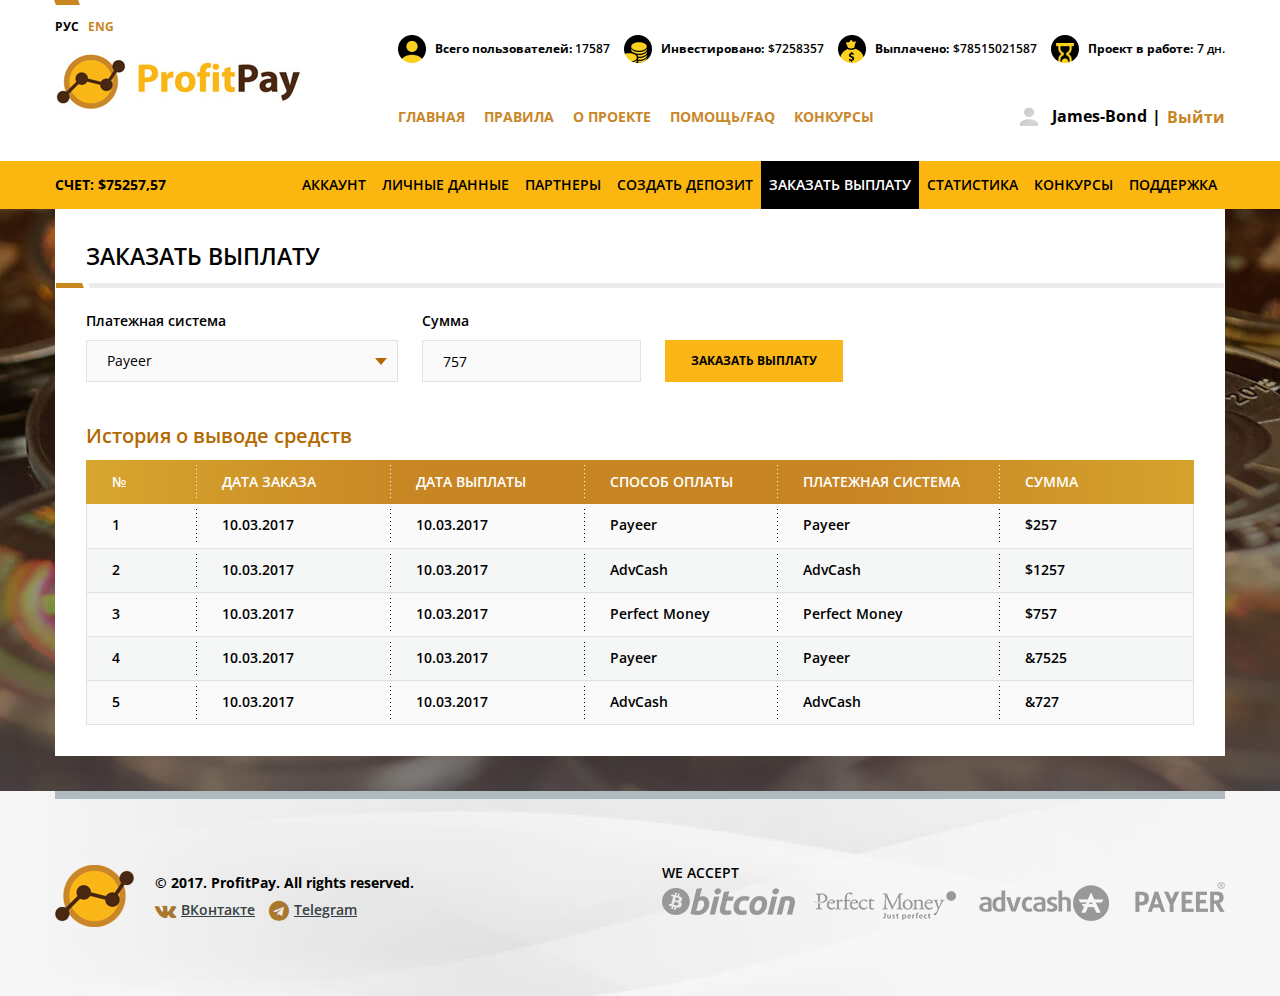
<file: withdraw.html>
<!DOCTYPE html>
<html lang="ru">
<head>
    <meta charset="UTF-8">
    <meta name="viewport" content="width=device-width, initial-scale=1.0">
    <title>Welcome to ProfitPay! The most profitable investment platform</title>
    <link rel="stylesheet" href="css/custom-styles.css">
</head>
<body>

<div class="wrapper inner-page">

    <div class="mobile-nav"></div>

    <header role="banner">

        <div class="wrapper-inner">

            <div class="local">
                <a href="#" class="active">рус</a>
                <a href="#">eng</a>
            </div>

            <a href="index.html" class="logo-header">
                <img src="source/images/logo-header.jpg" alt="logo">
            </a>

            <div class="header-info">

                <div class="header-top">
                    <div class="item">
                        <span class="title">Всего пользователей: </span>
                        <span class="value">17587</span>
                    </div>
                    <div class="item">
                        <span class="title">Инвестировано:</span>
                        <span class="value">$7258357 </span>
                    </div>
                    <div class="item">
                        <span class="title">Выплачено:</span>
                        <span class="value">$78515021587</span>
                    </div>
                    <div class="item">
                        <span class="title">Проект в работе:</span>
                        <span class="value">7 дн.</span>
                    </div>
                </div>

                <div class="header-bottom">

                    <nav>
                        <ul>
                            <li><a href="index.html">Главная</a></li>
                            <li><a href="#">Правила</a></li>
                            <li><a href="#">О проекте</a></li>
                            <li><a href="#">Помощь/FAQ</a></li>
                            <li><a href="#">Конкурсы</a></li>
                        </ul>
                    </nav>

                    <div class="sign-logined">
                        <a href="#" class="name">James-Bond</a>
                        <a href="#" class="logout">Выйти</a>
                    </div>

                </div>

            </div>

            <div class="burger">
                <div class="burger-top"></div>
                <div class="burger-center"></div>
                <div class="burger-bottom"></div>
            </div>

        </div>

        <div class="account-bar">

            <div class="wrapper-inner">

                <i class="fa fa-id-card-o account-burger"></i>

                <div class="account-money">Счет: $<span>75257,57</span></div>

                <ul class="account-nav">
                    <li><a href="#">Аккаунт</a></li>
                    <li><a href="#">Личные данные</a></li>
                    <li><a href="#">партнеры</a></li>
                    <li><a href="#">Создать депозит</a></li>
                    <li><a href="#" class="active">заказать выплату</a></li>
                    <li><a href="#">Статистика</a></li>
                    <li><a href="#">Конкурсы</a></li>
                    <li><a href="#">Поддержка</a></li>
                </ul>

            </div>

        </div>

    </header>

    <div class="wrapper-inner">

        <main>

            <div class="deposit withdraw">

                <h1>Заказать выплату</h1>

                <form action="#" class="form-make-deposit">

                    <fieldset>

                        <div class="custom-select-label">Платежная система</div>

                        <div class="custom-select">

                            <div class="current-value">Payeer</div>
                            
                            <ul>
                                <li>AdvCash</li>
                                <li>Perfect Money</li>
                            </ul>

                            <label><input type="text"></label>

                        </div>

                    </fieldset>

                    <fieldset>

                        <label for="deposit-summa">Сумма</label>
                        <input type="text" id="deposit-summa" placeholder="757">

                    </fieldset>

                    <button type="submit">заказать выплату</button>

                </form>

                <div class="custom-table-caption">История о выводе средств</div>
                <div class="custom-table">

                    <div class="custom-table-row">
                        <div class="custom-table-heading">№</div>
                        <div class="custom-table-heading">Дата заказа</div>
                        <div class="custom-table-heading">Дата выплаты</div>
                        <div class="custom-table-heading">Способ оплаты</div>
                        <div class="custom-table-heading">платежная система</div>
                        <div class="custom-table-heading">Сумма</div>
                    </div>
                    <div class="custom-table-row">
                        <div class="custom-table-cell">1</div>
                        <div class="custom-table-cell">10.03.2017</div>
                        <div class="custom-table-cell">10.03.2017</div>
                        <div class="custom-table-cell">Payeer</div>
                        <div class="custom-table-cell">Payeer</div>
                        <div class="custom-table-cell">$257</div>
                    </div>
                    <div class="custom-table-row">
                        <div class="custom-table-cell">2</div>
                        <div class="custom-table-cell">10.03.2017</div>
                        <div class="custom-table-cell">10.03.2017</div>
                        <div class="custom-table-cell">AdvCash</div>
                        <div class="custom-table-cell">AdvCash</div>
                        <div class="custom-table-cell">$1257</div>
                    </div>
                    <div class="custom-table-row">
                        <div class="custom-table-cell">3</div>
                        <div class="custom-table-cell">10.03.2017</div>
                        <div class="custom-table-cell">10.03.2017</div>
                        <div class="custom-table-cell">Perfect Money</div>
                        <div class="custom-table-cell">Perfect Money</div>
                        <div class="custom-table-cell">$757</div>
                    </div>
                    <div class="custom-table-row">
                        <div class="custom-table-cell">4</div>
                        <div class="custom-table-cell">10.03.2017</div>
                        <div class="custom-table-cell">10.03.2017</div>
                        <div class="custom-table-cell">Payeer</div>
                        <div class="custom-table-cell">Payeer</div>
                        <div class="custom-table-cell">&7525</div>
                    </div>
                    <div class="custom-table-row">
                        <div class="custom-table-cell">5</div>
                        <div class="custom-table-cell">10.03.2017</div>
                        <div class="custom-table-cell">10.03.2017</div>
                        <div class="custom-table-cell">AdvCash</div>
                        <div class="custom-table-cell">AdvCash</div>
                        <div class="custom-table-cell">&727</div>
                    </div>
                </div>

            </div>

        </main>

    </div>

    <footer role="contentinfo">

        <div class="wrapper-inner">

            <div class="footer-info">

                <a href="index.html" class="logo-footer">
                    <img src="source/images/logo-footer.png" alt="logo">
                </a>

                <span class="copyrights">© 2017. ProfitPay. All rights reserved.</span>

                <div class="footer-contacts">
                    <a href="#"><i class="fa fa-vk"></i>ВКонтакте</a>
                    <a href="#"><i class="fa fa-telegram"></i>Telegram</a>
                </div>

            </div>

            <div class="we-accept">
                <span>WE ACCEPT</span>
                <img src="source/images/payment.png" alt="payment">
            </div>

        </div>

    </footer>

</div>

<script src="js/jquery-3.2.1.min.js"></script>
<script src="js/slick.js"></script>
<script src="js/custom-scripts.js"></script>
</body>
</html>
</file>
<file: css/custom-styles.css>
@import url('https://fonts.googleapis.com/css?family=Open+Sans:300,400,400i,600,700|Source+Sans+Pro:300,400&subset=cyrillic');
/*! normalize.css v6.0.0 | MIT License | github.com/necolas/normalize.css */
/* Document
   ========================================================================== */
/**
 * 1. Correct the line height in all browsers.
 * 2. Prevent adjustments of font size after orientation changes in
 *    IE on Windows Phone and in iOS.
 */
html {
  line-height: 1.15;
  /* 1 */
  -ms-text-size-adjust: 100%;
  /* 2 */
  -webkit-text-size-adjust: 100%;
  /* 2 */
}
/* Sections
   ========================================================================== */
/**
 * Add the correct display in IE 9-.
 */
article,
aside,
footer,
header,
nav,
section {
  display: block;
}
/**
 * Correct the font size and margin on `h1` elements within `section` and
 * `article` contexts in Chrome, Firefox, and Safari.
 */
h1 {
  font-size: 2em;
  margin: 0.67em 0;
}
/* Grouping content
   ========================================================================== */
/**
 * Add the correct display in IE 9-.
 * 1. Add the correct display in IE.
 */
figcaption,
figure,
main {
  /* 1 */
  display: block;
}
/**
 * Add the correct margin in IE 8.
 */
figure {
  margin: 1em 40px;
}
/**
 * 1. Add the correct box sizing in Firefox.
 * 2. Show the overflow in Edge and IE.
 */
hr {
  box-sizing: content-box;
  /* 1 */
  height: 0;
  /* 1 */
  overflow: visible;
  /* 2 */
}
/**
 * 1. Correct the inheritance and scaling of font size in all browsers.
 * 2. Correct the odd `em` font sizing in all browsers.
 */
pre {
  font-family: monospace, monospace;
  /* 1 */
  font-size: 1em;
  /* 2 */
}
/* Text-level semantics
   ========================================================================== */
/**
 * 1. Remove the gray background on active links in IE 10.
 * 2. Remove gaps in links underline in iOS 8+ and Safari 8+.
 */
a {
  background-color: transparent;
  /* 1 */
  -webkit-text-decoration-skip: objects;
  /* 2 */
}
/**
 * 1. Remove the bottom border in Chrome 57- and Firefox 39-.
 * 2. Add the correct text decoration in Chrome, Edge, IE, Opera, and Safari.
 */
abbr[title] {
  border-bottom: none;
  /* 1 */
  text-decoration: underline;
  /* 2 */
  text-decoration: underline dotted;
  /* 2 */
}
/**
 * Prevent the duplicate application of `bolder` by the next rule in Safari 6.
 */
b,
strong {
  font-weight: inherit;
}
/**
 * Add the correct font weight in Chrome, Edge, and Safari.
 */
b,
strong {
  font-weight: bolder;
}
/**
 * 1. Correct the inheritance and scaling of font size in all browsers.
 * 2. Correct the odd `em` font sizing in all browsers.
 */
code,
kbd,
samp {
  font-family: monospace, monospace;
  /* 1 */
  font-size: 1em;
  /* 2 */
}
/**
 * Add the correct font style in Android 4.3-.
 */
dfn {
  font-style: italic;
}
/**
 * Add the correct background and color in IE 9-.
 */
mark {
  background-color: #ff0;
  color: #000;
}
/**
 * Add the correct font size in all browsers.
 */
small {
  font-size: 80%;
}
/**
 * Prevent `sub` and `sup` elements from affecting the line height in
 * all browsers.
 */
sub,
sup {
  font-size: 75%;
  line-height: 0;
  position: relative;
  vertical-align: baseline;
}
sub {
  bottom: -0.25em;
}
sup {
  top: -0.5em;
}
/* Embedded content
   ========================================================================== */
/**
 * Add the correct display in IE 9-.
 */
audio,
video {
  display: inline-block;
}
/**
 * Add the correct display in iOS 4-7.
 */
audio:not([controls]) {
  display: none;
  height: 0;
}
/**
 * Remove the border on images inside links in IE 10-.
 */
img {
  border-style: none;
}
/**
 * Hide the overflow in IE.
 */
svg:not(:root) {
  overflow: hidden;
}
/* Forms
   ========================================================================== */
/**
 * Remove the margin in Firefox and Safari.
 */
button,
input,
optgroup,
select,
textarea {
  margin: 0;
}
/**
 * Show the overflow in IE.
 * 1. Show the overflow in Edge.
 */
button,
input {
  /* 1 */
  overflow: visible;
}
/**
 * Remove the inheritance of text transform in Edge, Firefox, and IE.
 * 1. Remove the inheritance of text transform in Firefox.
 */
button,
select {
  /* 1 */
  text-transform: none;
}
/**
 * 1. Prevent a WebKit bug where (2) destroys native `audio` and `video`
 *    controls in Android 4.
 * 2. Correct the inability to style clickable types in iOS and Safari.
 */
button,
html [type="button"],
[type="reset"],
[type="submit"] {
  -webkit-appearance: button;
  /* 2 */
}
/**
 * Remove the inner border and padding in Firefox.
 */
button::-moz-focus-inner,
[type="button"]::-moz-focus-inner,
[type="reset"]::-moz-focus-inner,
[type="submit"]::-moz-focus-inner {
  border-style: none;
  padding: 0;
}
/**
 * Restore the focus styles unset by the previous rule.
 */
button:-moz-focusring,
[type="button"]:-moz-focusring,
[type="reset"]:-moz-focusring,
[type="submit"]:-moz-focusring {
  outline: 1px dotted ButtonText;
}
/**
 * 1. Correct the text wrapping in Edge and IE.
 * 2. Correct the color inheritance from `fieldset` elements in IE.
 * 3. Remove the padding so developers are not caught out when they zero out
 *    `fieldset` elements in all browsers.
 */
legend {
  box-sizing: border-box;
  /* 1 */
  color: inherit;
  /* 2 */
  display: table;
  /* 1 */
  max-width: 100%;
  /* 1 */
  padding: 0;
  /* 3 */
  white-space: normal;
  /* 1 */
}
/**
 * 1. Add the correct display in IE 9-.
 * 2. Add the correct vertical alignment in Chrome, Firefox, and Opera.
 */
progress {
  display: inline-block;
  /* 1 */
  vertical-align: baseline;
  /* 2 */
}
/**
 * Remove the default vertical scrollbar in IE.
 */
textarea {
  overflow: auto;
}
/**
 * 1. Add the correct box sizing in IE 10-.
 * 2. Remove the padding in IE 10-.
 */
[type="checkbox"],
[type="radio"] {
  box-sizing: border-box;
  /* 1 */
  padding: 0;
  /* 2 */
}
/**
 * Correct the cursor style of increment and decrement buttons in Chrome.
 */
[type="number"]::-webkit-inner-spin-button,
[type="number"]::-webkit-outer-spin-button {
  height: auto;
}
/**
 * 1. Correct the odd appearance in Chrome and Safari.
 * 2. Correct the outline style in Safari.
 */
[type="search"] {
  -webkit-appearance: textfield;
  /* 1 */
  outline-offset: -2px;
  /* 2 */
}
/**
 * Remove the inner padding and cancel buttons in Chrome and Safari on macOS.
 */
[type="search"]::-webkit-search-cancel-button,
[type="search"]::-webkit-search-decoration {
  -webkit-appearance: none;
}
/**
 * 1. Correct the inability to style clickable types in iOS and Safari.
 * 2. Change font properties to `inherit` in Safari.
 */
::-webkit-file-upload-button {
  -webkit-appearance: button;
  /* 1 */
  font: inherit;
  /* 2 */
}
/* Interactive
   ========================================================================== */
/*
 * Add the correct display in IE 9-.
 * 1. Add the correct display in Edge, IE, and Firefox.
 */
details,
menu {
  display: block;
}
/*
 * Add the correct display in all browsers.
 */
summary {
  display: list-item;
}
/* Scripting
   ========================================================================== */
/**
 * Add the correct display in IE 9-.
 */
canvas {
  display: inline-block;
}
/**
 * Add the correct display in IE.
 */
template {
  display: none;
}
/* Hidden
   ========================================================================== */
/**
 * Add the correct display in IE 10-.
 */
[hidden] {
  display: none;
}
/*!
 *  Font Awesome 4.7.0 by @davegandy - http://fontawesome.io - @fontawesome
 *  License - http://fontawesome.io/license (Font: SIL OFL 1.1, CSS: MIT License)
 */
@font-face {
  font-family: 'FontAwesome';
  src: url('../source/fonts/fontawesome-webfont.eot?v=4.7.0');
  src: url('../source/fonts/fontawesome-webfont.eot?#iefix&v=4.7.0') format('embedded-opentype'), url('../source/fonts/fontawesome-webfont.woff2?v=4.7.0') format('woff2'), url('../source/fonts/fontawesome-webfont.woff?v=4.7.0') format('woff'), url('../source/fonts/fontawesome-webfont.ttf?v=4.7.0') format('truetype'), url('../source/fonts/fontawesome-webfont.svg?v=4.7.0#fontawesomeregular') format('svg');
  font-weight: normal;
  font-style: normal;
}
.fa {
  display: inline-block;
  font: normal normal normal 14px/1 FontAwesome;
  font-size: inherit;
  text-rendering: auto;
  -webkit-font-smoothing: antialiased;
  -moz-osx-font-smoothing: grayscale;
}
.fa-lg {
  font-size: 1.33333333em;
  line-height: .75em;
  vertical-align: -15%;
}
.fa-2x {
  font-size: 2em;
}
.fa-3x {
  font-size: 3em;
}
.fa-4x {
  font-size: 4em;
}
.fa-5x {
  font-size: 5em;
}
.fa-fw {
  width: 1.28571429em;
  text-align: center;
}
.fa-ul {
  padding-left: 0;
  margin-left: 2.14285714em;
  list-style-type: none;
}
.fa-ul > li {
  position: relative;
}
.fa-li {
  position: absolute;
  left: -2.14285714em;
  width: 2.14285714em;
  top: .14285714em;
  text-align: center;
}
.fa-li.fa-lg {
  left: -1.85714286em;
}
.fa-border {
  padding: .2em .25em .15em;
  border: solid .08em #eee;
  border-radius: 0.1em;
}
.fa-pull-left {
  float: left;
}
.fa-pull-right {
  float: right;
}
.fa.fa-pull-left {
  margin-right: 0.3em;
}
.fa.fa-pull-right {
  margin-left: 0.3em;
}
.pull-right {
  float: right;
}
.pull-left {
  float: left;
}
.fa.pull-left {
  margin-right: 0.3em;
}
.fa.pull-right {
  margin-left: 0.3em;
}
.fa-spin {
  -webkit-animation: fa-spin 2s infinite linear;
  animation: fa-spin 2s infinite linear;
}
.fa-pulse {
  -webkit-animation: fa-spin 1s infinite steps(8);
  animation: fa-spin 1s infinite steps(8);
}
@-webkit-keyframes fa-spin {
  0% {
    -webkit-transform: rotate(0deg);
    transform: rotate(0deg);
  }
  100% {
    -webkit-transform: rotate(359deg);
    transform: rotate(359deg);
  }
}
@keyframes fa-spin {
  0% {
    -webkit-transform: rotate(0deg);
    transform: rotate(0deg);
  }
  100% {
    -webkit-transform: rotate(359deg);
    transform: rotate(359deg);
  }
}
.fa-rotate-90 {
  -ms-filter: "progid:DXImageTransform.Microsoft.BasicImage(rotation=1)";
  -webkit-transform: rotate(90deg);
  -ms-transform: rotate(90deg);
  transform: rotate(90deg);
}
.fa-rotate-180 {
  -ms-filter: "progid:DXImageTransform.Microsoft.BasicImage(rotation=2)";
  -webkit-transform: rotate(180deg);
  -ms-transform: rotate(180deg);
  transform: rotate(180deg);
}
.fa-rotate-270 {
  -ms-filter: "progid:DXImageTransform.Microsoft.BasicImage(rotation=3)";
  -webkit-transform: rotate(270deg);
  -ms-transform: rotate(270deg);
  transform: rotate(270deg);
}
.fa-flip-horizontal {
  -ms-filter: "progid:DXImageTransform.Microsoft.BasicImage(rotation=0, mirror=1)";
  -webkit-transform: scale(-1, 1);
  -ms-transform: scale(-1, 1);
  transform: scale(-1, 1);
}
.fa-flip-vertical {
  -ms-filter: "progid:DXImageTransform.Microsoft.BasicImage(rotation=2, mirror=1)";
  -webkit-transform: scale(1, -1);
  -ms-transform: scale(1, -1);
  transform: scale(1, -1);
}
:root .fa-rotate-90,
:root .fa-rotate-180,
:root .fa-rotate-270,
:root .fa-flip-horizontal,
:root .fa-flip-vertical {
  filter: none;
}
.fa-stack {
  position: relative;
  display: inline-block;
  width: 2em;
  height: 2em;
  line-height: 2em;
  vertical-align: middle;
}
.fa-stack-1x,
.fa-stack-2x {
  position: absolute;
  left: 0;
  width: 100%;
  text-align: center;
}
.fa-stack-1x {
  line-height: inherit;
}
.fa-stack-2x {
  font-size: 2em;
}
.fa-inverse {
  color: #fff;
}
.fa-glass:before {
  content: "\f000";
}
.fa-music:before {
  content: "\f001";
}
.fa-search:before {
  content: "\f002";
}
.fa-envelope-o:before {
  content: "\f003";
}
.fa-heart:before {
  content: "\f004";
}
.fa-star:before {
  content: "\f005";
}
.fa-star-o:before {
  content: "\f006";
}
.fa-user:before {
  content: "\f007";
}
.fa-film:before {
  content: "\f008";
}
.fa-th-large:before {
  content: "\f009";
}
.fa-th:before {
  content: "\f00a";
}
.fa-th-list:before {
  content: "\f00b";
}
.fa-check:before {
  content: "\f00c";
}
.fa-remove:before,
.fa-close:before,
.fa-times:before {
  content: "\f00d";
}
.fa-search-plus:before {
  content: "\f00e";
}
.fa-search-minus:before {
  content: "\f010";
}
.fa-power-off:before {
  content: "\f011";
}
.fa-signal:before {
  content: "\f012";
}
.fa-gear:before,
.fa-cog:before {
  content: "\f013";
}
.fa-trash-o:before {
  content: "\f014";
}
.fa-home:before {
  content: "\f015";
}
.fa-file-o:before {
  content: "\f016";
}
.fa-clock-o:before {
  content: "\f017";
}
.fa-road:before {
  content: "\f018";
}
.fa-download:before {
  content: "\f019";
}
.fa-arrow-circle-o-down:before {
  content: "\f01a";
}
.fa-arrow-circle-o-up:before {
  content: "\f01b";
}
.fa-inbox:before {
  content: "\f01c";
}
.fa-play-circle-o:before {
  content: "\f01d";
}
.fa-rotate-right:before,
.fa-repeat:before {
  content: "\f01e";
}
.fa-refresh:before {
  content: "\f021";
}
.fa-list-alt:before {
  content: "\f022";
}
.fa-lock:before {
  content: "\f023";
}
.fa-flag:before {
  content: "\f024";
}
.fa-headphones:before {
  content: "\f025";
}
.fa-volume-off:before {
  content: "\f026";
}
.fa-volume-down:before {
  content: "\f027";
}
.fa-volume-up:before {
  content: "\f028";
}
.fa-qrcode:before {
  content: "\f029";
}
.fa-barcode:before {
  content: "\f02a";
}
.fa-tag:before {
  content: "\f02b";
}
.fa-tags:before {
  content: "\f02c";
}
.fa-book:before {
  content: "\f02d";
}
.fa-bookmark:before {
  content: "\f02e";
}
.fa-print:before {
  content: "\f02f";
}
.fa-camera:before {
  content: "\f030";
}
.fa-font:before {
  content: "\f031";
}
.fa-bold:before {
  content: "\f032";
}
.fa-italic:before {
  content: "\f033";
}
.fa-text-height:before {
  content: "\f034";
}
.fa-text-width:before {
  content: "\f035";
}
.fa-align-left:before {
  content: "\f036";
}
.fa-align-center:before {
  content: "\f037";
}
.fa-align-right:before {
  content: "\f038";
}
.fa-align-justify:before {
  content: "\f039";
}
.fa-list:before {
  content: "\f03a";
}
.fa-dedent:before,
.fa-outdent:before {
  content: "\f03b";
}
.fa-indent:before {
  content: "\f03c";
}
.fa-video-camera:before {
  content: "\f03d";
}
.fa-photo:before,
.fa-image:before,
.fa-picture-o:before {
  content: "\f03e";
}
.fa-pencil:before {
  content: "\f040";
}
.fa-map-marker:before {
  content: "\f041";
}
.fa-adjust:before {
  content: "\f042";
}
.fa-tint:before {
  content: "\f043";
}
.fa-edit:before,
.fa-pencil-square-o:before {
  content: "\f044";
}
.fa-share-square-o:before {
  content: "\f045";
}
.fa-check-square-o:before {
  content: "\f046";
}
.fa-arrows:before {
  content: "\f047";
}
.fa-step-backward:before {
  content: "\f048";
}
.fa-fast-backward:before {
  content: "\f049";
}
.fa-backward:before {
  content: "\f04a";
}
.fa-play:before {
  content: "\f04b";
}
.fa-pause:before {
  content: "\f04c";
}
.fa-stop:before {
  content: "\f04d";
}
.fa-forward:before {
  content: "\f04e";
}
.fa-fast-forward:before {
  content: "\f050";
}
.fa-step-forward:before {
  content: "\f051";
}
.fa-eject:before {
  content: "\f052";
}
.fa-chevron-left:before {
  content: "\f053";
}
.fa-chevron-right:before {
  content: "\f054";
}
.fa-plus-circle:before {
  content: "\f055";
}
.fa-minus-circle:before {
  content: "\f056";
}
.fa-times-circle:before {
  content: "\f057";
}
.fa-check-circle:before {
  content: "\f058";
}
.fa-question-circle:before {
  content: "\f059";
}
.fa-info-circle:before {
  content: "\f05a";
}
.fa-crosshairs:before {
  content: "\f05b";
}
.fa-times-circle-o:before {
  content: "\f05c";
}
.fa-check-circle-o:before {
  content: "\f05d";
}
.fa-ban:before {
  content: "\f05e";
}
.fa-arrow-left:before {
  content: "\f060";
}
.fa-arrow-right:before {
  content: "\f061";
}
.fa-arrow-up:before {
  content: "\f062";
}
.fa-arrow-down:before {
  content: "\f063";
}
.fa-mail-forward:before,
.fa-share:before {
  content: "\f064";
}
.fa-expand:before {
  content: "\f065";
}
.fa-compress:before {
  content: "\f066";
}
.fa-plus:before {
  content: "\f067";
}
.fa-minus:before {
  content: "\f068";
}
.fa-asterisk:before {
  content: "\f069";
}
.fa-exclamation-circle:before {
  content: "\f06a";
}
.fa-gift:before {
  content: "\f06b";
}
.fa-leaf:before {
  content: "\f06c";
}
.fa-fire:before {
  content: "\f06d";
}
.fa-eye:before {
  content: "\f06e";
}
.fa-eye-slash:before {
  content: "\f070";
}
.fa-warning:before,
.fa-exclamation-triangle:before {
  content: "\f071";
}
.fa-plane:before {
  content: "\f072";
}
.fa-calendar:before {
  content: "\f073";
}
.fa-random:before {
  content: "\f074";
}
.fa-comment:before {
  content: "\f075";
}
.fa-magnet:before {
  content: "\f076";
}
.fa-chevron-up:before {
  content: "\f077";
}
.fa-chevron-down:before {
  content: "\f078";
}
.fa-retweet:before {
  content: "\f079";
}
.fa-shopping-cart:before {
  content: "\f07a";
}
.fa-folder:before {
  content: "\f07b";
}
.fa-folder-open:before {
  content: "\f07c";
}
.fa-arrows-v:before {
  content: "\f07d";
}
.fa-arrows-h:before {
  content: "\f07e";
}
.fa-bar-chart-o:before,
.fa-bar-chart:before {
  content: "\f080";
}
.fa-twitter-square:before {
  content: "\f081";
}
.fa-facebook-square:before {
  content: "\f082";
}
.fa-camera-retro:before {
  content: "\f083";
}
.fa-key:before {
  content: "\f084";
}
.fa-gears:before,
.fa-cogs:before {
  content: "\f085";
}
.fa-comments:before {
  content: "\f086";
}
.fa-thumbs-o-up:before {
  content: "\f087";
}
.fa-thumbs-o-down:before {
  content: "\f088";
}
.fa-star-half:before {
  content: "\f089";
}
.fa-heart-o:before {
  content: "\f08a";
}
.fa-sign-out:before {
  content: "\f08b";
}
.fa-linkedin-square:before {
  content: "\f08c";
}
.fa-thumb-tack:before {
  content: "\f08d";
}
.fa-external-link:before {
  content: "\f08e";
}
.fa-sign-in:before {
  content: "\f090";
}
.fa-trophy:before {
  content: "\f091";
}
.fa-github-square:before {
  content: "\f092";
}
.fa-upload:before {
  content: "\f093";
}
.fa-lemon-o:before {
  content: "\f094";
}
.fa-phone:before {
  content: "\f095";
}
.fa-square-o:before {
  content: "\f096";
}
.fa-bookmark-o:before {
  content: "\f097";
}
.fa-phone-square:before {
  content: "\f098";
}
.fa-twitter:before {
  content: "\f099";
}
.fa-facebook-f:before,
.fa-facebook:before {
  content: "\f09a";
}
.fa-github:before {
  content: "\f09b";
}
.fa-unlock:before {
  content: "\f09c";
}
.fa-credit-card:before {
  content: "\f09d";
}
.fa-feed:before,
.fa-rss:before {
  content: "\f09e";
}
.fa-hdd-o:before {
  content: "\f0a0";
}
.fa-bullhorn:before {
  content: "\f0a1";
}
.fa-bell:before {
  content: "\f0f3";
}
.fa-certificate:before {
  content: "\f0a3";
}
.fa-hand-o-right:before {
  content: "\f0a4";
}
.fa-hand-o-left:before {
  content: "\f0a5";
}
.fa-hand-o-up:before {
  content: "\f0a6";
}
.fa-hand-o-down:before {
  content: "\f0a7";
}
.fa-arrow-circle-left:before {
  content: "\f0a8";
}
.fa-arrow-circle-right:before {
  content: "\f0a9";
}
.fa-arrow-circle-up:before {
  content: "\f0aa";
}
.fa-arrow-circle-down:before {
  content: "\f0ab";
}
.fa-globe:before {
  content: "\f0ac";
}
.fa-wrench:before {
  content: "\f0ad";
}
.fa-tasks:before {
  content: "\f0ae";
}
.fa-filter:before {
  content: "\f0b0";
}
.fa-briefcase:before {
  content: "\f0b1";
}
.fa-arrows-alt:before {
  content: "\f0b2";
}
.fa-group:before,
.fa-users:before {
  content: "\f0c0";
}
.fa-chain:before,
.fa-link:before {
  content: "\f0c1";
}
.fa-cloud:before {
  content: "\f0c2";
}
.fa-flask:before {
  content: "\f0c3";
}
.fa-cut:before,
.fa-scissors:before {
  content: "\f0c4";
}
.fa-copy:before,
.fa-files-o:before {
  content: "\f0c5";
}
.fa-paperclip:before {
  content: "\f0c6";
}
.fa-save:before,
.fa-floppy-o:before {
  content: "\f0c7";
}
.fa-square:before {
  content: "\f0c8";
}
.fa-navicon:before,
.fa-reorder:before,
.fa-bars:before {
  content: "\f0c9";
}
.fa-list-ul:before {
  content: "\f0ca";
}
.fa-list-ol:before {
  content: "\f0cb";
}
.fa-strikethrough:before {
  content: "\f0cc";
}
.fa-underline:before {
  content: "\f0cd";
}
.fa-table:before {
  content: "\f0ce";
}
.fa-magic:before {
  content: "\f0d0";
}
.fa-truck:before {
  content: "\f0d1";
}
.fa-pinterest:before {
  content: "\f0d2";
}
.fa-pinterest-square:before {
  content: "\f0d3";
}
.fa-google-plus-square:before {
  content: "\f0d4";
}
.fa-google-plus:before {
  content: "\f0d5";
}
.fa-money:before {
  content: "\f0d6";
}
.fa-caret-down:before {
  content: "\f0d7";
}
.fa-caret-up:before {
  content: "\f0d8";
}
.fa-caret-left:before {
  content: "\f0d9";
}
.fa-caret-right:before {
  content: "\f0da";
}
.fa-columns:before {
  content: "\f0db";
}
.fa-unsorted:before,
.fa-sort:before {
  content: "\f0dc";
}
.fa-sort-down:before,
.fa-sort-desc:before {
  content: "\f0dd";
}
.fa-sort-up:before,
.fa-sort-asc:before {
  content: "\f0de";
}
.fa-envelope:before {
  content: "\f0e0";
}
.fa-linkedin:before {
  content: "\f0e1";
}
.fa-rotate-left:before,
.fa-undo:before {
  content: "\f0e2";
}
.fa-legal:before,
.fa-gavel:before {
  content: "\f0e3";
}
.fa-dashboard:before,
.fa-tachometer:before {
  content: "\f0e4";
}
.fa-comment-o:before {
  content: "\f0e5";
}
.fa-comments-o:before {
  content: "\f0e6";
}
.fa-flash:before,
.fa-bolt:before {
  content: "\f0e7";
}
.fa-sitemap:before {
  content: "\f0e8";
}
.fa-umbrella:before {
  content: "\f0e9";
}
.fa-paste:before,
.fa-clipboard:before {
  content: "\f0ea";
}
.fa-lightbulb-o:before {
  content: "\f0eb";
}
.fa-exchange:before {
  content: "\f0ec";
}
.fa-cloud-download:before {
  content: "\f0ed";
}
.fa-cloud-upload:before {
  content: "\f0ee";
}
.fa-user-md:before {
  content: "\f0f0";
}
.fa-stethoscope:before {
  content: "\f0f1";
}
.fa-suitcase:before {
  content: "\f0f2";
}
.fa-bell-o:before {
  content: "\f0a2";
}
.fa-coffee:before {
  content: "\f0f4";
}
.fa-cutlery:before {
  content: "\f0f5";
}
.fa-file-text-o:before {
  content: "\f0f6";
}
.fa-building-o:before {
  content: "\f0f7";
}
.fa-hospital-o:before {
  content: "\f0f8";
}
.fa-ambulance:before {
  content: "\f0f9";
}
.fa-medkit:before {
  content: "\f0fa";
}
.fa-fighter-jet:before {
  content: "\f0fb";
}
.fa-beer:before {
  content: "\f0fc";
}
.fa-h-square:before {
  content: "\f0fd";
}
.fa-plus-square:before {
  content: "\f0fe";
}
.fa-angle-double-left:before {
  content: "\f100";
}
.fa-angle-double-right:before {
  content: "\f101";
}
.fa-angle-double-up:before {
  content: "\f102";
}
.fa-angle-double-down:before {
  content: "\f103";
}
.fa-angle-left:before {
  content: "\f104";
}
.fa-angle-right:before {
  content: "\f105";
}
.fa-angle-up:before {
  content: "\f106";
}
.fa-angle-down:before {
  content: "\f107";
}
.fa-desktop:before {
  content: "\f108";
}
.fa-laptop:before {
  content: "\f109";
}
.fa-tablet:before {
  content: "\f10a";
}
.fa-mobile-phone:before,
.fa-mobile:before {
  content: "\f10b";
}
.fa-circle-o:before {
  content: "\f10c";
}
.fa-quote-left:before {
  content: "\f10d";
}
.fa-quote-right:before {
  content: "\f10e";
}
.fa-spinner:before {
  content: "\f110";
}
.fa-circle:before {
  content: "\f111";
}
.fa-mail-reply:before,
.fa-reply:before {
  content: "\f112";
}
.fa-github-alt:before {
  content: "\f113";
}
.fa-folder-o:before {
  content: "\f114";
}
.fa-folder-open-o:before {
  content: "\f115";
}
.fa-smile-o:before {
  content: "\f118";
}
.fa-frown-o:before {
  content: "\f119";
}
.fa-meh-o:before {
  content: "\f11a";
}
.fa-gamepad:before {
  content: "\f11b";
}
.fa-keyboard-o:before {
  content: "\f11c";
}
.fa-flag-o:before {
  content: "\f11d";
}
.fa-flag-checkered:before {
  content: "\f11e";
}
.fa-terminal:before {
  content: "\f120";
}
.fa-code:before {
  content: "\f121";
}
.fa-mail-reply-all:before,
.fa-reply-all:before {
  content: "\f122";
}
.fa-star-half-empty:before,
.fa-star-half-full:before,
.fa-star-half-o:before {
  content: "\f123";
}
.fa-location-arrow:before {
  content: "\f124";
}
.fa-crop:before {
  content: "\f125";
}
.fa-code-fork:before {
  content: "\f126";
}
.fa-unlink:before,
.fa-chain-broken:before {
  content: "\f127";
}
.fa-question:before {
  content: "\f128";
}
.fa-info:before {
  content: "\f129";
}
.fa-exclamation:before {
  content: "\f12a";
}
.fa-superscript:before {
  content: "\f12b";
}
.fa-subscript:before {
  content: "\f12c";
}
.fa-eraser:before {
  content: "\f12d";
}
.fa-puzzle-piece:before {
  content: "\f12e";
}
.fa-microphone:before {
  content: "\f130";
}
.fa-microphone-slash:before {
  content: "\f131";
}
.fa-shield:before {
  content: "\f132";
}
.fa-calendar-o:before {
  content: "\f133";
}
.fa-fire-extinguisher:before {
  content: "\f134";
}
.fa-rocket:before {
  content: "\f135";
}
.fa-maxcdn:before {
  content: "\f136";
}
.fa-chevron-circle-left:before {
  content: "\f137";
}
.fa-chevron-circle-right:before {
  content: "\f138";
}
.fa-chevron-circle-up:before {
  content: "\f139";
}
.fa-chevron-circle-down:before {
  content: "\f13a";
}
.fa-html5:before {
  content: "\f13b";
}
.fa-css3:before {
  content: "\f13c";
}
.fa-anchor:before {
  content: "\f13d";
}
.fa-unlock-alt:before {
  content: "\f13e";
}
.fa-bullseye:before {
  content: "\f140";
}
.fa-ellipsis-h:before {
  content: "\f141";
}
.fa-ellipsis-v:before {
  content: "\f142";
}
.fa-rss-square:before {
  content: "\f143";
}
.fa-play-circle:before {
  content: "\f144";
}
.fa-ticket:before {
  content: "\f145";
}
.fa-minus-square:before {
  content: "\f146";
}
.fa-minus-square-o:before {
  content: "\f147";
}
.fa-level-up:before {
  content: "\f148";
}
.fa-level-down:before {
  content: "\f149";
}
.fa-check-square:before {
  content: "\f14a";
}
.fa-pencil-square:before {
  content: "\f14b";
}
.fa-external-link-square:before {
  content: "\f14c";
}
.fa-share-square:before {
  content: "\f14d";
}
.fa-compass:before {
  content: "\f14e";
}
.fa-toggle-down:before,
.fa-caret-square-o-down:before {
  content: "\f150";
}
.fa-toggle-up:before,
.fa-caret-square-o-up:before {
  content: "\f151";
}
.fa-toggle-right:before,
.fa-caret-square-o-right:before {
  content: "\f152";
}
.fa-euro:before,
.fa-eur:before {
  content: "\f153";
}
.fa-gbp:before {
  content: "\f154";
}
.fa-dollar:before,
.fa-usd:before {
  content: "\f155";
}
.fa-rupee:before,
.fa-inr:before {
  content: "\f156";
}
.fa-cny:before,
.fa-rmb:before,
.fa-yen:before,
.fa-jpy:before {
  content: "\f157";
}
.fa-ruble:before,
.fa-rouble:before,
.fa-rub:before {
  content: "\f158";
}
.fa-won:before,
.fa-krw:before {
  content: "\f159";
}
.fa-bitcoin:before,
.fa-btc:before {
  content: "\f15a";
}
.fa-file:before {
  content: "\f15b";
}
.fa-file-text:before {
  content: "\f15c";
}
.fa-sort-alpha-asc:before {
  content: "\f15d";
}
.fa-sort-alpha-desc:before {
  content: "\f15e";
}
.fa-sort-amount-asc:before {
  content: "\f160";
}
.fa-sort-amount-desc:before {
  content: "\f161";
}
.fa-sort-numeric-asc:before {
  content: "\f162";
}
.fa-sort-numeric-desc:before {
  content: "\f163";
}
.fa-thumbs-up:before {
  content: "\f164";
}
.fa-thumbs-down:before {
  content: "\f165";
}
.fa-youtube-square:before {
  content: "\f166";
}
.fa-youtube:before {
  content: "\f167";
}
.fa-xing:before {
  content: "\f168";
}
.fa-xing-square:before {
  content: "\f169";
}
.fa-youtube-play:before {
  content: "\f16a";
}
.fa-dropbox:before {
  content: "\f16b";
}
.fa-stack-overflow:before {
  content: "\f16c";
}
.fa-instagram:before {
  content: "\f16d";
}
.fa-flickr:before {
  content: "\f16e";
}
.fa-adn:before {
  content: "\f170";
}
.fa-bitbucket:before {
  content: "\f171";
}
.fa-bitbucket-square:before {
  content: "\f172";
}
.fa-tumblr:before {
  content: "\f173";
}
.fa-tumblr-square:before {
  content: "\f174";
}
.fa-long-arrow-down:before {
  content: "\f175";
}
.fa-long-arrow-up:before {
  content: "\f176";
}
.fa-long-arrow-left:before {
  content: "\f177";
}
.fa-long-arrow-right:before {
  content: "\f178";
}
.fa-apple:before {
  content: "\f179";
}
.fa-windows:before {
  content: "\f17a";
}
.fa-android:before {
  content: "\f17b";
}
.fa-linux:before {
  content: "\f17c";
}
.fa-dribbble:before {
  content: "\f17d";
}
.fa-skype:before {
  content: "\f17e";
}
.fa-foursquare:before {
  content: "\f180";
}
.fa-trello:before {
  content: "\f181";
}
.fa-female:before {
  content: "\f182";
}
.fa-male:before {
  content: "\f183";
}
.fa-gittip:before,
.fa-gratipay:before {
  content: "\f184";
}
.fa-sun-o:before {
  content: "\f185";
}
.fa-moon-o:before {
  content: "\f186";
}
.fa-archive:before {
  content: "\f187";
}
.fa-bug:before {
  content: "\f188";
}
.fa-vk:before {
  content: "\f189";
}
.fa-weibo:before {
  content: "\f18a";
}
.fa-renren:before {
  content: "\f18b";
}
.fa-pagelines:before {
  content: "\f18c";
}
.fa-stack-exchange:before {
  content: "\f18d";
}
.fa-arrow-circle-o-right:before {
  content: "\f18e";
}
.fa-arrow-circle-o-left:before {
  content: "\f190";
}
.fa-toggle-left:before,
.fa-caret-square-o-left:before {
  content: "\f191";
}
.fa-dot-circle-o:before {
  content: "\f192";
}
.fa-wheelchair:before {
  content: "\f193";
}
.fa-vimeo-square:before {
  content: "\f194";
}
.fa-turkish-lira:before,
.fa-try:before {
  content: "\f195";
}
.fa-plus-square-o:before {
  content: "\f196";
}
.fa-space-shuttle:before {
  content: "\f197";
}
.fa-slack:before {
  content: "\f198";
}
.fa-envelope-square:before {
  content: "\f199";
}
.fa-wordpress:before {
  content: "\f19a";
}
.fa-openid:before {
  content: "\f19b";
}
.fa-institution:before,
.fa-bank:before,
.fa-university:before {
  content: "\f19c";
}
.fa-mortar-board:before,
.fa-graduation-cap:before {
  content: "\f19d";
}
.fa-yahoo:before {
  content: "\f19e";
}
.fa-google:before {
  content: "\f1a0";
}
.fa-reddit:before {
  content: "\f1a1";
}
.fa-reddit-square:before {
  content: "\f1a2";
}
.fa-stumbleupon-circle:before {
  content: "\f1a3";
}
.fa-stumbleupon:before {
  content: "\f1a4";
}
.fa-delicious:before {
  content: "\f1a5";
}
.fa-digg:before {
  content: "\f1a6";
}
.fa-pied-piper-pp:before {
  content: "\f1a7";
}
.fa-pied-piper-alt:before {
  content: "\f1a8";
}
.fa-drupal:before {
  content: "\f1a9";
}
.fa-joomla:before {
  content: "\f1aa";
}
.fa-language:before {
  content: "\f1ab";
}
.fa-fax:before {
  content: "\f1ac";
}
.fa-building:before {
  content: "\f1ad";
}
.fa-child:before {
  content: "\f1ae";
}
.fa-paw:before {
  content: "\f1b0";
}
.fa-spoon:before {
  content: "\f1b1";
}
.fa-cube:before {
  content: "\f1b2";
}
.fa-cubes:before {
  content: "\f1b3";
}
.fa-behance:before {
  content: "\f1b4";
}
.fa-behance-square:before {
  content: "\f1b5";
}
.fa-steam:before {
  content: "\f1b6";
}
.fa-steam-square:before {
  content: "\f1b7";
}
.fa-recycle:before {
  content: "\f1b8";
}
.fa-automobile:before,
.fa-car:before {
  content: "\f1b9";
}
.fa-cab:before,
.fa-taxi:before {
  content: "\f1ba";
}
.fa-tree:before {
  content: "\f1bb";
}
.fa-spotify:before {
  content: "\f1bc";
}
.fa-deviantart:before {
  content: "\f1bd";
}
.fa-soundcloud:before {
  content: "\f1be";
}
.fa-database:before {
  content: "\f1c0";
}
.fa-file-pdf-o:before {
  content: "\f1c1";
}
.fa-file-word-o:before {
  content: "\f1c2";
}
.fa-file-excel-o:before {
  content: "\f1c3";
}
.fa-file-powerpoint-o:before {
  content: "\f1c4";
}
.fa-file-photo-o:before,
.fa-file-picture-o:before,
.fa-file-image-o:before {
  content: "\f1c5";
}
.fa-file-zip-o:before,
.fa-file-archive-o:before {
  content: "\f1c6";
}
.fa-file-sound-o:before,
.fa-file-audio-o:before {
  content: "\f1c7";
}
.fa-file-movie-o:before,
.fa-file-video-o:before {
  content: "\f1c8";
}
.fa-file-code-o:before {
  content: "\f1c9";
}
.fa-vine:before {
  content: "\f1ca";
}
.fa-codepen:before {
  content: "\f1cb";
}
.fa-jsfiddle:before {
  content: "\f1cc";
}
.fa-life-bouy:before,
.fa-life-buoy:before,
.fa-life-saver:before,
.fa-support:before,
.fa-life-ring:before {
  content: "\f1cd";
}
.fa-circle-o-notch:before {
  content: "\f1ce";
}
.fa-ra:before,
.fa-resistance:before,
.fa-rebel:before {
  content: "\f1d0";
}
.fa-ge:before,
.fa-empire:before {
  content: "\f1d1";
}
.fa-git-square:before {
  content: "\f1d2";
}
.fa-git:before {
  content: "\f1d3";
}
.fa-y-combinator-square:before,
.fa-yc-square:before,
.fa-hacker-news:before {
  content: "\f1d4";
}
.fa-tencent-weibo:before {
  content: "\f1d5";
}
.fa-qq:before {
  content: "\f1d6";
}
.fa-wechat:before,
.fa-weixin:before {
  content: "\f1d7";
}
.fa-send:before,
.fa-paper-plane:before {
  content: "\f1d8";
}
.fa-send-o:before,
.fa-paper-plane-o:before {
  content: "\f1d9";
}
.fa-history:before {
  content: "\f1da";
}
.fa-circle-thin:before {
  content: "\f1db";
}
.fa-header:before {
  content: "\f1dc";
}
.fa-paragraph:before {
  content: "\f1dd";
}
.fa-sliders:before {
  content: "\f1de";
}
.fa-share-alt:before {
  content: "\f1e0";
}
.fa-share-alt-square:before {
  content: "\f1e1";
}
.fa-bomb:before {
  content: "\f1e2";
}
.fa-soccer-ball-o:before,
.fa-futbol-o:before {
  content: "\f1e3";
}
.fa-tty:before {
  content: "\f1e4";
}
.fa-binoculars:before {
  content: "\f1e5";
}
.fa-plug:before {
  content: "\f1e6";
}
.fa-slideshare:before {
  content: "\f1e7";
}
.fa-twitch:before {
  content: "\f1e8";
}
.fa-yelp:before {
  content: "\f1e9";
}
.fa-newspaper-o:before {
  content: "\f1ea";
}
.fa-wifi:before {
  content: "\f1eb";
}
.fa-calculator:before {
  content: "\f1ec";
}
.fa-paypal:before {
  content: "\f1ed";
}
.fa-google-wallet:before {
  content: "\f1ee";
}
.fa-cc-visa:before {
  content: "\f1f0";
}
.fa-cc-mastercard:before {
  content: "\f1f1";
}
.fa-cc-discover:before {
  content: "\f1f2";
}
.fa-cc-amex:before {
  content: "\f1f3";
}
.fa-cc-paypal:before {
  content: "\f1f4";
}
.fa-cc-stripe:before {
  content: "\f1f5";
}
.fa-bell-slash:before {
  content: "\f1f6";
}
.fa-bell-slash-o:before {
  content: "\f1f7";
}
.fa-trash:before {
  content: "\f1f8";
}
.fa-copyright:before {
  content: "\f1f9";
}
.fa-at:before {
  content: "\f1fa";
}
.fa-eyedropper:before {
  content: "\f1fb";
}
.fa-paint-brush:before {
  content: "\f1fc";
}
.fa-birthday-cake:before {
  content: "\f1fd";
}
.fa-area-chart:before {
  content: "\f1fe";
}
.fa-pie-chart:before {
  content: "\f200";
}
.fa-line-chart:before {
  content: "\f201";
}
.fa-lastfm:before {
  content: "\f202";
}
.fa-lastfm-square:before {
  content: "\f203";
}
.fa-toggle-off:before {
  content: "\f204";
}
.fa-toggle-on:before {
  content: "\f205";
}
.fa-bicycle:before {
  content: "\f206";
}
.fa-bus:before {
  content: "\f207";
}
.fa-ioxhost:before {
  content: "\f208";
}
.fa-angellist:before {
  content: "\f209";
}
.fa-cc:before {
  content: "\f20a";
}
.fa-shekel:before,
.fa-sheqel:before,
.fa-ils:before {
  content: "\f20b";
}
.fa-meanpath:before {
  content: "\f20c";
}
.fa-buysellads:before {
  content: "\f20d";
}
.fa-connectdevelop:before {
  content: "\f20e";
}
.fa-dashcube:before {
  content: "\f210";
}
.fa-forumbee:before {
  content: "\f211";
}
.fa-leanpub:before {
  content: "\f212";
}
.fa-sellsy:before {
  content: "\f213";
}
.fa-shirtsinbulk:before {
  content: "\f214";
}
.fa-simplybuilt:before {
  content: "\f215";
}
.fa-skyatlas:before {
  content: "\f216";
}
.fa-cart-plus:before {
  content: "\f217";
}
.fa-cart-arrow-down:before {
  content: "\f218";
}
.fa-diamond:before {
  content: "\f219";
}
.fa-ship:before {
  content: "\f21a";
}
.fa-user-secret:before {
  content: "\f21b";
}
.fa-motorcycle:before {
  content: "\f21c";
}
.fa-street-view:before {
  content: "\f21d";
}
.fa-heartbeat:before {
  content: "\f21e";
}
.fa-venus:before {
  content: "\f221";
}
.fa-mars:before {
  content: "\f222";
}
.fa-mercury:before {
  content: "\f223";
}
.fa-intersex:before,
.fa-transgender:before {
  content: "\f224";
}
.fa-transgender-alt:before {
  content: "\f225";
}
.fa-venus-double:before {
  content: "\f226";
}
.fa-mars-double:before {
  content: "\f227";
}
.fa-venus-mars:before {
  content: "\f228";
}
.fa-mars-stroke:before {
  content: "\f229";
}
.fa-mars-stroke-v:before {
  content: "\f22a";
}
.fa-mars-stroke-h:before {
  content: "\f22b";
}
.fa-neuter:before {
  content: "\f22c";
}
.fa-genderless:before {
  content: "\f22d";
}
.fa-facebook-official:before {
  content: "\f230";
}
.fa-pinterest-p:before {
  content: "\f231";
}
.fa-whatsapp:before {
  content: "\f232";
}
.fa-server:before {
  content: "\f233";
}
.fa-user-plus:before {
  content: "\f234";
}
.fa-user-times:before {
  content: "\f235";
}
.fa-hotel:before,
.fa-bed:before {
  content: "\f236";
}
.fa-viacoin:before {
  content: "\f237";
}
.fa-train:before {
  content: "\f238";
}
.fa-subway:before {
  content: "\f239";
}
.fa-medium:before {
  content: "\f23a";
}
.fa-yc:before,
.fa-y-combinator:before {
  content: "\f23b";
}
.fa-optin-monster:before {
  content: "\f23c";
}
.fa-opencart:before {
  content: "\f23d";
}
.fa-expeditedssl:before {
  content: "\f23e";
}
.fa-battery-4:before,
.fa-battery:before,
.fa-battery-full:before {
  content: "\f240";
}
.fa-battery-3:before,
.fa-battery-three-quarters:before {
  content: "\f241";
}
.fa-battery-2:before,
.fa-battery-half:before {
  content: "\f242";
}
.fa-battery-1:before,
.fa-battery-quarter:before {
  content: "\f243";
}
.fa-battery-0:before,
.fa-battery-empty:before {
  content: "\f244";
}
.fa-mouse-pointer:before {
  content: "\f245";
}
.fa-i-cursor:before {
  content: "\f246";
}
.fa-object-group:before {
  content: "\f247";
}
.fa-object-ungroup:before {
  content: "\f248";
}
.fa-sticky-note:before {
  content: "\f249";
}
.fa-sticky-note-o:before {
  content: "\f24a";
}
.fa-cc-jcb:before {
  content: "\f24b";
}
.fa-cc-diners-club:before {
  content: "\f24c";
}
.fa-clone:before {
  content: "\f24d";
}
.fa-balance-scale:before {
  content: "\f24e";
}
.fa-hourglass-o:before {
  content: "\f250";
}
.fa-hourglass-1:before,
.fa-hourglass-start:before {
  content: "\f251";
}
.fa-hourglass-2:before,
.fa-hourglass-half:before {
  content: "\f252";
}
.fa-hourglass-3:before,
.fa-hourglass-end:before {
  content: "\f253";
}
.fa-hourglass:before {
  content: "\f254";
}
.fa-hand-grab-o:before,
.fa-hand-rock-o:before {
  content: "\f255";
}
.fa-hand-stop-o:before,
.fa-hand-paper-o:before {
  content: "\f256";
}
.fa-hand-scissors-o:before {
  content: "\f257";
}
.fa-hand-lizard-o:before {
  content: "\f258";
}
.fa-hand-spock-o:before {
  content: "\f259";
}
.fa-hand-pointer-o:before {
  content: "\f25a";
}
.fa-hand-peace-o:before {
  content: "\f25b";
}
.fa-trademark:before {
  content: "\f25c";
}
.fa-registered:before {
  content: "\f25d";
}
.fa-creative-commons:before {
  content: "\f25e";
}
.fa-gg:before {
  content: "\f260";
}
.fa-gg-circle:before {
  content: "\f261";
}
.fa-tripadvisor:before {
  content: "\f262";
}
.fa-odnoklassniki:before {
  content: "\f263";
}
.fa-odnoklassniki-square:before {
  content: "\f264";
}
.fa-get-pocket:before {
  content: "\f265";
}
.fa-wikipedia-w:before {
  content: "\f266";
}
.fa-safari:before {
  content: "\f267";
}
.fa-chrome:before {
  content: "\f268";
}
.fa-firefox:before {
  content: "\f269";
}
.fa-opera:before {
  content: "\f26a";
}
.fa-internet-explorer:before {
  content: "\f26b";
}
.fa-tv:before,
.fa-television:before {
  content: "\f26c";
}
.fa-contao:before {
  content: "\f26d";
}
.fa-500px:before {
  content: "\f26e";
}
.fa-amazon:before {
  content: "\f270";
}
.fa-calendar-plus-o:before {
  content: "\f271";
}
.fa-calendar-minus-o:before {
  content: "\f272";
}
.fa-calendar-times-o:before {
  content: "\f273";
}
.fa-calendar-check-o:before {
  content: "\f274";
}
.fa-industry:before {
  content: "\f275";
}
.fa-map-pin:before {
  content: "\f276";
}
.fa-map-signs:before {
  content: "\f277";
}
.fa-map-o:before {
  content: "\f278";
}
.fa-map:before {
  content: "\f279";
}
.fa-commenting:before {
  content: "\f27a";
}
.fa-commenting-o:before {
  content: "\f27b";
}
.fa-houzz:before {
  content: "\f27c";
}
.fa-vimeo:before {
  content: "\f27d";
}
.fa-black-tie:before {
  content: "\f27e";
}
.fa-fonticons:before {
  content: "\f280";
}
.fa-reddit-alien:before {
  content: "\f281";
}
.fa-edge:before {
  content: "\f282";
}
.fa-credit-card-alt:before {
  content: "\f283";
}
.fa-codiepie:before {
  content: "\f284";
}
.fa-modx:before {
  content: "\f285";
}
.fa-fort-awesome:before {
  content: "\f286";
}
.fa-usb:before {
  content: "\f287";
}
.fa-product-hunt:before {
  content: "\f288";
}
.fa-mixcloud:before {
  content: "\f289";
}
.fa-scribd:before {
  content: "\f28a";
}
.fa-pause-circle:before {
  content: "\f28b";
}
.fa-pause-circle-o:before {
  content: "\f28c";
}
.fa-stop-circle:before {
  content: "\f28d";
}
.fa-stop-circle-o:before {
  content: "\f28e";
}
.fa-shopping-bag:before {
  content: "\f290";
}
.fa-shopping-basket:before {
  content: "\f291";
}
.fa-hashtag:before {
  content: "\f292";
}
.fa-bluetooth:before {
  content: "\f293";
}
.fa-bluetooth-b:before {
  content: "\f294";
}
.fa-percent:before {
  content: "\f295";
}
.fa-gitlab:before {
  content: "\f296";
}
.fa-wpbeginner:before {
  content: "\f297";
}
.fa-wpforms:before {
  content: "\f298";
}
.fa-envira:before {
  content: "\f299";
}
.fa-universal-access:before {
  content: "\f29a";
}
.fa-wheelchair-alt:before {
  content: "\f29b";
}
.fa-question-circle-o:before {
  content: "\f29c";
}
.fa-blind:before {
  content: "\f29d";
}
.fa-audio-description:before {
  content: "\f29e";
}
.fa-volume-control-phone:before {
  content: "\f2a0";
}
.fa-braille:before {
  content: "\f2a1";
}
.fa-assistive-listening-systems:before {
  content: "\f2a2";
}
.fa-asl-interpreting:before,
.fa-american-sign-language-interpreting:before {
  content: "\f2a3";
}
.fa-deafness:before,
.fa-hard-of-hearing:before,
.fa-deaf:before {
  content: "\f2a4";
}
.fa-glide:before {
  content: "\f2a5";
}
.fa-glide-g:before {
  content: "\f2a6";
}
.fa-signing:before,
.fa-sign-language:before {
  content: "\f2a7";
}
.fa-low-vision:before {
  content: "\f2a8";
}
.fa-viadeo:before {
  content: "\f2a9";
}
.fa-viadeo-square:before {
  content: "\f2aa";
}
.fa-snapchat:before {
  content: "\f2ab";
}
.fa-snapchat-ghost:before {
  content: "\f2ac";
}
.fa-snapchat-square:before {
  content: "\f2ad";
}
.fa-pied-piper:before {
  content: "\f2ae";
}
.fa-first-order:before {
  content: "\f2b0";
}
.fa-yoast:before {
  content: "\f2b1";
}
.fa-themeisle:before {
  content: "\f2b2";
}
.fa-google-plus-circle:before,
.fa-google-plus-official:before {
  content: "\f2b3";
}
.fa-fa:before,
.fa-font-awesome:before {
  content: "\f2b4";
}
.fa-handshake-o:before {
  content: "\f2b5";
}
.fa-envelope-open:before {
  content: "\f2b6";
}
.fa-envelope-open-o:before {
  content: "\f2b7";
}
.fa-linode:before {
  content: "\f2b8";
}
.fa-address-book:before {
  content: "\f2b9";
}
.fa-address-book-o:before {
  content: "\f2ba";
}
.fa-vcard:before,
.fa-address-card:before {
  content: "\f2bb";
}
.fa-vcard-o:before,
.fa-address-card-o:before {
  content: "\f2bc";
}
.fa-user-circle:before {
  content: "\f2bd";
}
.fa-user-circle-o:before {
  content: "\f2be";
}
.fa-user-o:before {
  content: "\f2c0";
}
.fa-id-badge:before {
  content: "\f2c1";
}
.fa-drivers-license:before,
.fa-id-card:before {
  content: "\f2c2";
}
.fa-drivers-license-o:before,
.fa-id-card-o:before {
  content: "\f2c3";
}
.fa-quora:before {
  content: "\f2c4";
}
.fa-free-code-camp:before {
  content: "\f2c5";
}
.fa-telegram:before {
  content: "\f2c6";
}
.fa-thermometer-4:before,
.fa-thermometer:before,
.fa-thermometer-full:before {
  content: "\f2c7";
}
.fa-thermometer-3:before,
.fa-thermometer-three-quarters:before {
  content: "\f2c8";
}
.fa-thermometer-2:before,
.fa-thermometer-half:before {
  content: "\f2c9";
}
.fa-thermometer-1:before,
.fa-thermometer-quarter:before {
  content: "\f2ca";
}
.fa-thermometer-0:before,
.fa-thermometer-empty:before {
  content: "\f2cb";
}
.fa-shower:before {
  content: "\f2cc";
}
.fa-bathtub:before,
.fa-s15:before,
.fa-bath:before {
  content: "\f2cd";
}
.fa-podcast:before {
  content: "\f2ce";
}
.fa-window-maximize:before {
  content: "\f2d0";
}
.fa-window-minimize:before {
  content: "\f2d1";
}
.fa-window-restore:before {
  content: "\f2d2";
}
.fa-times-rectangle:before,
.fa-window-close:before {
  content: "\f2d3";
}
.fa-times-rectangle-o:before,
.fa-window-close-o:before {
  content: "\f2d4";
}
.fa-bandcamp:before {
  content: "\f2d5";
}
.fa-grav:before {
  content: "\f2d6";
}
.fa-etsy:before {
  content: "\f2d7";
}
.fa-imdb:before {
  content: "\f2d8";
}
.fa-ravelry:before {
  content: "\f2d9";
}
.fa-eercast:before {
  content: "\f2da";
}
.fa-microchip:before {
  content: "\f2db";
}
.fa-snowflake-o:before {
  content: "\f2dc";
}
.fa-superpowers:before {
  content: "\f2dd";
}
.fa-wpexplorer:before {
  content: "\f2de";
}
.fa-meetup:before {
  content: "\f2e0";
}
.sr-only {
  position: absolute;
  width: 1px;
  height: 1px;
  padding: 0;
  margin: -1px;
  overflow: hidden;
  clip: rect(0, 0, 0, 0);
  border: 0;
}
.sr-only-focusable:active,
.sr-only-focusable:focus {
  position: static;
  width: auto;
  height: auto;
  margin: 0;
  overflow: visible;
  clip: auto;
}
/* Slider */
.slick-slider {
  position: relative;
  display: block;
  box-sizing: border-box;
  -webkit-user-select: none;
  -moz-user-select: none;
  -ms-user-select: none;
  user-select: none;
  -webkit-touch-callout: none;
  -khtml-user-select: none;
  -ms-touch-action: pan-y;
  touch-action: pan-y;
  -webkit-tap-highlight-color: transparent;
}
.slick-list {
  position: relative;
  display: block;
  overflow: hidden;
  margin: 0;
  padding: 0;
}
.slick-list:focus {
  outline: none;
}
.slick-list.dragging {
  cursor: pointer;
  cursor: hand;
}
.slick-slider .slick-track,
.slick-slider .slick-list {
  -webkit-transform: translate3d(0, 0, 0);
  -moz-transform: translate3d(0, 0, 0);
  -ms-transform: translate3d(0, 0, 0);
  -o-transform: translate3d(0, 0, 0);
  transform: translate3d(0, 0, 0);
}
.slick-track {
  position: relative;
  top: 0;
  left: 0;
  display: block;
}
.slick-track:before,
.slick-track:after {
  display: table;
  content: '';
}
.slick-track:after {
  clear: both;
}
.slick-loading .slick-track {
  visibility: hidden;
}
.slick-slide {
  display: none;
  float: left;
  height: 100%;
  min-height: 1px;
}
[dir='rtl'] .slick-slide {
  float: right;
}
.slick-slide img {
  display: block;
}
.slick-slide.slick-loading img {
  display: none;
}
.slick-slide.dragging img {
  pointer-events: none;
}
.slick-initialized .slick-slide {
  display: block;
}
.slick-loading .slick-slide {
  visibility: hidden;
}
.slick-vertical .slick-slide {
  display: block;
  height: auto;
  border: 1px solid transparent;
}
.slick-arrow.slick-hidden {
  display: none;
}
/***********************************************************************************************************************
*********** variables
***********************************************************************************************************************/
/***********************************************************************************************************************
*********** mixes
***********************************************************************************************************************/
/***********************************************************************************************************************
*********** general styles
***********************************************************************************************************************/
* {
  box-sizing: border-box;
  margin: 0;
  padding: 0;
  font-family: 'Open Sans', sans-serif;
  font-size: 14px;
  line-height: 1.2;
}
.wrapper {
  width: 100%;
  min-width: 320px;
  min-height: 100vh;
  overflow: hidden;
  position: relative;
  background: #655e63 url(../source/images/background-main.jpg) no-repeat center top;
  padding: 0 0 240px 0;
}
@media (max-width: 1200px) {
  .wrapper {
    padding: 106px 0 240px 0;
  }
}
@media (max-width: 480px) {
  .wrapper {
    padding: 160px 0 0 0;
  }
}
.wrapper-inner {
  width: 100%;
  max-width: 1170px;
  margin: 0 auto;
}
@media (max-width: 768px) {
  .wrapper-inner {
    padding-left: 10px!important;
    padding-right: 10px!important;
  }
}
img {
  display: block;
  width: 100%;
  height: auto;
}
a {
  -webkit-transition: 0.4s;
  -moz-transition: 0.4s;
  -ms-transition: 0.4s;
  -o-transition: 0.4s;
  transition: 0.4s;
  color: inherit;
  text-decoration: none;
}
a:focus,
a:active {
  outline: none;
}
button {
  -webkit-transition: 0.4s;
  -moz-transition: 0.4s;
  -ms-transition: 0.4s;
  -o-transition: 0.4s;
  transition: 0.4s;
  cursor: pointer;
}
button:focus,
button:active {
  outline: none;
}
p {
  line-height: 1.4;
  font-size: 14px;
}
fieldset {
  display: block;
  border: none;
}
input::-webkit-input-placeholder {
  color: #000;
  font-size: 14px;
}
input::-moz-placeholder {
  color: #000;
  font-size: 14px;
}
input:-moz-placeholder {
  color: #000;
  font-size: 14px;
}
input:-ms-input-placeholder {
  color: #000;
  font-size: 14px;
}
input:focus::-webkit-input-placeholder {
  color: transparent;
}
input:focus::-moz-placeholder {
  color: transparent;
}
input:focus:-moz-placeholder {
  color: transparent;
}
input:focus:-ms-input-placeholder {
  color: transparent;
}
h2 {
  font-weight: 600;
  font-size: 23px;
  text-transform: uppercase;
  text-align: center;
}
h2:after {
  -webkit-transform: skew(20deg);
  -moz-transform: skew(20deg);
  -ms-transform: skew(20deg);
  -o-transform: skew(20deg);
  transform: skew(20deg);
  content: '';
  display: block;
  width: 65px;
  height: 5px;
  background: #c9861f;
  margin: 15px auto 0;
}
.custom-table {
  display: table;
  width: 100%;
  border-collapse: collapse;
  background: linear-gradient(to right, #d7a62e, #c88524 30%, #c88524 70%, #d5a22d);
}
.custom-table .custom-table-row {
  display: table-row;
  width: 100%;
}
.custom-table .custom-table-row:nth-of-type(2n) {
  background: #fafafa;
}
.custom-table .custom-table-row:nth-of-type(2n + 1) {
  background: #f5f6f6;
}
.custom-table .custom-table-row:first-of-type {
  background: none;
}
.custom-table .custom-table-heading {
  display: table-cell;
  height: 44px;
  vertical-align: middle;
  padding: 0 25px;
  font-weight: 600;
  text-transform: uppercase;
  color: #fff;
  position: relative;
}
.custom-table .custom-table-heading:after {
  content: '';
  display: block;
  width: 1px;
  background: linear-gradient(to bottom, #fff, #fff 1px, transparent 1px, transparent 5px) repeat-y;
  background-size: 1px 4px;
  position: absolute;
  right: 0;
  top: 5px;
  bottom: 5px;
}
.custom-table .custom-table-heading:last-of-type {
  border-right: 1px solid #d5a22d;
}
.custom-table .custom-table-heading:last-of-type:after {
  display: none;
}
.custom-table .custom-table-cell {
  display: table-cell;
  height: 44px;
  vertical-align: middle;
  border-bottom: 1px solid #e1e1e1;
  padding: 0 25px;
  font-weight: 600;
  position: relative;
}
.custom-table .custom-table-cell:after {
  content: '';
  display: block;
  width: 1px;
  background: linear-gradient(to bottom, #000, #000 1px, transparent 1px, transparent 3px) repeat-y;
  background-size: 1px 4px;
  position: absolute;
  right: 0;
  top: 5px;
  bottom: 5px;
}
.custom-table .custom-table-cell:last-of-type:after {
  display: none;
}
.custom-table .custom-table-cell:last-of-type {
  border-right: 1px solid #e1e1e1;
}
.custom-table .custom-table-cell:first-of-type {
  border-left: 1px solid #e1e1e1;
}
form {
  display: block;
}
form label {
  display: block;
  width: 100%;
  font-size: 14px;
  font-weight: 600;
}
form input[type='text'] {
  display: block;
  width: 100%;
  height: 42px;
  background: #fbfafb;
  border: 1px solid #e2e2e2;
  padding: 0 20px;
}
form button[type='submit'] {
  width: 100%;
  height: 42px;
  color: #010000;
  font-size: 12px;
  font-weight: 700;
  line-height: 42px;
  text-transform: uppercase;
  background: #fab617;
  border: none;
}
form button[type='submit']:hover {
  background: #010000;
  color: #fab617;
}
form button[type='submit']:active {
  line-height: 45px;
}
.custom-select {
  display: block;
  width: 100%;
  position: relative;
}
.custom-select .current-value {
  display: block;
  width: 100%;
  height: 42px;
  background: #fbfafb;
  border: 1px solid #e2e2e2;
  padding: 0 20px;
  line-height: 40px;
  position: relative;
  cursor: pointer;
}
.custom-select .current-value:after {
  content: '';
  display: block;
  width: 0;
  height: 0;
  border-top: 7px solid #b46900;
  border-left: 6px solid transparent;
  border-right: 6px solid transparent;
  position: absolute;
  right: 10px;
  top: 0;
  bottom: 0;
  margin: auto;
}
.custom-select ul {
  display: none;
  width: 100%;
  background: #fbfafb;
  border: 1px solid #e2e2e2;
  border-top: none;
  position: absolute;
  left: 0;
  top: 100%;
  z-index: 10;
  padding: 10px 0;
}
.custom-select ul li {
  display: block;
  padding: 5px 20px;
  cursor: pointer;
}
.custom-select ul li:hover {
  color: #c98729;
}
.custom-select label,
.custom-select input {
  display: none;
}
.custom-select.active .current-value:after {
  border-top: none;
  border-bottom: 7px solid #b46900;
  border-left: 6px solid transparent;
  border-right: 6px solid transparent;
}
.custom-select.active ul {
  display: block;
}
main {
  border: 1px solid transparent;
  background: #fff;
  margin: 48px 0 0 0;
  padding: 0 30px;
  overflow: hidden;
}
main h1 {
  font-size: 23px;
  font-weight: 600;
  line-height: 1;
  text-transform: uppercase;
  padding: 35px 0 15px;
  margin: 0;
  position: relative;
}
main h1:before {
  -webkit-transform: skew(20deg);
  -moz-transform: skew(20deg);
  -ms-transform: skew(20deg);
  -o-transform: skew(20deg);
  transform: skew(20deg);
  content: '';
  display: block;
  width: 30px;
  height: 5px;
  background: #c9861f;
  position: absolute;
  left: -33px;
  bottom: -5px;
}
main h1:after {
  -webkit-transform: skew(20deg);
  -moz-transform: skew(20deg);
  -ms-transform: skew(20deg);
  -o-transform: skew(20deg);
  transform: skew(20deg);
  content: '';
  display: block;
  height: 5px;
  background: #ececec;
  position: absolute;
  bottom: -5px;
  left: 3px;
  right: -30px;
}
main h2 {
  text-align: left;
  font-weight: 600;
  line-height: 28px;
  color: #b36900;
  font-size: 20px;
  margin: 30px 0 0 0;
}
main h2:after {
  display: none;
}
main img {
  display: block;
  margin: 0 30px 30px 0;
  float: left;
  width: auto;
  max-width: 100%;
}
main p {
  margin: 35px 0;
  font-size: 14px;
  line-height: 25px;
  font-weight: 400;
}
main .custom-table {
  margin: 20px 0 30px;
}
@media (max-width: 480px) {
  main {
    padding: 0 15px;
  }
}
/***********************************************************************************************************************
*********** header
***********************************************************************************************************************/
.mobile-nav {
  display: none;
}
@media (max-width: 1200px) {
  .mobile-nav {
    -webkit-transition: 0.6s;
    -moz-transition: 0.6s;
    -ms-transition: 0.6s;
    -o-transition: 0.6s;
    transition: 0.6s;
    display: block;
    overflow: auto;
    position: fixed;
    width: calc(100% - 55px);
    height: 100vh;
    left: -100%;
    top: 0;
    z-index: 1001;
    background: #fff;
    -webkit-box-shadow: 5px 0 5px -2px rgba(0, 0, 0, 0.25);
    -moz-box-shadow: 5px 0 5px -2px rgba(0, 0, 0, 0.25);
    box-shadow: 5px 0 5px -2px rgba(0, 0, 0, 0.25);
    padding: 25px 0 0 0;
  }
  .mobile-nav.active {
    left: 0;
  }
  .mobile-nav .sign {
    display: block;
    width: 100%;
    text-align: center;
  }
  .mobile-nav .sign:before {
    display: none;
  }
  .mobile-nav .sign-logined {
    display: block;
    width: 100%;
    text-align: center;
  }
  .mobile-nav .local {
    display: block;
    width: 100%;
    position: static;
    text-align: center;
  }
  .mobile-nav .local a {
    padding: 20px 10px;
  }
  .mobile-nav .local a.active:before {
    display: none;
  }
  .mobile-nav nav {
    display: block;
    width: 100%;
    text-align: center;
    padding: 25px;
  }
  .mobile-nav nav ul li {
    display: block;
    margin: 15px 0;
  }
  .mobile-nav nav ul li a.active:after {
    display: none;
  }
}
header[role='banner'] {
  background: #fff;
  position: relative;
}
header[role='banner'] .wrapper-inner {
  display: flex;
  justify-content: space-between;
  align-items: center;
  position: relative;
  padding: 35px 0;
}
@media (max-width: 1200px) {
  header[role='banner'] .wrapper-inner {
    padding: 15px 10px;
  }
}
@media (max-width: 768px) {
  header[role='banner'] .wrapper-inner {
    flex-wrap: wrap;
    padding: 10px;
  }
}
@media (max-width: 1200px) {
  header[role='banner'] {
    position: fixed;
    width: 100%;
    top: 0;
    left: 0;
    z-index: 1000;
    -webkit-box-shadow: 0 5px 5px -2px rgba(0, 0, 0, 0.25);
    -moz-box-shadow: 0 5px 5px -2px rgba(0, 0, 0, 0.25);
    box-shadow: 0 5px 5px -2px rgba(0, 0, 0, 0.25);
  }
}
.local {
  position: absolute;
  top: 0;
  left: 0;
}
.local a {
  display: inline-block;
  color: #c98729;
  font-size: 12px;
  font-weight: 700;
  text-transform: uppercase;
  position: relative;
  padding: 20px 0 0 0;
}
.local a:first-of-type {
  margin-right: 5px;
}
.local a:hover {
  color: inherit;
}
.local a.active {
  color: inherit;
}
.local a.active:before {
  -webkit-transform: skew(20deg);
  -moz-transform: skew(20deg);
  -ms-transform: skew(20deg);
  -o-transform: skew(20deg);
  transform: skew(20deg);
  content: '';
  display: block;
  width: 100%;
  height: 5px;
  background: #c9861f;
  position: absolute;
  left: 0;
  top: 0;
}
.logo-header {
  display: block;
  width: 246px;
}
.logo-header:hover {
  opacity: .7;
}
@media (max-width: 980px) {
  .logo-header {
    width: 200px;
  }
}
.burger {
  display: none;
}
@media (max-width: 1200px) {
  .burger {
    display: block;
    width: 30px;
    height: 23px;
    cursor: pointer;
    background: transparent;
    z-index: 100;
    position: relative;
  }
  .burger .burger-top,
  .burger .burger-center,
  .burger .burger-bottom {
    display: block;
    width: 100%;
    height: 2px;
    background: #000;
    margin: auto;
    position: absolute;
    -webkit-transition: 0.4s;
    -moz-transition: 0.4s;
    -ms-transition: 0.4s;
    -o-transition: 0.4s;
    transition: 0.4s;
    left: 0;
  }
  .burger .burger-top {
    top: 0;
  }
  .burger .burger-bottom {
    bottom: 0;
  }
  .burger .burger-center {
    top: 0;
    bottom: 0;
  }
  .burger.active .burger-top {
    -webkit-transform: rotate(45deg);
    -moz-transform: rotate(45deg);
    -ms-transform: rotate(45deg);
    -o-transform: rotate(45deg);
    transform: rotate(45deg);
    -webkit-transform-origin: left;
    -moz-transform-origin: left;
    -ms-transform-origin: left;
    -o-transform-origin: left;
    transform-origin: left;
  }
  .burger.active .burger-center {
    opacity: 0;
    left: -15px;
  }
  .burger.active .burger-bottom {
    -webkit-transform: rotate(-45deg);
    -moz-transform: rotate(-45deg);
    -ms-transform: rotate(-45deg);
    -o-transform: rotate(-45deg);
    transform: rotate(-45deg);
    -webkit-transform-origin: left;
    -moz-transform-origin: left;
    -ms-transform-origin: left;
    -o-transform-origin: left;
    transform-origin: left;
  }
}
@media (max-width: 768px) {
  .burger {
    position: absolute;
    top: 25px;
    right: 10px;
  }
}
.header-top {
  margin: 0 0 45px 0;
}
.header-top .item {
  display: inline-block;
  vertical-align: middle;
  margin: 0 0 0 10px;
}
.header-top .item:first-of-type {
  margin: 0;
}
.header-top .item:before {
  content: '';
  display: inline-block;
  vertical-align: middle;
  width: 28px;
  height: 28px;
  background: transparent url(../source/images/sprite-header-info.png) no-repeat 0 0;
  margin: 0 5px 0 0;
}
.header-top .item:nth-of-type(2):before {
  background-position: -28px 0;
}
.header-top .item:nth-of-type(3):before {
  background-position: -56px 0;
}
.header-top .item:nth-of-type(4):before {
  background-position: -84px 0;
}
.header-top .item .title {
  font-size: 12px;
  font-weight: 700;
}
.header-top .item .value {
  font-size: 12px;
  font-weight: 600;
}
@media (max-width: 1200px) {
  .header-top {
    max-width: 500px;
    margin: 0;
  }
  .header-top .item {
    margin: 5px 10px 5px 0;
    width: 45%;
  }
  .header-top .item:first-of-type {
    margin: 5px 10px 5px 0;
  }
}
@media (max-width: 768px) {
  .header-top {
    max-width: 100%;
    width: 100%;
    margin: 0;
    padding: 5px 5px 0 5px;
  }
  .header-top .item {
    width: auto;
    margin: 5px 10px 5px 0;
  }
  .header-top .item:first-of-type {
    margin: 5px 10px 5px 0;
  }
  .header-top .item:before {
    width: 18px;
    height: 18px;
    background: transparent url(../source/images/sprite-header-info.png) no-repeat 0 0;
    background-size: cover;
    margin: 0 5px 0 0;
  }
  .header-top .item:nth-of-type(2):before {
    background-position: -18px 0;
  }
  .header-top .item:nth-of-type(3):before {
    background-position: -36px 0;
  }
  .header-top .item:nth-of-type(4):before {
    background-position: -54px 0;
  }
}
.header-bottom {
  display: flex;
  justify-content: space-between;
  align-items: flex-start;
}
nav ul li {
  display: inline-block;
  vertical-align: middle;
  margin: 0 15px 0 0;
}
nav ul li:last-child {
  margin: 0;
}
nav ul li a {
  display: block;
  font-weight: 700;
  text-transform: uppercase;
  color: #c98729;
  position: relative;
}
nav ul li a.active {
  color: inherit;
}
nav ul li a.active:after {
  -webkit-transform: skew(20deg);
  -moz-transform: skew(20deg);
  -ms-transform: skew(20deg);
  -o-transform: skew(20deg);
  transform: skew(20deg);
  content: '';
  display: block;
  width: 100%;
  height: 5px;
  position: absolute;
  left: 0;
  bottom: -37px;
  background: #c9861f;
}
nav ul li a:hover {
  color: inherit;
}
.sign {
  display: inline-block;
  vertical-align: middle;
}
.sign:before {
  content: '';
  display: inline-block;
  vertical-align: middle;
  width: 14px;
  height: 19px;
  background: transparent url(../source/images/icon-lock.png) no-repeat 0 0;
  position: relative;
  bottom: 2px;
  margin: 0 5px 0 0;
}
.sign .sign-in,
.sign .sign-up {
  display: inline-block;
  vertical-align: middle;
  font-weight: 700;
  text-transform: uppercase;
}
.sign .sign-in:hover,
.sign .sign-up:hover {
  color: #c98729;
}
.sign .sign-in:after {
  content: '/';
  display: inline-block;
  vertical-align: middle;
  margin: 0 2px 0 5px;
}
.sign-logined {
  display: inline-block;
  vertical-align: middle;
}
.sign-logined:before {
  content: '';
  display: inline-block;
  vertical-align: middle;
  width: 18px;
  height: 18px;
  background: transparent url(../source/images/icon-logined.png) no-repeat 0 0;
  margin: 0 10px 0 0;
}
.sign-logined .name,
.sign-logined .logout {
  display: inline-block;
  vertical-align: middle;
  font-weight: 700;
  font-size: 16px;
  line-height: 16px;
}
.sign-logined .name:hover,
.sign-logined .logout:hover {
  text-decoration: underline;
}
.sign-logined .logout {
  color: #c88524;
}
.sign-logined .name:after {
  content: '|';
  display: inline-block;
  vertical-align: middle;
  margin: 0 2px 0 5px;
  position: relative;
  bottom: 2px;
}
.account-bar {
  display: block;
  width: 100%;
  position: absolute;
  left: 0;
  top: 100%;
  background: #fbb70f;
}
.account-bar .wrapper-inner {
  padding: 0!important;
}
@media (max-width: 1200px) {
  .account-bar .wrapper-inner {
    padding: 0 10px!important;
  }
}
.account-bar .account-burger {
  display: none;
}
@media (max-width: 1200px) {
  .account-bar .account-burger {
    display: block;
    height: 48px;
    font-size: 24px;
    line-height: 48px;
  }
  .account-bar .account-burger.active {
    color: #a4000a;
  }
}
.account-bar .account-money {
  display: block;
  height: 48px;
  line-height: 48px;
  font-size: 14px;
  font-weight: 700;
  text-transform: uppercase;
}
.account-bar .account-money span {
  font-size: inherit;
}
.account-bar .account-nav {
  display: block;
  font-size: 0;
}
.account-bar .account-nav li {
  display: inline-block;
}
.account-bar .account-nav li a {
  display: block;
  height: 48px;
  line-height: 48px;
  font-size: 14px;
  font-weight: 600;
  text-transform: uppercase;
  padding: 0 8px;
}
.account-bar .account-nav li a:hover,
.account-bar .account-nav li a.active {
  background: #000;
  color: #fff;
}
@media (max-width: 1200px) {
  .account-bar .account-nav {
    -webkit-transition: 0.6s;
    -moz-transition: 0.6s;
    -ms-transition: 0.6s;
    -o-transition: 0.6s;
    transition: 0.6s;
    position: fixed;
    top: 0;
    right: -100%;
    height: 100vh;
    width: calc(100% - 45px);
    background: #fbb70f;
    z-index: 1002;
    -webkit-box-shadow: -5px 0 5px -2px rgba(0, 0, 0, 0.25);
    -moz-box-shadow: -5px 0 5px -2px rgba(0, 0, 0, 0.25);
    box-shadow: -5px 0 5px -2px rgba(0, 0, 0, 0.25);
    overflow: auto;
    padding: 40px 0;
  }
  .account-bar .account-nav.active {
    right: 0;
  }
  .account-bar .account-nav li {
    display: block;
    text-align: center;
  }
}
/***********************************************************************************************************************
*********** footer
***********************************************************************************************************************/
footer[role='contentinfo'] {
  display: block;
  width: 100%;
  height: 205px;
  background: #655e63 url(../source/images/background-footer.jpg) no-repeat center top;
  position: absolute;
  left: 0;
  bottom: 0;
}
footer[role='contentinfo'] .wrapper-inner {
  display: flex;
  height: 100%;
  justify-content: space-between;
  align-items: center;
  position: relative;
}
footer[role='contentinfo'] .wrapper-inner:after {
  content: '';
  display: block;
  width: 100%;
  height: 8px;
  background: #b0bbc1;
  position: absolute;
  left: 0;
  top: 0;
}
@media (max-width: 1200px) {
  footer[role='contentinfo'] .wrapper-inner {
    padding-left: 10px;
    padding-right: 10px;
  }
}
@media (max-width: 980px) {
  footer[role='contentinfo'] .wrapper-inner {
    flex-wrap: wrap;
    align-content: center;
  }
}
@media (max-width: 480px) {
  footer[role='contentinfo'] .wrapper-inner {
    padding: 25px 0;
  }
}
footer[role='contentinfo'] .footer-info {
  position: relative;
  padding: 0 0 0 100px;
}
footer[role='contentinfo'] .footer-info .copyrights {
  display: block;
  font-weight: 700;
  margin: 10px 0;
}
footer[role='contentinfo'] .footer-contacts a {
  display: inline-block;
  vertical-align: middle;
  font-weight: 600;
  text-decoration: underline;
  color: #374144;
  margin: 0 10px 0 0;
}
footer[role='contentinfo'] .footer-contacts a .fa {
  display: inline-block;
  vertical-align: middle;
  font-size: 20px;
  color: #aa772d;
  margin: 0 5px 0 0;
}
footer[role='contentinfo'] .footer-contacts a:hover {
  text-decoration: none;
}
footer[role='contentinfo'] .logo-footer {
  display: block;
  max-width: 79px;
  position: absolute;
  top: 0;
  left: 0;
}
footer[role='contentinfo'] .we-accept {
  max-width: 563px;
}
footer[role='contentinfo'] .we-accept span {
  font-weight: 600;
  margin: 0 0 5px 0;
}
@media (max-width: 980px) {
  footer[role='contentinfo'] .footer-info,
  footer[role='contentinfo'] .we-accept {
    width: 100%;
    margin: 15px 0;
  }
}
@media (max-width: 768px) {
  footer[role='contentinfo'] .we-accept {
    text-align: center;
  }
}
@media (max-width: 480px) {
  footer[role='contentinfo'] {
    height: auto;
    position: static;
    background-size: cover;
  }
  footer[role='contentinfo'] .footer-info {
    padding: 0;
    text-align: center;
  }
  footer[role='contentinfo'] .logo-footer {
    display: block;
    position: static;
    margin: 0 auto 20px;
  }
}
/***********************************************************************************************************************
*********** main page
***********************************************************************************************************************/
.main-page h1 {
  font-family: 'Source Sans Pro', sans-serif;
  font-weight: 300;
  font-size: 75px;
  color: #fff;
  text-align: center;
  line-height: 1;
  margin: 100px 0 60px;
}
.main-page h1 span {
  display: block;
  font-family: 'Source Sans Pro', sans-serif;
  font-weight: 400;
  color: #fab617;
  font-size: 25px;
  text-transform: uppercase;
  margin: 15px 0 0 0;
}
@media (max-width: 768px) {
  .main-page h1 {
    font-size: 48px;
  }
  .main-page h1 span {
    font-size: 20px;
  }
}
@media (max-width: 480px) {
  .main-page h1 {
    margin: 50px 0 30px;
  }
}
.calculate-profit {
  margin: 0 0 110px 0;
  text-align: center;
}
@media (max-width: 480px) {
  .calculate-profit {
    margin: 0 0 70px 0;
  }
}
.form-calculate-profit {
  display: inline-block;
  position: relative;
}
.form-calculate-profit label {
  display: inline-block;
  vertical-align: middle;
  width: auto;
  margin: 15px 15px 15px 0;
}
.form-calculate-profit input {
  display: block;
  width: 175px;
  height: 43px;
  background: #fff;
  border: none;
  text-align: center;
}
.form-calculate-profit button[type='submit'] {
  -webkit-transition: 0.4s;
  -moz-transition: 0.4s;
  -ms-transition: 0.4s;
  -o-transition: 0.4s;
  transition: 0.4s;
  display: inline-block;
  vertical-align: middle;
  width: 190px;
  height: 43px;
  background: #fab617;
  border: none;
  font-weight: 700;
  font-size: 12px;
  text-transform: uppercase;
}
.form-calculate-profit button[type='submit']:hover {
  background: #000;
  color: #fab617;
}
@media (max-width: 480px) {
  .form-calculate-profit label {
    margin: 10px;
  }
  .form-calculate-profit input {
    width: 200px;
  }
  .form-calculate-profit button[type='submit'] {
    width: 200px;
    margin: 10px;
  }
}
.result-profit {
  position: absolute;
  left: 0;
  top: 100%;
  display: block;
  width: 100%;
  background: rgba(0, 0, 0, 0.77);
  padding: 11px 0 12px;
  font-size: 17px;
  font-weight: 600;
  line-height: 1;
  text-transform: uppercase;
  color: #ffffff;
}
.result-profit span {
  font-size: inherit;
}
.result-profit .money {
  color: #fab617;
}
.result-profit br {
  display: none;
}
@media (max-width: 480px) {
  .result-profit br {
    display: block;
  }
}
.advantages {
  background: rgba(0, 0, 0, 0.5);
}
.advantages:after {
  content: '';
  display: block;
  clear: both;
}
.advantages li {
  display: flex;
  justify-content: space-between;
  align-items: center;
  width: 33.3333%;
  float: left;
  padding: 10px 50px;
  margin: 20px 0;
  border-right: 1px dashed #fff;
}
.advantages li:last-of-type {
  border-right: none;
}
.advantages li span {
  display: block;
  width: calc(100% - 115px);
  color: #fff;
  line-height: 1.5;
}
.advantages .image-wrap {
  display: block;
  width: 89px;
}
@media (max-width: 980px) {
  .advantages {
    padding: 10px 0;
  }
  .advantages li {
    width: 100%;
    float: none;
    padding: 10px 25px;
    border-right: none;
  }
}
.steps {
  text-align: center;
  background: #fff;
  padding: 60px 0 40px;
}
.steps li {
  display: inline-block;
  vertical-align: top;
  width: 223px;
  margin: 20px 75px;
  position: relative;
}
.steps li:after {
  content: '';
  display: block;
  width: 64px;
  height: 19px;
  position: absolute;
  top: 92px;
  left: calc(100% + 28px);
}
.steps li:nth-of-type(1):after {
  background: url(../source/images/arrow-bottom.png);
}
.steps li:nth-of-type(2):after {
  background: url(../source/images/arrow-top.png);
}
.steps li:nth-of-type(3):after {
  display: none;
}
.steps .image-wrap {
  display: block;
  width: 203px;
  height: 203px;
  overflow: hidden;
  border-radius: 50%;
  margin: 0 auto 20px;
  border: 1px solid #e3e3e3;
}
.steps .title {
  -webkit-transform: skew(20deg);
  -moz-transform: skew(20deg);
  -ms-transform: skew(20deg);
  -o-transform: skew(20deg);
  transform: skew(20deg);
  display: block;
  height: 29px;
  position: absolute;
  top: 87px;
  left: -20px;
  background: #fab617;
  font-weight: 700;
  font-size: 15px;
  text-transform: uppercase;
  padding: 0 20px;
}
.steps .title span {
  display: block;
  -webkit-transform: skew(-20deg);
  -moz-transform: skew(-20deg);
  -ms-transform: skew(-20deg);
  -o-transform: skew(-20deg);
  transform: skew(-20deg);
  line-height: 29px;
}
.steps p {
  font-style: italic;
  line-height: 1.5;
}
@media (max-width: 1200px) {
  .steps li:after {
    display: none;
  }
}
@media (max-width: 768px) {
  .steps {
    padding: 30px 0;
  }
  .steps li {
    margin: 20px;
  }
}
.referral {
  background: #fff;
  text-align: center;
  padding: 0 0 25px 0;
}
.referral:after {
  content: '';
  display: block;
  clear: both;
}
.referral p {
  display: block;
  max-width: 850px;
  margin: 25px auto 50px;
  font-style: italic;
  line-height: 1.5;
}
.referral .level {
  display: block;
  width: 32.5%;
  min-height: 460px;
  float: left;
  padding: 0 0 50px 0;
  position: relative;
}
.referral .level .title {
  -webkit-transform: skew(20deg);
  -moz-transform: skew(20deg);
  -ms-transform: skew(20deg);
  -o-transform: skew(20deg);
  transform: skew(20deg);
  display: block;
  width: 92px;
  height: 29px;
  position: absolute;
  top: 0;
  left: calc(50% - 55px);
  background: #007ba4;
  color: #fff;
}
.referral .level .title span {
  display: block;
  -webkit-transform: skew(-20deg);
  -moz-transform: skew(-20deg);
  -ms-transform: skew(-20deg);
  -o-transform: skew(-20deg);
  transform: skew(-20deg);
  line-height: 29px;
  font-weight: 600;
  font-size: 12px;
  text-transform: uppercase;
}
.referral .level .image-wrap {
  width: 203px;
  position: relative;
  margin: 0 auto;
}
.referral .level .profit {
  position: absolute;
  left: 0;
  right: 0;
  top: 34px;
  color: #007ba4;
  font-weight: 700;
  font-size: 57px;
}
.referral .level p {
  display: block;
  width: 203px;
  margin: 25px auto;
  font-weight: 700;
  font-style: normal;
}
.referral .level .cost {
  font-weight: 300;
  font-size: 37px;
  color: #007ba4;
  position: absolute;
  bottom: 0;
  left: 0;
  right: 0;
  padding: 0 0 20px 0;
}
.referral .level:nth-of-type(2) {
  width: 35%;
  position: relative;
  top: -15px;
  height: 475px;
}
.referral .level:nth-of-type(2) .title {
  background: #a4000a;
  top: 15px;
  left: calc(50% - 65px);
}
.referral .level:nth-of-type(2) .image-wrap {
  width: 274px;
}
.referral .level:nth-of-type(2) .profit {
  color: #a4000a;
  font-size: 75px;
  top: 47px;
}
.referral .level:nth-of-type(2) p {
  width: 274px;
}
.referral .level:nth-of-type(2) .cost {
  color: #a4000a;
}
.referral .level:nth-of-type(2):before {
  content: '';
  width: 3px;
  position: absolute;
  left: 0;
  top: 15px;
  bottom: 0;
  background: linear-gradient(to bottom, #ced9db, #ced9db 13px, transparent 13px, transparent) repeat-y;
  background-size: 100% 22px;
}
.referral .level:nth-of-type(2):after {
  content: '';
  width: 3px;
  position: absolute;
  right: 0;
  top: 15px;
  bottom: 0;
  background: linear-gradient(to bottom, #ced9db, #ced9db 13px, transparent 13px, transparent) repeat-y;
  background-size: 100% 22px;
}
.referral .level:nth-of-type(3) .title {
  background: #a18844;
}
.referral .level:nth-of-type(3) .profit {
  color: #a18844;
}
.referral .level:nth-of-type(3) .cost {
  color: #a18844;
}
@media (max-width: 980px) {
  .referral {
    padding: 0 15px 50px 15px;
  }
  .referral .level {
    width: 100%;
    height: auto;
    float: none;
  }
  .referral .level:nth-of-type(2) {
    width: 100%;
    margin: 50px 0;
  }
  .referral .level:nth-of-type(2):before,
  .referral .level:nth-of-type(2):after {
    display: none;
  }
  .referral .level .cost {
    font-size: 28px;
  }
}
.competitions {
  background: #fff;
  padding: 0 30px 20px;
}
.competitions .custom-tab-controls {
  text-align: center;
  margin: 30px 0;
}
.competitions .custom-tab-controls .tab-control {
  -webkit-transform: skew(20deg);
  -moz-transform: skew(20deg);
  -ms-transform: skew(20deg);
  -o-transform: skew(20deg);
  transform: skew(20deg);
  display: inline-block;
  width: 185px;
  height: 40px;
  vertical-align: middle;
  color: #446662;
  font-weight: 600;
  border: 1px solid transparent;
  cursor: pointer;
}
.competitions .custom-tab-controls .tab-control.active {
  font-weight: 700;
  color: #000;
  border: 1px solid #dadcdd;
  background: #f5f6f6;
  cursor: not-allowed;
}
.competitions .custom-tab-controls .tab-control:hover {
  color: #000;
}
.competitions .custom-tab-controls .tab-control span {
  -webkit-transform: skew(-20deg);
  -moz-transform: skew(-20deg);
  -ms-transform: skew(-20deg);
  -o-transform: skew(-20deg);
  transform: skew(-20deg);
  -webkit-transition: 0.4s;
  -moz-transition: 0.4s;
  -ms-transition: 0.4s;
  -o-transition: 0.4s;
  transition: 0.4s;
  display: block;
  font-weight: inherit;
  color: inherit;
  line-height: 38px;
}
.competitions .custom-tab-items .item {
  display: none;
}
.competitions .custom-tab-items .item.active {
  display: block;
}
.competitions p {
  line-height: 1.5;
  margin: 30px 0;
}
.competitions .custom-table-heading {
  width: 35%;
}
.competitions .custom-table-heading:nth-of-type(1) {
  width: 10%;
}
.competitions .custom-table-heading:nth-of-type(2) {
  width: 20%;
}
.competitions .custom-table-cell {
  width: 35%;
}
.competitions .custom-table-cell:nth-of-type(1) {
  width: 10%;
}
.competitions .custom-table-cell:nth-of-type(2) {
  width: 20%;
}
@media (max-width: 980px) {
  .competitions .custom-table {
    display: block;
    width: 100%;
    background: none;
  }
  .competitions .custom-table-row {
    display: block;
    width: 100%;
    border: 1px solid #e1e1e1;
    margin: 10px 0;
    padding: 0 0 0 100px;
    position: relative;
    min-height: 100px;
  }
  .competitions .custom-table-row:after {
    content: '';
    display: block;
    clear: both;
  }
  .competitions .custom-table-row:first-of-type {
    display: none;
  }
  .competitions .custom-table-cell {
    padding: 0;
  }
  .competitions .custom-table-cell:after {
    display: none;
  }
  .competitions .custom-table-cell:nth-of-type(1) {
    display: block;
    width: 100px;
    min-height: 100px;
    position: absolute;
    left: 0;
    top: 0;
    bottom: 0;
    font-size: 72px;
    line-height: 100px;
    text-align: center;
    padding: 0;
    border: none;
    border-right: 1px solid #e1e1e1;
    float: left;
  }
  .competitions .custom-table-cell:nth-of-type(2),
  .competitions .custom-table-cell:nth-of-type(3) {
    display: flex;
    justify-content: center;
    align-items: center;
    align-content: center;
    flex-wrap: wrap;
    width: 50%;
    min-height: 50px;
    float: left;
    border: none;
    border-bottom: 1px solid #e1e1e1;
    padding: 5px 10px;
  }
  .competitions .custom-table-cell:nth-of-type(2) {
    border-right: 1px solid #e1e1e1;
    font-weight: 700;
  }
  .competitions .custom-table-cell:nth-of-type(4) {
    display: flex;
    justify-content: center;
    align-items: center;
    align-content: center;
    flex-wrap: wrap;
    width: 100%;
    min-height: 50px;
    float: left;
    border: none;
    font-style: italic;
    padding: 5px 10px;
  }
}
@media (max-width: 480px) {
  .competitions .custom-table-row {
    padding: 0 0 0 50px;
  }
  .competitions .custom-table-cell:nth-of-type(1) {
    width: 50px;
  }
}
.mobile-app {
  display: flex;
  justify-content: space-between;
  align-items: center;
  background: url(../source/images/background-mobile.jpg) no-repeat right top;
  background-size: cover;
  padding: 25px 40px 25px calc(100% - 695px);
  position: relative;
}
.mobile-app:after {
  content: '';
  display: block;
  width: 204px;
  height: 296px;
  background: url(../source/images/decor-mobile.png) no-repeat;
  position: absolute;
  bottom: 0;
  right: 200px;
}
.mobile-app .mobile-app-info {
  max-width: 260px;
}
.mobile-app h2 {
  color: #fab617;
  font-size: 35px;
  font-weight: 700;
  text-transform: none;
  text-align: left;
}
.mobile-app h2 span {
  display: block;
  font-size: inherit;
  font-weight: 400;
}
.mobile-app h2:after {
  display: none;
}
.mobile-app p {
  color: #fff;
  line-height: 1.5;
}
.mobile-app .mobile-app-links a {
  display: block;
  width: 125px;
  margin: 20px 0;
  border: 1px solid #b1a47c;
  overflow: hidden;
  border-radius: 5px;
}
.mobile-app .rate {
  margin: 15px 0 0 0;
}
.mobile-app .rate .fa {
  font-size: 24px;
  color: #fab617;
}
.mobile-app .rate .fa:nth-of-type(4),
.mobile-app .rate .fa:nth-of-type(5) {
  color: #e2cd8b;
}
@media (max-width: 768px) {
  .mobile-app {
    padding: 25px;
  }
  .mobile-app:after {
    display: none;
  }
}
@media (max-width: 480px) {
  .mobile-app {
    display: block;
  }
  .mobile-app .mobile-app-links {
    margin: 20px 0 0 0;
  }
  .mobile-app .mobile-app-links a {
    display: inline-block;
    vertical-align: top;
    margin: 10px 20px 10px 0;
  }
}
/***********************************************************************************************************************
*********** account-data
***********************************************************************************************************************/
.account-data {
  display: flex;
  flex-wrap: wrap;
  justify-content: flex-start;
  align-items: flex-start;
  padding: 0 0 35px;
}
.account-data h1 {
  display: block;
  width: 100%;
  margin: 0 0 35px 0;
}
.account-image {
  margin: 0 60px 0 0;
}
.account-image .image-wrap {
  display: block;
  width: 129px;
  height: 129px;
  overflow: hidden;
  border-radius: 50%;
}
.account-image .change-avatar {
  display: block;
  color: #b36900;
  font-size: 12px;
  font-weight: 700;
  line-height: 26px;
  text-decoration: underline;
  text-transform: uppercase;
  margin: 10px 0;
}
.account-image .change-avatar:hover {
  text-decoration: none;
}
.account-info {
  display: block;
  width: 100%;
  max-width: 450px;
}
.account-info li {
  display: block;
}
.account-info li:after {
  content: '';
  display: block;
  clear: both;
}
.account-info li:after {
  content: '';
  display: block;
  width: 100%;
  height: 1px;
  background: linear-gradient(to right, #000 1px, transparent 1px) repeat-x;
  background-size: 5px 1px;
}
.account-info li:last-child:after {
  display: none;
}
.account-info li .title,
.account-info li .value {
  display: block;
  width: 60%;
  float: left;
  font-size: 14px;
  font-weight: 600;
  line-height: 14px;
  padding: 15px 0;
}
.account-info li .value {
  width: 40%;
}
.account-info-money {
  display: block;
  width: 100%;
  margin: 45px 0 0 0;
}
.account-info-money li {
  display: inline-block;
  padding: 10px 0 0 72px;
  position: relative;
  text-transform: uppercase;
  font-size: 12px;
  font-weight: 700;
  margin: 0 30px 30px 0;
}
.account-info-money li:before {
  content: '';
  display: block;
  width: 55px;
  height: 55px;
  border-radius: 50%;
  position: absolute;
  left: 0;
  top: 0;
  background: #fbb70f url(../source/images/sprite-account.png) no-repeat 0 0;
  background-size: cover;
}
.account-info-money li:nth-of-type(2):before {
  background-position: -55px 0;
}
.account-info-money li span {
  display: block;
  color: #c98729;
  font-size: 23px;
  font-weight: 600;
  margin: 3px 0 0 0;
}
/***********************************************************************************************************************
*********** competitions
***********************************************************************************************************************/
main .competitions {
  padding: 0;
}
main .competitions .your-rate {
  font-size: 17px;
  font-weight: 600;
}
main .competitions .your-rate span {
  font-size: inherit;
}
/***********************************************************************************************************************
*********** deposit
***********************************************************************************************************************/
.deposit .custom-table {
  margin: 10px 0 30px;
}
.deposit .custom-table-cell:nth-of-type(1) {
  width: 10%;
}
.deposit .custom-table-cell:nth-of-type(2) {
  width: 20%;
}
.deposit .custom-table-cell:nth-of-type(3) {
  width: 30%;
}
.deposit .custom-table-cell:nth-of-type(4) {
  width: 40%;
}
.deposit .custom-table-caption {
  color: #b36900;
  font-size: 20px;
  font-weight: 600;
  line-height: 28px;
}
@media (max-width: 980px) {
  .deposit .custom-table {
    display: block;
    width: 100%;
    background: none;
  }
  .deposit .custom-table-row {
    display: block;
    width: 100%;
    border: 1px solid #e1e1e1;
    margin: 10px 0;
    padding: 0 0 0 100px;
    position: relative;
    min-height: 100px;
  }
  .deposit .custom-table-row:after {
    content: '';
    display: block;
    clear: both;
  }
  .deposit .custom-table-row:first-of-type {
    display: none;
  }
  .deposit .custom-table-cell {
    padding: 0;
  }
  .deposit .custom-table-cell:after {
    display: none;
  }
  .deposit .custom-table-cell:nth-of-type(1) {
    display: block;
    width: 100px;
    min-height: 100px;
    position: absolute;
    left: 0;
    top: 0;
    bottom: 0;
    font-size: 72px;
    line-height: 100px;
    text-align: center;
    padding: 0;
    border: none;
    border-right: 1px solid #e1e1e1;
    float: left;
  }
  .deposit .custom-table-cell:nth-of-type(2),
  .deposit .custom-table-cell:nth-of-type(3) {
    display: flex;
    justify-content: center;
    align-items: center;
    align-content: center;
    flex-wrap: wrap;
    width: 50%;
    min-height: 50px;
    float: left;
    border: none;
    border-bottom: 1px solid #e1e1e1;
    padding: 5px 10px;
  }
  .deposit .custom-table-cell:nth-of-type(2) {
    border-right: 1px solid #e1e1e1;
    font-weight: 700;
  }
  .deposit .custom-table-cell:nth-of-type(4) {
    display: flex;
    justify-content: center;
    align-items: center;
    align-content: center;
    flex-wrap: wrap;
    width: 100%;
    min-height: 50px;
    float: left;
    border: none;
    font-style: italic;
    padding: 5px 10px;
    font-size: 24px;
  }
}
@media (max-width: 480px) {
  .deposit .custom-table-row {
    padding: 0 0 0 50px;
  }
  .deposit .custom-table-cell:nth-of-type(1) {
    width: 50px;
  }
}
.form-make-deposit {
  margin: 20px 0 30px;
}
.form-make-deposit fieldset {
  display: inline-block;
  vertical-align: bottom;
  margin: 10px 0;
}
.form-make-deposit fieldset:nth-of-type(2) {
  margin: 10px 20px;
}
.form-make-deposit .custom-select-label {
  font-size: 14px;
  font-weight: 600;
  margin: 0 0 10px 0;
}
.form-make-deposit .custom-select {
  width: 312px;
}
.form-make-deposit label {
  margin: 0 0 10px 0;
}
.form-make-deposit button[type='submit'] {
  width: 178px;
  margin: 10px 0;
}
@media (max-width: 768px) {
  .form-make-deposit fieldset {
    width: 100%;
  }
  .form-make-deposit fieldset:nth-of-type(2) {
    margin: 10px 0;
  }
  .form-make-deposit .custom-select,
  .form-make-deposit button[type='submit'],
  .form-make-deposit input[type='text'] {
    width: 100%;
    max-width: 312px;
  }
}
/***********************************************************************************************************************
*********** faq
***********************************************************************************************************************/
.faq-item {
  display: block;
  width: 100%;
  margin: 30px 0;
}
.faq-item-header {
  display: flex;
  justify-content: flex-start;
  align-items: center;
  padding: 0 0 20px 0;
  font-size: 14px;
  font-weight: 700;
  line-height: 22px;
  text-transform: uppercase;
  position: relative;
  cursor: pointer;
}
.faq-item-header:hover,
.faq-item-header.active {
  color: #b36900;
}
.faq-item-header:before {
  content: '?';
  display: block;
  width: 42px;
  height: 42px;
  border: 5px solid #ca882a;
  background-color: #fbb70f;
  border-radius: 50%;
  margin: 0 17px 0 0;
  color: #482811;
  font-size: 17px;
  font-weight: 700;
  line-height: 42px;
  text-align: center;
}
.faq-item-header span {
  display: block;
  width: calc(100% - 59px);
  color: inherit;
  font-size: inherit;
}
.faq-item-data {
  display: none;
  font-size: 14px;
  font-weight: 400;
  line-height: 24px;
  border: 1px solid #e1e1e1;
  background-color: #f5f6f6;
  padding: 20px 30px;
  position: relative;
}
.faq-item-data:after {
  content: '';
  display: block;
  width: 10px;
  height: 10px;
  border: 1px solid #e1e1e1;
  border-bottom: none;
  border-right: none;
  background-color: #f5f6f6;
  position: absolute;
  left: 20px;
  top: -6px;
  -webkit-transform: rotate(45deg);
  -moz-transform: rotate(45deg);
  -ms-transform: rotate(45deg);
  -o-transform: rotate(45deg);
  transform: rotate(45deg);
  z-index: 10;
}
/***********************************************************************************************************************
*********** partners
***********************************************************************************************************************/
.partners .referral-link {
  font-size: 20px;
  font-weight: 600;
  line-height: 28px;
  color: #b36900;
  margin: 20px 0;
}
.partners .referral-link a {
  font-size: inherit;
  font-weight: inherit;
  color: #000000;
  text-decoration: underline;
}
.partners .referral-link a:hover {
  text-decoration: none;
}
.partners p {
  margin: 20px 0;
}
.partners .banner {
  display: block;
  width: 100%;
  margin: 30px 0;
}
.partners .banner img {
  display: inline-block;
  vertical-align: middle;
  width: auto;
  height: auto;
  max-width: 100%;
  margin: 0;
  float: none;
}
.partners .banner .show-code {
  display: inline-block;
  vertical-align: middle;
  margin: 0 0 0 30px;
  color: #cc9850;
  font-weight: 600;
  position: relative;
  cursor: pointer;
}
.partners .banner .show-code:after {
  content: '';
  display: block;
  width: 100%;
  height: 1px;
  background: linear-gradient(to right, #cc9850, #cc9850 5px, transparent 5px) repeat-x;
  background-size: 10px 1px;
  position: absolute;
  left: 0;
  bottom: 0;
}
.partners .banner .show-code:hover:after {
  display: none;
}
@media (max-width: 768px) {
  .partners .banner .show-code {
    margin: 10px 0;
  }
}
.partners .custom-table-caption {
  font-size: 20px;
  font-weight: 600;
  line-height: 28px;
  color: #b36900;
}
.partners .custom-table-caption span {
  font-weight: inherit;
  font-size: inherit;
  color: #000;
}
.partners .custom-table .custom-table-cell:nth-of-type(1) {
  width: 20%;
}
.partners .custom-table .custom-table-cell:nth-of-type(2) {
  width: 30%;
}
.partners .custom-table .custom-table-cell:nth-of-type(3) {
  width: 50%;
}
@media (max-width: 980px) {
  .partners .custom-table {
    display: block;
    width: 100%;
    background: none;
  }
  .partners .custom-table .custom-table-row {
    display: block;
    width: 100%;
    border: 1px solid #e1e1e1;
    margin: 10px 0;
    padding: 0;
    position: relative;
    min-height: 0;
  }
  .partners .custom-table .custom-table-row:after {
    content: '';
    display: block;
    clear: both;
  }
  .partners .custom-table .custom-table-row:first-of-type {
    display: none;
  }
  .partners .custom-table .custom-table-cell {
    height: auto;
  }
  .partners .custom-table .custom-table-cell:after {
    display: none;
  }
  .partners .custom-table .custom-table-cell:nth-of-type(1) {
    display: block;
    width: 100%;
    font-size: 24px;
    font-weight: 600;
    line-height: 1;
    text-align: center;
    padding: 20px 0;
    border: none;
    border-bottom: 1px solid #e1e1e1;
    float: left;
  }
  .partners .custom-table .custom-table-cell:nth-of-type(2),
  .partners .custom-table .custom-table-cell:nth-of-type(3) {
    display: flex;
    justify-content: center;
    align-items: center;
    align-content: center;
    flex-wrap: wrap;
    width: 50%;
    min-height: 50px;
    float: left;
    border: none;
    padding: 5px 10px;
  }
  .partners .custom-table .custom-table-cell:nth-of-type(3) {
    border-left: 1px solid #e1e1e1;
    font-size: 18px;
    font-style: italic;
    font-weight: 600;
  }
}
/***********************************************************************************************************************
*********** personal
***********************************************************************************************************************/
.form-personal {
  padding: 20px 0 40px;
  width: 100%;
  max-width: 312px;
}
.form-personal fieldset {
  margin: 20px 0;
}
.form-personal label {
  margin: 0 0 10px 0;
}
/***********************************************************************************************************************
*********** rules
***********************************************************************************************************************/
.rules ol {
  counter-reset: list;
}
.rules ol li {
  display: block;
  padding: 0 0 0 69px;
  position: relative;
  margin: 30px 0;
}
.rules ol li:before {
  counter-increment: list;
  content: counter(list) '';
  display: block;
  width: 42px;
  height: 42px;
  border: 5px solid #ca882a;
  background-color: #fbb70f;
  line-height: 42px;
  text-align: center;
  border-radius: 50%;
  color: #482811;
  font-size: 17px;
  font-weight: 700;
  position: absolute;
  top: 0;
  left: 0;
}
.rules ol li .text {
  font-size: 14px;
  font-weight: 400;
  line-height: 24px;
}
.rules ol li .title {
  font-size: 16px;
  font-weight: 700;
  line-height: 26px;
}
/***********************************************************************************************************************
*********** stat
***********************************************************************************************************************/
.stat .custom-table .custom-table-cell:nth-of-type(1) {
  width: 20%;
}
.stat .custom-table .custom-table-cell:nth-of-type(2) {
  width: 30%;
}
.stat .custom-table .custom-table-cell:nth-of-type(3) {
  width: 50%;
}
@media (max-width: 980px) {
  .stat .custom-table {
    display: block;
    width: 100%;
    background: none;
  }
  .stat .custom-table .custom-table-row {
    display: block;
    width: 100%;
    border: 1px solid #e1e1e1;
    margin: 10px 0;
    padding: 0;
    position: relative;
    min-height: 0;
  }
  .stat .custom-table .custom-table-row:after {
    content: '';
    display: block;
    clear: both;
  }
  .stat .custom-table .custom-table-row:first-of-type {
    display: none;
  }
  .stat .custom-table .custom-table-cell {
    height: auto;
  }
  .stat .custom-table .custom-table-cell:after {
    display: none;
  }
  .stat .custom-table .custom-table-cell:nth-of-type(1) {
    display: block;
    width: 100%;
    font-size: 24px;
    font-weight: 600;
    line-height: 1;
    text-align: center;
    padding: 20px 0;
    border: none;
    border-bottom: 1px solid #e1e1e1;
    float: left;
  }
  .stat .custom-table .custom-table-cell:nth-of-type(2),
  .stat .custom-table .custom-table-cell:nth-of-type(3) {
    display: flex;
    justify-content: center;
    align-items: center;
    align-content: center;
    flex-wrap: wrap;
    width: 50%;
    min-height: 50px;
    float: left;
    border: none;
    padding: 5px 10px;
  }
  .stat .custom-table .custom-table-cell:nth-of-type(3) {
    border-left: 1px solid #e1e1e1;
    font-size: 18px;
    font-style: italic;
    font-weight: 600;
  }
  .stat .custom-table.two-col .custom-table-cell:nth-of-type(2) {
    width: 100%;
    font-size: 22px;
    font-weight: 500;
  }
}
/***********************************************************************************************************************
*********** withdraw
***********************************************************************************************************************/
.withdraw .custom-table-cell:nth-of-type(1) {
  width: 10%;
}
.withdraw .custom-table-cell:nth-of-type(5) {
  width: 20%;
}
.withdraw .custom-table-cell:nth-of-type(2),
.withdraw .custom-table-cell:nth-of-type(3),
.withdraw .custom-table-cell:nth-of-type(4),
.withdraw .custom-table-cell:nth-of-type(6) {
  width: 17.5%;
}
@media (max-width: 980px) {
  .withdraw .custom-table {
    display: block;
    width: 100%;
    background: none;
  }
  .withdraw .custom-table-row {
    display: block;
    width: 100%;
    border: 1px solid #e1e1e1;
    margin: 10px 0;
    padding: 0 0 0 100px;
    position: relative;
    min-height: 100px;
  }
  .withdraw .custom-table-row:after {
    content: '';
    display: block;
    clear: both;
  }
  .withdraw .custom-table-row:first-of-type {
    display: none;
  }
  .withdraw .custom-table-cell {
    padding: 0;
  }
  .withdraw .custom-table-cell:after {
    display: none;
  }
  .withdraw .custom-table-cell:nth-of-type(1) {
    display: block;
    width: 100px;
    height: 100%;
    position: absolute;
    left: 0;
    top: 0;
    bottom: 0;
    font-size: 72px;
    line-height: 120px;
    text-align: center;
    padding: 0;
    border: none;
    border-right: 1px solid #e1e1e1;
    float: left;
  }
  .withdraw .custom-table-cell:nth-of-type(2),
  .withdraw .custom-table-cell:nth-of-type(3),
  .withdraw .custom-table-cell:nth-of-type(4),
  .withdraw .custom-table-cell:nth-of-type(5) {
    display: flex;
    justify-content: center;
    align-items: center;
    align-content: center;
    flex-wrap: wrap;
    width: 50%;
    min-height: 40px;
    float: left;
    border: none;
    border-bottom: 1px solid #e1e1e1;
    padding: 10px 10px;
  }
  .withdraw .custom-table-cell:nth-of-type(2),
  .withdraw .custom-table-cell:nth-of-type(3) {
    font-weight: 600;
    font-size: 18px;
  }
  .withdraw .custom-table-cell:nth-of-type(4),
  .withdraw .custom-table-cell:nth-of-type(5) {
    font-weight: 600;
    font-style: italic;
    font-size: 24px;
  }
  .withdraw .custom-table-cell:nth-of-type(6) {
    display: flex;
    justify-content: center;
    align-items: center;
    align-content: center;
    flex-wrap: wrap;
    width: 100%;
    min-height: 40px;
    float: left;
    border: none;
    padding: 10px 10px;
  }
}
@media (max-width: 480px) {
  .withdraw .custom-table-row {
    padding: 0 0 0 50px;
  }
  .withdraw .custom-table-cell:nth-of-type(1) {
    width: 50px;
  }
  .withdraw .custom-table-cell:nth-of-type(2),
  .withdraw .custom-table-cell:nth-of-type(3) {
    font-size: 16px;
  }
  .withdraw .custom-table-cell:nth-of-type(4),
  .withdraw .custom-table-cell:nth-of-type(5) {
    font-size: 18px;
  }
}
/***********************************************************************************************************************
*********** support
***********************************************************************************************************************/
.support .to-support {
  display: block;
  width: 100%;
  max-width: 312px;
  height: 42px;
  color: #010000;
  font-size: 12px;
  font-weight: 700;
  line-height: 42px;
  text-transform: uppercase;
  background: #fab617;
  border: none;
  text-align: center;
}
.support .to-support:hover {
  background: #010000;
  color: #fab617;
}
.support .to-support:active {
  line-height: 45px;
}
.support .custom-table-heading {
  width: 35%;
}
.support .custom-table-heading:nth-of-type(1) {
  width: 10%;
}
.support .custom-table-heading:nth-of-type(2) {
  width: 20%;
}
.support .custom-table-cell {
  width: 35%;
}
.support .custom-table-cell:nth-of-type(1) {
  width: 10%;
}
.support .custom-table-cell:nth-of-type(2) {
  width: 20%;
}
@media (max-width: 980px) {
  .support .custom-table {
    display: block;
    width: 100%;
    background: none;
  }
  .support .custom-table-row {
    display: block;
    width: 100%;
    border: 1px solid #e1e1e1;
    margin: 10px 0;
    padding: 0 0 0 100px;
    position: relative;
    min-height: 100px;
  }
  .support .custom-table-row:after {
    content: '';
    display: block;
    clear: both;
  }
  .support .custom-table-row:first-of-type {
    display: none;
  }
  .support .custom-table-cell {
    padding: 0;
  }
  .support .custom-table-cell:after {
    display: none;
  }
  .support .custom-table-cell:nth-of-type(1) {
    display: block;
    width: 100px;
    min-height: 100px;
    position: absolute;
    left: 0;
    top: 0;
    bottom: 0;
    font-size: 72px;
    line-height: 100px;
    text-align: center;
    padding: 0;
    border: none;
    border-right: 1px solid #e1e1e1;
    float: left;
  }
  .support .custom-table-cell:nth-of-type(2),
  .support .custom-table-cell:nth-of-type(3) {
    display: flex;
    justify-content: center;
    align-items: center;
    align-content: center;
    flex-wrap: wrap;
    width: 50%;
    min-height: 50px;
    float: left;
    border: none;
    border-bottom: 1px solid #e1e1e1;
    padding: 5px 10px;
  }
  .support .custom-table-cell:nth-of-type(2) {
    border-right: 1px solid #e1e1e1;
    font-weight: 700;
  }
  .support .custom-table-cell:nth-of-type(4) {
    display: flex;
    justify-content: center;
    align-items: center;
    align-content: center;
    flex-wrap: wrap;
    width: 100%;
    min-height: 50px;
    float: left;
    border: none;
    font-style: italic;
    padding: 5px 10px;
  }
}
@media (max-width: 480px) {
  .support .custom-table-row {
    padding: 0 0 0 50px;
  }
  .support .custom-table-cell:nth-of-type(1) {
    width: 50px;
  }
}
/***********************************************************************************************************************
*********** modals
***********************************************************************************************************************/
.window {
  display: none;
  width: 100%;
  height: 100%;
  position: fixed;
  left: 0;
  top: 0;
  right: 0;
  bottom: 0;
  background: rgba(0, 0, 0, 0.8);
  overflow: auto;
  z-index: 1010;
}
.window form {
  width: 370px;
  position: absolute;
  left: 0;
  right: 0;
  top: 20%;
  margin: auto;
  background: #fff;
  padding: 30px;
  text-align: center;
}
.window form .title {
  font-size: 17px;
  font-weight: 700;
  line-height: 14px;
  text-transform: uppercase;
  text-align: left;
}
.window form label {
  margin: 25px 0;
}
.window form label input {
  height: 37px;
}
.window form fieldset {
  text-align: left;
}
.window form input[type='checkbox'] {
  display: none;
}
.window form input[type='checkbox'] + label {
  font-size: 12px;
  line-height: 16px;
  font-weight: 400;
  padding: 0 0 0 40px;
  position: relative;
  cursor: pointer;
  margin: 0 0 20px;
}
.window form input[type='checkbox'] + label a {
  font-size: inherit;
  color: #b36900;
  font-weight: 600;
  text-decoration: underline;
}
.window form input[type='checkbox'] + label a:hover {
  text-decoration: none;
}
.window form input[type='checkbox'] + label:before {
  content: '';
  display: block;
  width: 26px;
  height: 26px;
  border: 1px solid #e1e1e1;
  background: #fafafa;
  position: absolute;
  top: -5px;
  left: 0;
}
.window form input[type='checkbox']:checked + label:before {
  background: #fafafa url(../source/images/icon-check.png) no-repeat center;
}
.window form .forget-pass {
  display: inline-block;
  color: #b36900;
  font-size: 14px;
  font-weight: 600;
  text-decoration: underline;
  margin: 15px 0 0 0;
}
.window form .forget-pass:hover {
  text-decoration: none;
}
@media (max-width: 480px) {
  .window form {
    width: 300px;
    top: 120px;
    padding: 15px;
  }
}
.window .close-window {
  -webkit-transition: 0.4s;
  -moz-transition: 0.4s;
  -ms-transition: 0.4s;
  -o-transition: 0.4s;
  transition: 0.4s;
  display: block;
  width: 42px;
  height: 42px;
  border: 5px solid #ca882a;
  background: #fbb70f;
  text-align: center;
  position: absolute;
  top: 0;
  right: -52px;
  border-radius: 50%;
  cursor: pointer;
}
.window .close-window .fa {
  line-height: 30px;
  font-size: 24px;
}
.window .close-window:hover {
  -webkit-transform: rotate(180deg);
  -moz-transform: rotate(180deg);
  -ms-transform: rotate(180deg);
  -o-transform: rotate(180deg);
  transform: rotate(180deg);
}
@media (max-width: 480px) {
  .window .close-window {
    top: -52px;
    right: 0;
  }
}
.window .window-inner {
  width: 370px;
  position: absolute;
  left: 0;
  right: 0;
  top: 20%;
  margin: auto;
  background: #fff;
  padding: 30px;
  text-align: center;
}
.window .window-inner code {
  display: block;
  width: 100%;
  padding: 15px;
  border: 1px solid #333;
  text-align: left;
  margin: 0 0 20px 0;
}
.window .window-inner button {
  width: 100%;
  height: 42px;
  color: #010000;
  font-size: 12px;
  font-weight: 700;
  line-height: 42px;
  text-transform: uppercase;
  background: #fab617;
  border: none;
}
.window .window-inner button:hover {
  background: #010000;
  color: #fab617;
}
.window .window-inner button:active {
  line-height: 45px;
}
@media (max-width: 480px) {
  .window .window-inner {
    width: 300px;
    top: 120px;
    padding: 15px;
  }
}
</file>
